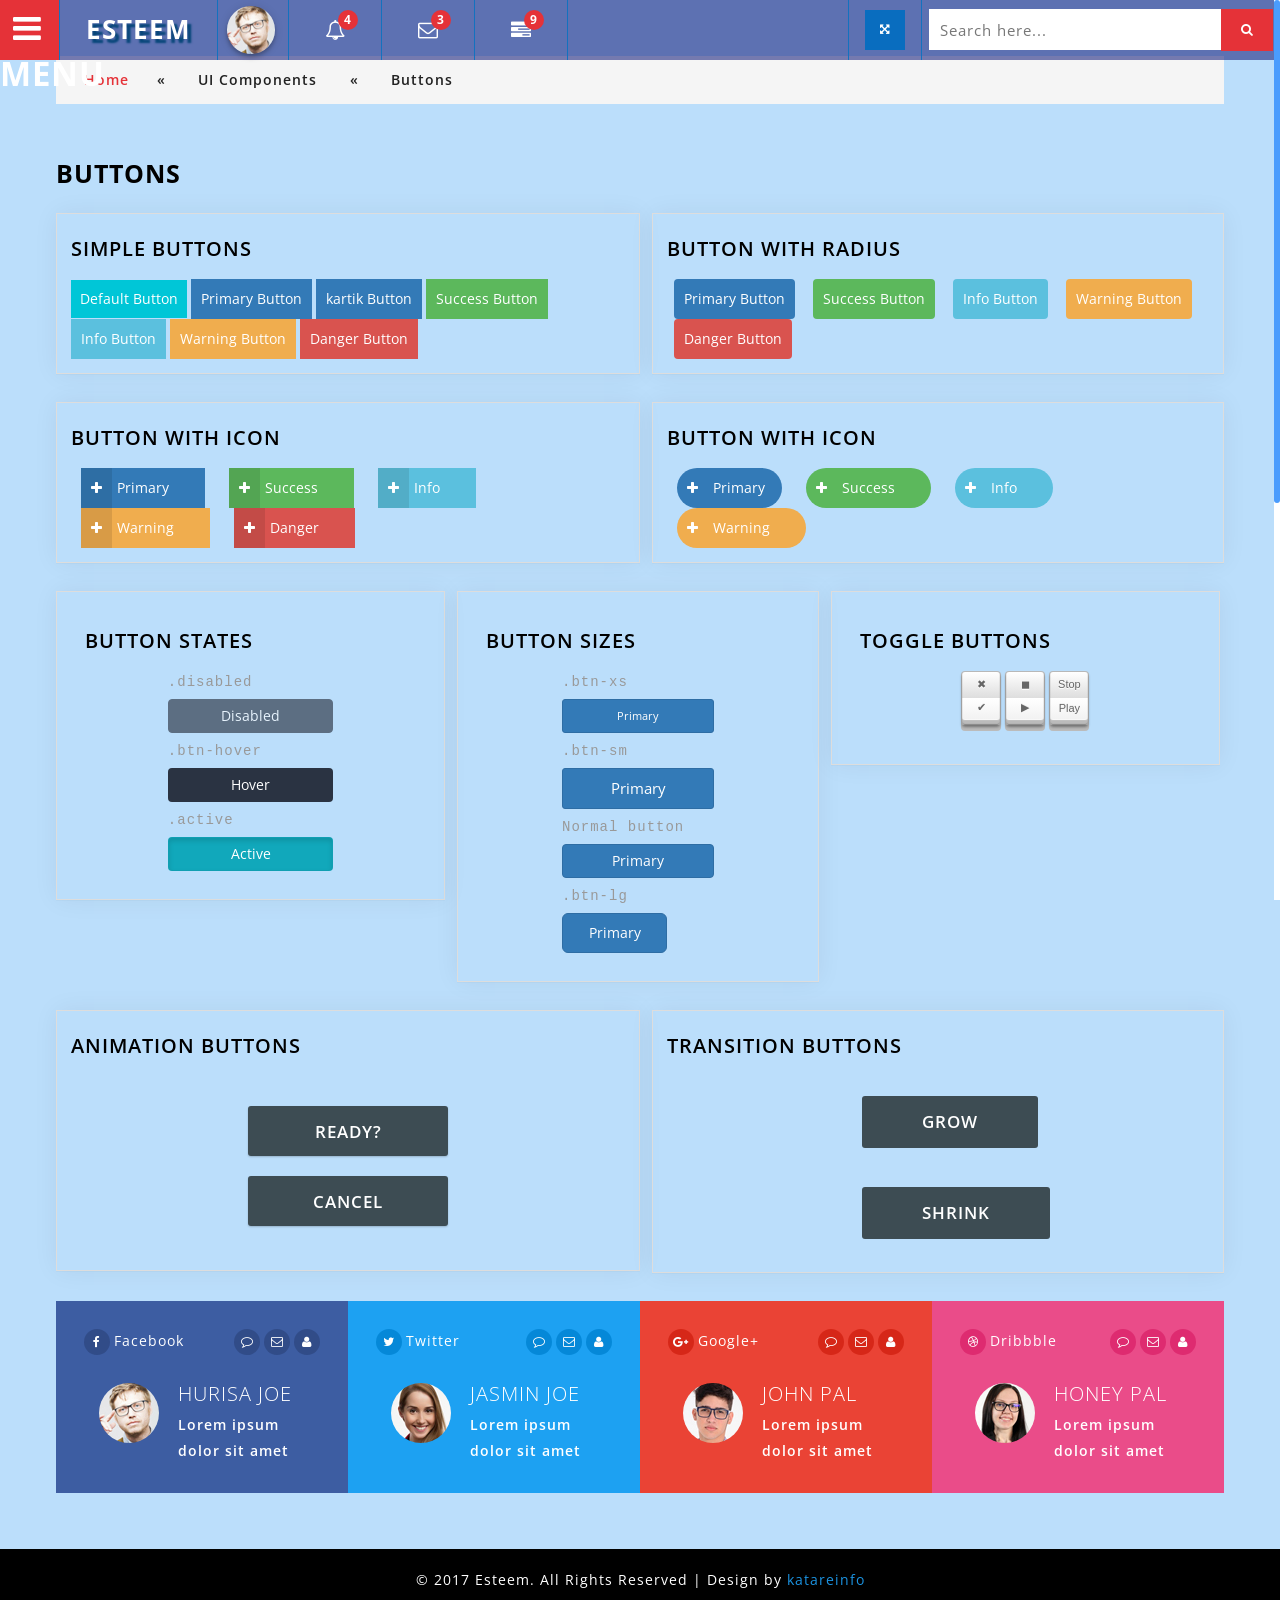
<file: dschool/buttons.html>
<!DOCTYPE html>
<html lang="zxx">
<head>
<title>Esteem  An Admin Panel Category Flat Bootstrap Responsive Website Template | Buttons  :: katareinfo</title>
<!-- custom-theme -->
<meta name="viewport" content="width=device-width, initial-scale=1">
<meta http-equiv="Content-Type" content="text/html; charset=utf-8" />
<meta name="keywords" content="Esteem Responsive web template, Bootstrap Web Templates, Flat Web Templates, Android Compatible web template, 
Smartphone Compatible web template, free webdesigns for Nokia, Samsung, LG, SonyEricsson, Motorola web design" />
<script type="application/x-javascript"> addEventListener("load", function() { setTimeout(hideURLbar, 0); }, false);
		function hideURLbar(){ window.scrollTo(0,1); } </script>
<!-- //custom-theme -->
<link href="css/bootstrap.css" rel="stylesheet" type="text/css" media="all" />
<link href="css/component.css" rel="stylesheet" type="text/css" media="all" />
<link href="css/style_grid.css" rel="stylesheet" type="text/css" media="all" />
<link href="css/style.css" rel="stylesheet" type="text/css" media="all" />
<!-- font-awesome-icons -->
<link href="css/font-awesome.css" rel="stylesheet"> 
<!-- //font-awesome-icons -->
<link href="//fonts.googleapis.com/css?family=Open+Sans:300,300i,400,400i,600,600i,700,700i,800" rel="stylesheet">
</head>
<body>
<!-- banner -->
<div class="wthree_agile_admin_info">
		  <!-- /w3_agileits_top_nav-->
		  <!-- /nav-->
		  <div class="w3_agileits_top_nav">
			<ul id="gn-menu" class="gn-menu-main">
			  		 <!-- /nav_agile_w3l -->
				<li class="gn-trigger">
					<a class="gn-icopn gn-icon-menu"><i class="fa fa-bars" aria-hidden="true"></i><span>Menu</span></a>
					<nav class="gn-menu-wrapper">
						<div class="gn-scroller scrollbar1">
							<ul class="gn-menu agile_menu_drop">
								<li><a href="main-page.html"> <i class="fa fa-tachometer"></i> Dashboard</a></li>
								<li>
									<a href="#"><i class="fa fa-cogs" aria-hidden="true"></i> UI Components <i class="fa fa-angle-down" aria-hidden="true"></i></a> 
									<ul class="gn-submenu">
										<li class="mini_list_agile"><a href="buttons.html"><i class="fa fa-caret-right" aria-hidden="true"></i> Buttons</a></li>
										<li class="mini_list_w3"><a href="grids.html"> <i class="fa fa-caret-right" aria-hidden="true"></i> Grids</a></li>
									</ul>
								</li>
								<li>
									<a href="#"> <i class="fa fa-file-text-o" aria-hidden="true"></i>Forms <i class="fa fa-angle-down" aria-hidden="true"></i></a> 
									<ul class="gn-submenu">
										<li class="mini_list_agile"><a href="input.html"><i class="fa fa-caret-right" aria-hidden="true"></i> Inputs</a></li>
										<li class="mini_list_w3"><a href="validation.html"><i class="fa fa-caret-right" aria-hidden="true"></i> Validation</a></li>
									</ul>
								</li>
								<li><a href="table.html"> <i class="fa fa-table" aria-hidden="true"></i> Tables</a></li>
								<li><a href="#"><i class="fa fa-list" aria-hidden="true"></i>Short Codes <i class="fa fa-angle-down" aria-hidden="true"> </i></a> 
								     	<ul class="gn-submenu">
										<li class="mini_list_agile"><a href="typo.html"> <i class="fa fa-caret-right" aria-hidden="true"></i> Typography</a></li>
										<li class="mini_list_w3"><a href="icons.html"> <i class="fa fa-caret-right" aria-hidden="true"></i> Icons</a></li>
										
									</ul>
								</li>
								
								<li><a href="charts.html"> <i class="fa fa-line-chart" aria-hidden="true"></i> Charts</a></li>
								<li><a href="maps.html"><i class="fa fa-map-o" aria-hidden="true"></i> Maps</a></li>
								<li class="page">
									<a href="#"><i class="fa fa-files-o" aria-hidden="true"></i> Pages <i class="fa fa-angle-down" aria-hidden="true"></i></a>
										 <ul class="gn-submenu">
						
									  <li class="mini_list_agile"> <a href="signin.html"> <i class="fa fa-caret-right" aria-hidden="true"></i> Sign In</a></li>
									   <li class="mini_list_w3"><a href="signup.html"> <i class="fa fa-caret-right" aria-hidden="true"></i> Sign Up</a></li>
									   <li class="mini_list_agile error"><a href="404.html"> <i class="fa fa-caret-right" aria-hidden="true"></i> Error 404 </a></li>
	
										<li class="mini_list_w3_line"><a href="calendar.html"> <i class="fa fa-caret-right" aria-hidden="true"></i> Calendar</a></li>
									</ul>
								</li>
								<li>
									<a href="#"> <i class="fa fa-suitcase" aria-hidden="true"></i>More <i class="fa fa-angle-down" aria-hidden="true"></i></a> 
									<ul class="gn-submenu">
										<li class="mini_list_agile"><a href="faq.html"> <i class="fa fa-caret-right" aria-hidden="true"></i> Faq</a></li>
										<li class="mini_list_w3"><a href="blank.html"> <i class="fa fa-caret-right" aria-hidden="true"></i> Blank Page</a></li>
									</ul>
								</li>
							</ul>
						</div><!-- /gn-scroller -->
					</nav>
				</li>
				<!-- //nav_agile_w3l -->
                <li class="second logo"><h1><a href="main-page.html"><i class="fa fa-graduation-cap" aria-hidden="true"></i>Esteem </a></h1></li>
					<li class="second admin-pic">
				       <ul class="top_dp_agile">
									<li class="dropdown profile_details_drop">
										<a href="#" class="dropdown-toggle" data-toggle="dropdown" aria-expanded="false">
											<div class="profile_img">	
												<span class="prfil-img"><img src="images/admin.jpg" alt=""> </span> 
											</div>	
										</a>
										<ul class="dropdown-menu drp-mnu">
											<li> <a href="#"><i class="fa fa-cog"></i> Settings</a> </li> 
											<li> <a href="#"><i class="fa fa-user"></i> Profile</a> </li> 
											<li> <a href="#"><i class="fa fa-sign-out"></i> Logout</a> </li>
										</ul>
									</li>
									
						</ul>
				</li>
				<li class="second top_bell_nav">
				   <ul class="top_dp_agile ">
									<li class="dropdown head-dpdn">
										<a href="#" class="dropdown-toggle" data-toggle="dropdown" aria-expanded="true"><i class="fa fa-bell-o" aria-hidden="true"></i> <span class="badge blue">4</span></a>
										<ul class="dropdown-menu">
											<li>
												<div class="notification_header">
													<h3>Your Notifications</h3>
												</div>
											</li>
											<li><a href="#">
												<div class="user_img"><img src="images/a3.jpg" alt=""></div>
											   <div class="notification_desc">
											     <h6>John Smith</h6>
												<p>Lorem ipsum dolor</p>
												<p><span>1 hour ago</span></p>
												</div>
											  <div class="clearfix"></div>	
											 </a></li>
											 <li class="odd"><a href="#">
												<div class="user_img"><img src="images/a1.jpg" alt=""></div>
											   <div class="notification_desc">
											     <h6>Jasmin Leo</h6>
												<p>Lorem ipsum dolor</p>
												<p><span>3 hour ago</span></p>
												</div>
											   <div class="clearfix"></div>	
											 </a></li>
											 <li><a href="#">
												<div class="user_img"><img src="images/a2.jpg" alt=""></div>
											   <div class="notification_desc">
											     <h6>James Smith</h6>
												<p>Lorem ipsum dolor</p>
												<p><span>2 hour ago</span></p>
												</div>
											   <div class="clearfix"></div>	
											 </a></li>
											  <li><a href="#">
												<div class="user_img"><img src="images/a4.jpg" alt=""></div>
											   <div class="notification_desc">
											     <h6>James Smith</h6>
												<p>Lorem ipsum dolor</p>
												<p><span>1 hour ago</span></p>
												</div>
											   <div class="clearfix"></div>	
											 </a></li>
											 <li>
												<div class="notification_bottom">
													<a href="#">See all Notifications</a>
												</div> 
											</li>
										</ul>
									</li>
									
						</ul>
				</li>
				<li class="second top_bell_nav">
				   <ul class="top_dp_agile ">
									<li class="dropdown head-dpdn">
										<a href="#" class="dropdown-toggle" data-toggle="dropdown" aria-expanded="true"><i class="fa fa-envelope-o" aria-hidden="true"></i> <span class="badge blue">3</span></a>
										<ul class="dropdown-menu">
											<li>
												<div class="notification_header">
													<h3>Your Messages</h3>
												</div>
											</li>
											<li><a href="#">
												<div class="user_img"><img src="images/a3.jpg" alt=""></div>
											   <div class="notification_desc">
											     <h6>John Smith</h6>
												<p>Lorem ipsum dolor</p>
												<p><span>3 hour ago</span></p>
												</div>
											  <div class="clearfix"></div>	
											 </a></li>
											 <li class="odd"><a href="#">
												<div class="user_img"><img src="images/a1.jpg" alt=""></div>
											   <div class="notification_desc">
											     <h6>Jasmin Leo</h6>
												<p>Lorem ipsum dolor</p>
												<p><span>2 hour ago</span></p>
												</div>
											   <div class="clearfix"></div>	
											 </a></li>
											 <li><a href="#">
												<div class="user_img"><img src="images/a2.jpg" alt=""></div>
											   <div class="notification_desc">
											     <h6>James Smith</h6>
												<p>Lorem ipsum dolor</p>
												<p><span>1 hour ago</span></p>
												</div>
											   <div class="clearfix"></div>	
											 </a></li>
											 <li>
												<div class="notification_bottom">
													<a href="#">See all Messages</a>
												</div> 
											</li>
										</ul>
									</li>
									
						</ul>
				</li>
				<li class="second top_bell_nav">
				   <ul class="top_dp_agile ">
				       <li class="dropdown head-dpdn">
										<a href="#" class="dropdown-toggle" data-toggle="dropdown" aria-expanded="false"><i class="fa fa-tasks"></i><span class="badge blue">9</span></a>
										<ul class="dropdown-menu">
											<li>
												<div class="notification_header">
													<h3>You have 4 Pending tasks</h3>
												</div>
											</li>
											<li><a href="#">
												<div class="task-info">
													<span class="task-desc">Database update</span><span class="percentage">40%</span>
													<div class="clearfix"></div>	
												</div>
												<div class="progress progress-striped active">
													<div class="bar yellow" style="width:40%;"></div>
												</div>
											</a></li>
											<li><a href="#">
												<div class="task-info">
													<span class="task-desc">Dashboard done</span><span class="percentage">90%</span>
												   <div class="clearfix"></div>	
												</div>
												<div class="progress progress-striped active">
													 <div class="bar green" style="width:90%;"></div>
												</div>
											</a></li>
											<li><a href="#">
												<div class="task-info">
													<span class="task-desc">Mobile App</span><span class="percentage">33%</span>
													<div class="clearfix"></div>	
												</div>
											   <div class="progress progress-striped active">
													 <div class="bar red" style="width: 33%;"></div>
												</div>
											</a></li>
											<li><a href="#">
												<div class="task-info">
													<span class="task-desc">Issues fixed</span><span class="percentage">80%</span>
												   <div class="clearfix"></div>	
												</div>
												<div class="progress progress-striped active">
													 <div class="bar  blue" style="width: 80%;"></div>
												</div>
											</a></li>
											<li>
												<div class="notification_bottom">
													<a href="#">See all pending tasks</a>
												</div> 
											</li>
										</ul>
									</li>	
								</ul>
				</li>

				<li class="second w3l_search">
				 
						<form action="#" method="post">
							<input type="search" name="search" placeholder="Search here..." required="">
							<button class="btn btn-default" type="submit"><i class="fa fa-search" aria-hidden="true"></i></button>
						</form>
					
				</li>
				<li class="second full-screen">
					<section class="full-top">
						<button id="toggle"><i class="fa fa-arrows-alt" aria-hidden="true"></i></button>	
					</section>
				</li>

			</ul>
			<!-- //nav -->
			
		</div>
		<div class="clearfix"></div>
		<!-- //w3_agileits_top_nav-->
		
		<!-- /inner_content-->
				<div class="inner_content">
				    <!-- /inner_content_w3_agile_info-->

					<!-- breadcrumbs -->
						<div class="w3l_agileits_breadcrumbs">
							<div class="w3l_agileits_breadcrumbs_inner">
								<ul>
									<li><a href="main-page.html">Home</a><span>«</span></li>
									<li>UI Components <span>«</span></li>
									<li>Buttons</li>
								</ul>
							</div>
						</div>
					<!-- //breadcrumbs -->

					<div class="inner_content_w3_agile_info two_in">
					  <h2 class="w3_inner_tittle">Buttons</h2>

							<!-- /buttons_w3ls_agile -->
								<div class="buttons_w3ls_agile">
								
									<div class="col-md-6 button_set_one agile_info_shadow">
									 <h3 class="w3_inner_tittle two">Simple Buttons</h3>
										<!-- Standard button -->
											<button type = "button" class = "btn btn-default">Default Button</button>

											<!-- Provides extra visual weight and identifies the primary action in a set of buttons -->
											<button type = "button" class = "btn btn-primary">Primary Button</button>
<button type = "button" class = "btn btn-primary">kartik Button</button>
											<!-- Indicates a successful or positive action -->
											<button type = "button" class = "btn btn-success">Success Button</button>

											<!-- Contextual button for informational alert messages -->
											<button type = "button" class = "btn btn-info">Info Button</button>

											<!-- Indicates caution should be taken with this action -->
											<button type = "button" class = "btn btn-warning">Warning Button</button>

											<!-- Indicates a dangerous or potentially negative action -->
											<button type = "button" class = "btn btn-danger">Danger Button</button>

											
									</div>
									<div class="col-md-6 button_set_one two agile_info_shadow">
										<!-- Standard button -->
										 <h3 class="w3_inner_tittle two"> Button With Radius</h3>

											<!-- Provides extra visual weight and identifies the primary action in a set of buttons -->
											<button type = "button" class = "btn btn-primary">Primary Button</button>

											<!-- Indicates a successful or positive action -->
											<button type = "button" class = "btn btn-success">Success Button</button>

											<!-- Contextual button for informational alert messages -->
											<button type = "button" class = "btn btn-info">Info Button</button>

											<!-- Indicates caution should be taken with this action -->
											<button type = "button" class = "btn btn-warning">Warning Button</button>

											<!-- Indicates a dangerous or potentially negative action -->
											<button type = "button" class = "btn btn-danger">Danger Button</button>

											
									</div>
									<div class="clearfix"></div>
								</div>
							<!-- //buttons_w3ls_agile -->
					        <!-- /buttons_w3ls_agile -->
								<div class="buttons_w3ls_agile">
								
									<div class="col-md-6 button_set_one three agile_info_shadow">
									 <h3 class="w3_inner_tittle two">Button With Icon</h3>
										<!-- Standard button -->
											

										<button type="button" class="btn btn-primary btn-flat btn-pri"><i class="fa fa-plus" aria-hidden="true"></i> Primary</button>
										<button type="button" class="btn btn-success btn-flat btn-pri"><i class="fa fa-plus" aria-hidden="true"></i> Success</button>
										
										<button type="button" class="btn btn-info btn-flat btn-pri"><i class="fa fa-plus" aria-hidden="true"></i>Info</button>
										<button type="button" class="btn btn-warning btn-flat btn-pri"><i class="fa fa-plus" aria-hidden="true"></i>Warning</button>
										<button type="button" class="btn btn-danger btn-flat btn-pri"><i class="fa fa-plus" aria-hidden="true"></i>Danger</button>
											
									</div>
									<div class="col-md-6 button_set_one three one agile_info_shadow">
										<!-- Standard button -->
										 <h3 class="w3_inner_tittle two"> Button With Icon</h3>

										<button type="button" class="btn btn-primary btn-flat btn-pri btn-lg"><i class="fa fa-plus" aria-hidden="true"></i> Primary</button>
										<button type="button" class="btn btn-success btn-flat btn-pri btn-md"><i class="fa fa-plus" aria-hidden="true"></i> Success</button>
										
										<button type="button" class="btn btn-info btn-flat btn-pri btn-sm"><i class="fa fa-plus" aria-hidden="true"></i>Info</button>
										<button type="button" class="btn btn-warning btn-flat btn-pri btn-xs"><i class="fa fa-plus" aria-hidden="true"></i>Warning</button>
										
											
									</div>
									<div class="clearfix"></div>
								</div>
							<!-- //buttons_w3ls_agile -->
							     <!-- /buttons_w3ls_agile -->
								<div class="buttons_w3ls_agile">
								
									<div class="col-md-4 sub_agile_btn agile_info_shadow">
									 <h3 class="w3_inner_tittle two">Button States</h3>
										<!-- Standard button -->
											

										<div class="sub_agile mtn">
											<p class="mb15">
												<code>.disabled</code>
											</p>

											<div class="bs-component mb20">
												<button type="button" class="btn disabled btn-dark btn-block">Disabled</button>
											</div>
											<p class="mb15">
												<code>.btn-hover</code>
											</p>

											<div class="bs-component mb20">
												<button type="button" class="btn btn-hover btn-dark btn-block">Hover</button>
											<div id="source-button" class="btn btn-system btn-xs" style="display: none;">&lt; &gt;</div></div>
											<p class="mb15">
												<code>.active</code>
											</p>

											<div class="bs-component mb20">
												<button type="button" class="btn active btn-dark btn-block">Active</button>
											</div>
										</div>
											
									</div>
									<div class="col-md-4 sub_agile_btn agile_info_shadow">
										<!-- Standard button -->
										 <h3 class="w3_inner_tittle two">Button Sizes</h3>

										 <div class="sub_agile mtn">
													<p class="mb15">
														<code>.btn-xs</code>
													</p>

													<div class="bs-component mb20">
														<button type="button" class="btn btn-xs btn-primary btn-block">Primary</button>
													</div>
													<p class="mb15">
														<code>.btn-sm</code>
													</p>

													<div class="bs-component mb20">
														<button type="button" class="btn btn-sm btn-primary btn-block">Primary</button>
													</div>

													<p class="mb15">
														<code>Normal button</code>
													</p>

													<div class="bs-component mb20">
														<button type="button" class="btn btn-primary btn-block">Primary</button>
													</div>
													<p class="mb15">
														<code>.btn-lg</code>
													</p>

													<div class="bs-component mb20">
														<button type="button" class="btn btn-lg btn-primary btn-block">Primary</button>
													</div>
												</div>
										
											
									</div>
								<div class="col-md-4 sub_agile_btn agile_info_shadow">
										<!-- Standard button -->
										 <h3 class="w3_inner_tittle two">Toggle Buttons</h3>
									     <div class="inner-toggle">
																		<span class="toggle">
																					<input type="checkbox">
																					<label data-off="&#10006;" data-on="&#10004;"></label>
																				</span>

																				<span class="toggle">
																					<input type="checkbox">
																					<label data-off="&#9724;" data-on="&#9654;"></label>
																				</span>
																				<span class="toggle">
																					<input type="checkbox">
																					<label data-off="Stop" data-on="Play"></label>
																				</span>
																		 </div>
													</div>
											
									
									
									<div class="clearfix"></div>
								</div>
							<!-- //buttons_w3ls_agile -->
											        <!-- /buttons_w3ls_agile -->
								<div class="buttons_w3ls_agile">
								
									<div class="col-md-6 button_set_one three agile_info_shadow">
									 <h3 class="w3_inner_tittle two">Animation Buttons</h3>
										<!-- Standard button -->
											<div id="holder">

												<div class="button">
													<p class="btnText">READY?</p>
													<div class="btnTwo">
													  <p class="btnText2">GO!</p>
													</div>
												 </div>

												<div class="button">
													<p class="btnText">CANCEL</p>
													<div class="btnTwo">
													  <p class="btnText2">X</p>
													</div>
												 </div>

												</div>

											
									</div>
									<div class="col-md-6 button_set_one three one agile_info_shadow">
										<!-- Standard button -->
										 <h3 class="w3_inner_tittle two">Transition Buttons</h3>
												<div id="holder1">

													<button type="button" class="grow">Grow</button>
													<button type="button" class="shrink">Shrink</button>
												
												</div>
										
											
									</div>
									<div class="clearfix"></div>
								</div>
							<!-- //buttons_w3ls_agile -->
							<!-- /social_media-->
						  <div class="social_media_w3ls">
						 
						      <div class="col-md-3 socail_grid_agile facebook">
                                     <ul class="icon_w3_info">
									   <li><a href="#" class="wthree_facebook"> <i class="fa fa-facebook" aria-hidden="true"></i></a></li>
									   <li>Facebook</li>
									 </ul>
									  <ul class="icon_w3_social">
									    <li><i class="fa fa-comment-o" aria-hidden="true"></i></li>
										<li><i class="fa fa-envelope-o" aria-hidden="true"></i></li>
										<li><i class="fa fa-user" aria-hidden="true"></i></li>
                                      </ul>
									 <div class="clearfix"></div>
									  <div class="bottom_info_social">
									 <div class="col-md-4 agile_w3l_social_media_text_img">
									    <img src="images/admin.jpg" alt="">
									 </div>
									  <div class="col-md-8 agile_w3l_social_media_text">
									    <h4>Hurisa Joe</h4>
										<p>Lorem ipsum dolor sit amet</p>
									 </div>
									
									 <div class="clearfix"></div>
									 </div>
                              </div>
							  <div class="col-md-3 socail_grid_agile twitter">
                                         <ul class="icon_w3_info">
									   <li><a href="#" class="wthree_facebook"><i class="fa fa-twitter" aria-hidden="true"></i></a></li>
									   <li>Twitter</li>
									 </ul>
									  <ul class="icon_w3_social">
									    <li><i class="fa fa-comment-o" aria-hidden="true"></i></li>
										<li><i class="fa fa-envelope-o" aria-hidden="true"></i></li>
										<li><i class="fa fa-user" aria-hidden="true"></i></li>
                                      </ul>
									 <div class="clearfix"></div>
									  <div class="bottom_info_social">
									 <div class="col-md-4 agile_w3l_social_media_text_img">
									    <img src="images/a1.jpg" alt="">
									 </div>
									  <div class="col-md-8 agile_w3l_social_media_text">
									    <h4>Jasmin Joe</h4>
										<p>Lorem ipsum dolor sit amet</p>
									 </div>
									
									 <div class="clearfix"></div>
									 </div>
                              </div>
							  <div class="col-md-3 socail_grid_agile gmail">
                                     <ul class="icon_w3_info">
									   <li><a href="#" class="wthree_facebook"><i class="fa fa-google-plus" aria-hidden="true"></i></a></li>
									   <li>Google+</li>
									 </ul>
									  <ul class="icon_w3_social">
									    <li><i class="fa fa-comment-o" aria-hidden="true"></i></li>
										<li><i class="fa fa-envelope-o" aria-hidden="true"></i></li>
										<li><i class="fa fa-user" aria-hidden="true"></i></li>
                                      </ul>
									 <div class="clearfix"></div>
									  <div class="bottom_info_social">
									 <div class="col-md-4 agile_w3l_social_media_text_img">
									    <img src="images/a2.jpg" alt="">
									 </div>
									  <div class="col-md-8 agile_w3l_social_media_text">
									    <h4>John Pal</h4>
										<p>Lorem ipsum dolor sit amet</p>
									 </div>
									
									 <div class="clearfix"></div>
									 </div>
                              </div>
							  <div class="col-md-3 socail_grid_agile dribble">
							  
							     <ul class="icon_w3_info">
									  <li><a href="#" class="wthree_facebook"><i class="fa fa-dribbble" aria-hidden="true"></i></a></li>
									   <li>Dribbble</li>
									 </ul>
									  <ul class="icon_w3_social">
									    <li><i class="fa fa-comment-o" aria-hidden="true"></i></li>
										<li><i class="fa fa-envelope-o" aria-hidden="true"></i></li>
										<li><i class="fa fa-user" aria-hidden="true"></i></li>
                                      </ul>
									 <div class="clearfix"></div>
									  <div class="bottom_info_social">
									 <div class="col-md-4 agile_w3l_social_media_text_img">
									    <img src="images/a4.jpg" alt="">
									 </div>
									  <div class="col-md-8 agile_w3l_social_media_text">
									    <h4>Honey Pal</h4>
										<p>Lorem ipsum dolor sit amet</p>
									 </div>
									
									 <div class="clearfix"></div>
									 </div>

                              </div>
							  <div class="clearfix"></div>
													
						</div>
						<!-- //social_media-->
				    </div>
					<!-- //inner_content_w3_agile_info-->
				</div>
		<!-- //inner_content-->
	</div>
<!-- banner -->
<!--copy rights start here-->
<div class="copyrights">
	 <p>© 2017 Esteem. All Rights Reserved | Design by  <a href="http://katareinfo.com/" target="_blank">katareinfo</a> </p>
</div>	
<!--copy rights end here-->
<!-- js -->

          <script type="text/javascript" src="js/jquery-2.1.4.min.js"></script>
		  <script src="js/modernizr.custom.js"></script>
		
		   <script src="js/classie.js"></script>
		  <script src="js/gnmenu.js"></script>
		  <script>
			new gnMenu( document.getElementById( 'gn-menu' ) );
		 </script>

<!-- //js -->
<script src="js/screenfull.js"></script>
		<script>
		$(function () {
			$('#supported').text('Supported/allowed: ' + !!screenfull.enabled);

			if (!screenfull.enabled) {
				return false;
			}

			

			$('#toggle').click(function () {
				screenfull.toggle($('#container')[0]);
			});	
		});
		</script>
<script src="js/jquery.nicescroll.js"></script>
<script src="js/scripts.js"></script>

<script type="text/javascript" src="js/bootstrap-3.1.1.min.js"></script>


</body>
</html>
</file>
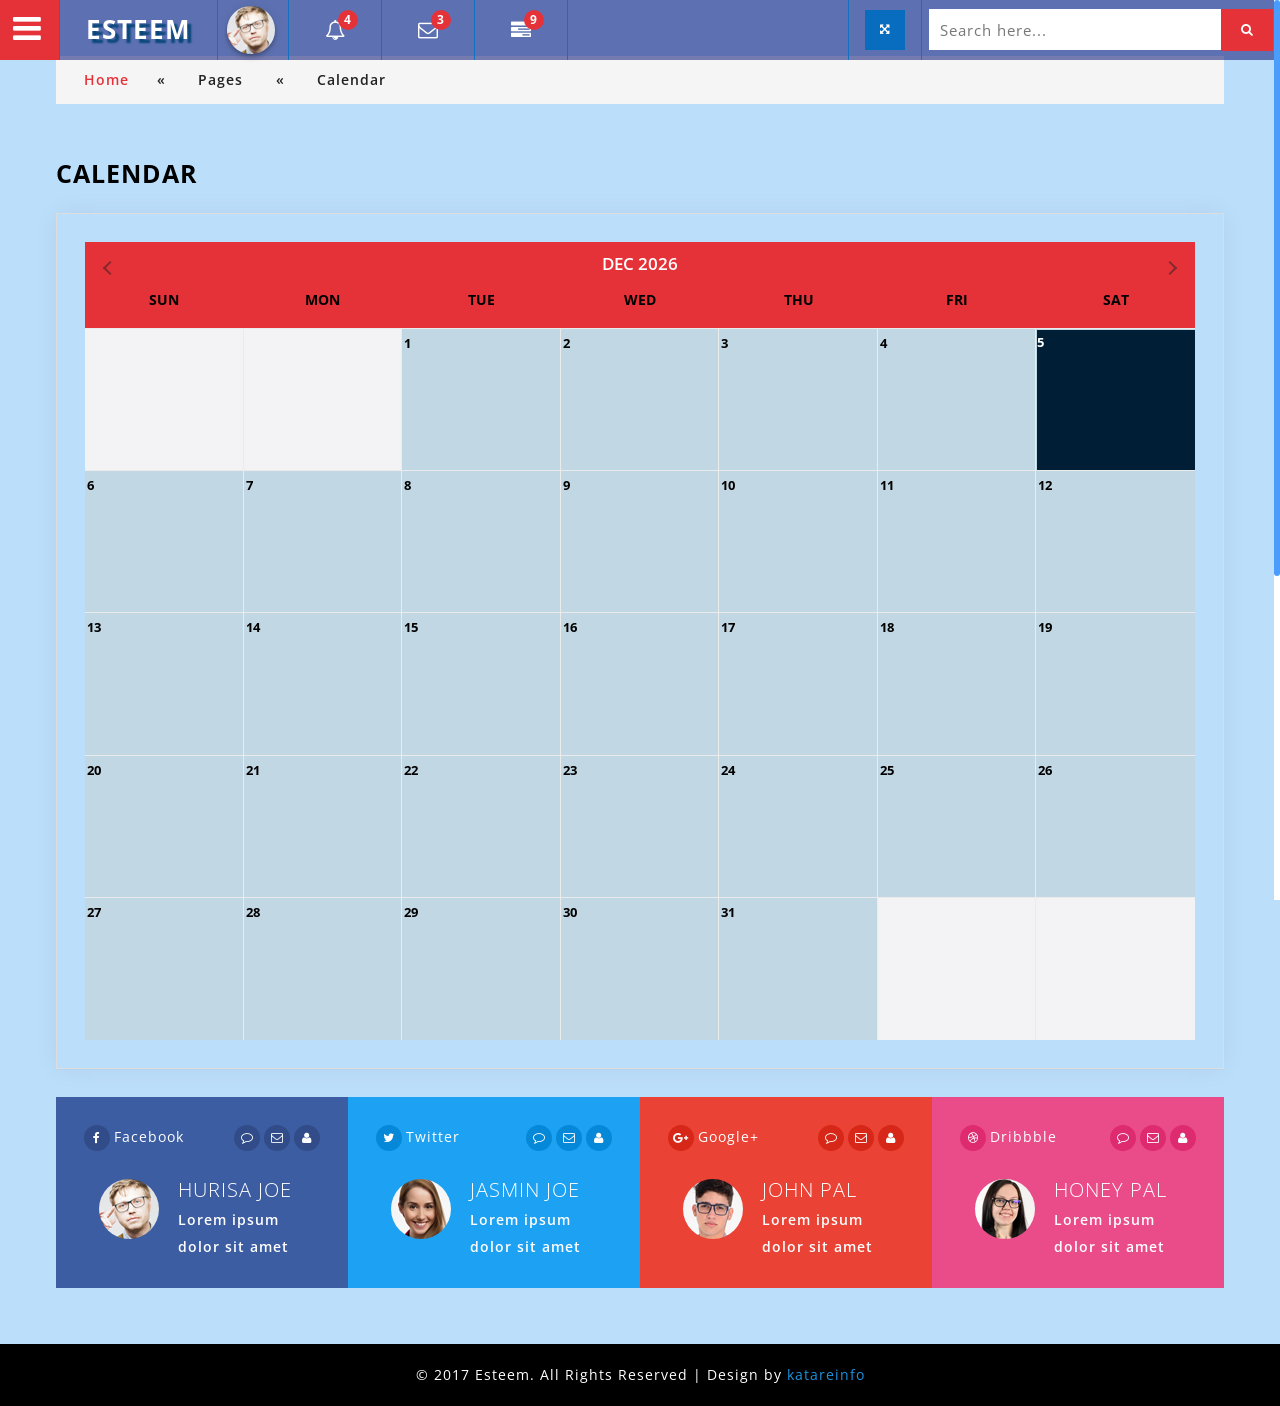
<file: dschool/calendar.html>
<!DOCTYPE html>
<html lang="zxx">
<head>
<title>Esteem  An Admin Panel Category Flat Bootstrap Responsive Website Template | Calendar  :: katareinfo</title>
<!-- custom-theme -->
<meta name="viewport" content="width=device-width, initial-scale=1">
<meta http-equiv="Content-Type" content="text/html; charset=utf-8" />
<meta name="keywords" content="Esteem Responsive web template, Bootstrap Web Templates, Flat Web Templates, Android Compatible web template, 
Smartphone Compatible web template, free webdesigns for Nokia, Samsung, LG, SonyEricsson, Motorola web design" />
<script type="application/x-javascript"> addEventListener("load", function() { setTimeout(hideURLbar, 0); }, false);
		function hideURLbar(){ window.scrollTo(0,1); } </script>
<!-- //custom-theme -->
<link href="css/bootstrap.css" rel="stylesheet" type="text/css" media="all" />
<!-- calendar -->
	<link rel="stylesheet" href="css/monthly.css">
<!-- //calendar -->
<link href="css/component.css" rel="stylesheet" type="text/css" media="all" />
<link href="css/style_grid.css" rel="stylesheet" type="text/css" media="all" />
<link href="css/style.css" rel="stylesheet" type="text/css" media="all" />
<!-- font-awesome-icons -->
<link href="css/font-awesome.css" rel="stylesheet"> 
<!-- //font-awesome-icons -->
<link href="//fonts.googleapis.com/css?family=Open+Sans:300,300i,400,400i,600,600i,700,700i,800" rel="stylesheet">
</head>
<body>
<!-- banner -->
<div class="wthree_agile_admin_info">
		  <!-- /w3_agileits_top_nav-->
		  <!-- /nav-->
		  <div class="w3_agileits_top_nav">
			<ul id="gn-menu" class="gn-menu-main">
				 <!-- /nav_agile_w3l -->
				<li class="gn-trigger">
					<a class="gn-icon gn-icon-menu"><i class="fa fa-bars" aria-hidden="true"></i><span>Menu</span></a>
					<nav class="gn-menu-wrapper">
						<div class="gn-scroller scrollbar1">
							<ul class="gn-menu agile_menu_drop">
								<li><a href="main-page.html"> <i class="fa fa-tachometer"></i> Dashboard</a></li>
								<li>
									<a href="#"><i class="fa fa-cogs" aria-hidden="true"></i> UI Components <i class="fa fa-angle-down" aria-hidden="true"></i></a> 
									<ul class="gn-submenu">
										<li class="mini_list_agile"><a href="buttons.html"><i class="fa fa-caret-right" aria-hidden="true"></i> Buttons</a></li>
										<li class="mini_list_w3"><a href="grids.html"> <i class="fa fa-caret-right" aria-hidden="true"></i> Grids</a></li>
									</ul>
								</li>
								<li>
									<a href="#"> <i class="fa fa-file-text-o" aria-hidden="true"></i>Forms <i class="fa fa-angle-down" aria-hidden="true"></i></a> 
									<ul class="gn-submenu">
										<li class="mini_list_agile"><a href="input.html"><i class="fa fa-caret-right" aria-hidden="true"></i> Inputs</a></li>
										<li class="mini_list_w3"><a href="validation.html"><i class="fa fa-caret-right" aria-hidden="true"></i> Validation</a></li>
									</ul>
								</li>
								<li><a href="table.html"> <i class="fa fa-table" aria-hidden="true"></i> Tables</a></li>
								<li><a href="#"><i class="fa fa-list" aria-hidden="true"></i>Short Codes <i class="fa fa-angle-down" aria-hidden="true"> </i></a>
								     	<ul class="gn-submenu">
										<li class="mini_list_agile"><a href="typo.html"> <i class="fa fa-caret-right" aria-hidden="true"></i> Typography</a></li>
										<li class="mini_list_w3"><a href="icons.html"> <i class="fa fa-caret-right" aria-hidden="true"></i> Icons</a></li>
										
									</ul>
								</li>
								
								<li><a href="charts.html"> <i class="fa fa-line-chart" aria-hidden="true"></i> Charts</a></li>
								<li><a href="maps.html"><i class="fa fa-map-o" aria-hidden="true"></i> Maps</a></li>
								<li class="page">
									<a href="#"><i class="fa fa-files-o" aria-hidden="true"></i> Pages <i class="fa fa-angle-down" aria-hidden="true"></i></a>
										 <ul class="gn-submenu">
						
									  <li class="mini_list_agile"> <a href="signin.html"> <i class="fa fa-caret-right" aria-hidden="true"></i> Sign In</a></li>
									   <li class="mini_list_w3"><a href="signup.html"> <i class="fa fa-caret-right" aria-hidden="true"></i> Sign Up</a></li>
									   <li class="mini_list_agile error"><a href="404.html"> <i class="fa fa-caret-right" aria-hidden="true"></i> Error 404 </a></li>
	
										<li class="mini_list_w3_line"><a href="calendar.html"> <i class="fa fa-caret-right" aria-hidden="true"></i> Calendar</a></li>
									</ul>
								</li>
								<li>
									<a href="#"> <i class="fa fa-suitcase" aria-hidden="true"></i>More <i class="fa fa-angle-down" aria-hidden="true"></i></a> 
									<ul class="gn-submenu">
										<li class="mini_list_agile"><a href="faq.html"> <i class="fa fa-caret-right" aria-hidden="true"></i> Faq</a></li>
										<li class="mini_list_w3"><a href="blank.html"> <i class="fa fa-caret-right" aria-hidden="true"></i> Blank Page</a></li>
									</ul>
								</li>
							</ul>
						</div><!-- /gn-scroller -->
					</nav>
				</li>
				<!-- //nav_agile_w3l -->
                <li class="second logo"><h1><a href="main-page.html"><i class="fa fa-graduation-cap" aria-hidden="true"></i>Esteem </a></h1></li>
					<li class="second admin-pic">
				       <ul class="top_dp_agile">
									<li class="dropdown profile_details_drop">
										<a href="#" class="dropdown-toggle" data-toggle="dropdown" aria-expanded="false">
											<div class="profile_img">	
												<span class="prfil-img"><img src="images/admin.jpg" alt=""> </span> 
											</div>	
										</a>
										<ul class="dropdown-menu drp-mnu">
											<li> <a href="#"><i class="fa fa-cog"></i> Settings</a> </li> 
											<li> <a href="#"><i class="fa fa-user"></i> Profile</a> </li> 
											<li> <a href="#"><i class="fa fa-sign-out"></i> Logout</a> </li>
										</ul>
									</li>
									
						</ul>
				</li>
				<li class="second top_bell_nav">
				   <ul class="top_dp_agile ">
									<li class="dropdown head-dpdn">
										<a href="#" class="dropdown-toggle" data-toggle="dropdown" aria-expanded="true"><i class="fa fa-bell-o" aria-hidden="true"></i> <span class="badge blue">4</span></a>
										<ul class="dropdown-menu">
											<li>
												<div class="notification_header">
													<h3>Your Notifications</h3>
												</div>
											</li>
											<li><a href="#">
												<div class="user_img"><img src="images/a3.jpg" alt=""></div>
											   <div class="notification_desc">
											     <h6>John Smith</h6>
												<p>Lorem ipsum dolor</p>
												<p><span>1 hour ago</span></p>
												</div>
											  <div class="clearfix"></div>	
											 </a></li>
											 <li class="odd"><a href="#">
												<div class="user_img"><img src="images/a1.jpg" alt=""></div>
											   <div class="notification_desc">
											     <h6>Jasmin Leo</h6>
												<p>Lorem ipsum dolor</p>
												<p><span>3 hour ago</span></p>
												</div>
											   <div class="clearfix"></div>	
											 </a></li>
											 <li><a href="#">
												<div class="user_img"><img src="images/a2.jpg" alt=""></div>
											   <div class="notification_desc">
											     <h6>James Smith</h6>
												<p>Lorem ipsum dolor</p>
												<p><span>2 hour ago</span></p>
												</div>
											   <div class="clearfix"></div>	
											 </a></li>
											  <li><a href="#">
												<div class="user_img"><img src="images/a4.jpg" alt=""></div>
											   <div class="notification_desc">
											     <h6>James Smith</h6>
												<p>Lorem ipsum dolor</p>
												<p><span>1 hour ago</span></p>
												</div>
											   <div class="clearfix"></div>	
											 </a></li>
											 <li>
												<div class="notification_bottom">
													<a href="#">See all Notifications</a>
												</div> 
											</li>
										</ul>
									</li>
									
						</ul>
				</li>
				<li class="second top_bell_nav">
				   <ul class="top_dp_agile ">
									<li class="dropdown head-dpdn">
										<a href="#" class="dropdown-toggle" data-toggle="dropdown" aria-expanded="true"><i class="fa fa-envelope-o" aria-hidden="true"></i> <span class="badge blue">3</span></a>
										<ul class="dropdown-menu">
											<li>
												<div class="notification_header">
													<h3>Your Messages</h3>
												</div>
											</li>
											<li><a href="#">
												<div class="user_img"><img src="images/a3.jpg" alt=""></div>
											   <div class="notification_desc">
											     <h6>John Smith</h6>
												<p>Lorem ipsum dolor</p>
												<p><span>3 hour ago</span></p>
												</div>
											  <div class="clearfix"></div>	
											 </a></li>
											 <li class="odd"><a href="#">
												<div class="user_img"><img src="images/a1.jpg" alt=""></div>
											   <div class="notification_desc">
											     <h6>Jasmin Leo</h6>
												<p>Lorem ipsum dolor</p>
												<p><span>2 hour ago</span></p>
												</div>
											   <div class="clearfix"></div>	
											 </a></li>
											 <li><a href="#">
												<div class="user_img"><img src="images/a2.jpg" alt=""></div>
											   <div class="notification_desc">
											     <h6>James Smith</h6>
												<p>Lorem ipsum dolor</p>
												<p><span>1 hour ago</span></p>
												</div>
											   <div class="clearfix"></div>	
											 </a></li>
											 <li>
												<div class="notification_bottom">
													<a href="#">See all Messages</a>
												</div> 
											</li>
										</ul>
									</li>
									
						</ul>
				</li>
				<li class="second top_bell_nav">
				   <ul class="top_dp_agile ">
				       <li class="dropdown head-dpdn">
										<a href="#" class="dropdown-toggle" data-toggle="dropdown" aria-expanded="false"><i class="fa fa-tasks"></i><span class="badge blue">9</span></a>
										<ul class="dropdown-menu">
											<li>
												<div class="notification_header">
													<h3>You have 4 Pending tasks</h3>
												</div>
											</li>
											<li><a href="#">
												<div class="task-info">
													<span class="task-desc">Database update</span><span class="percentage">40%</span>
													<div class="clearfix"></div>	
												</div>
												<div class="progress progress-striped active">
													<div class="bar yellow" style="width:40%;"></div>
												</div>
											</a></li>
											<li><a href="#">
												<div class="task-info">
													<span class="task-desc">Dashboard done</span><span class="percentage">90%</span>
												   <div class="clearfix"></div>	
												</div>
												<div class="progress progress-striped active">
													 <div class="bar green" style="width:90%;"></div>
												</div>
											</a></li>
											<li><a href="#">
												<div class="task-info">
													<span class="task-desc">Mobile App</span><span class="percentage">33%</span>
													<div class="clearfix"></div>	
												</div>
											   <div class="progress progress-striped active">
													 <div class="bar red" style="width: 33%;"></div>
												</div>
											</a></li>
											<li><a href="#">
												<div class="task-info">
													<span class="task-desc">Issues fixed</span><span class="percentage">80%</span>
												   <div class="clearfix"></div>	
												</div>
												<div class="progress progress-striped active">
													 <div class="bar  blue" style="width: 80%;"></div>
												</div>
											</a></li>
											<li>
												<div class="notification_bottom">
													<a href="#">See all pending tasks</a>
												</div> 
											</li>
										</ul>
									</li>	
								</ul>
				</li>

				<li class="second w3l_search">
				 
						<form action="#" method="post">
							<input type="search" name="search" placeholder="Search here..." required="">
							<button class="btn btn-default" type="submit"><i class="fa fa-search" aria-hidden="true"></i></button>
						</form>
					
				</li>
				<li class="second full-screen">
					<section class="full-top">
						<button id="toggle"><i class="fa fa-arrows-alt" aria-hidden="true"></i></button>	
					</section>
				</li>

			</ul>
			<!-- //nav -->
			
		</div>
		<div class="clearfix"></div>
		<!-- //w3_agileits_top_nav-->
		
		<!-- /inner_content-->
				<div class="inner_content">
				    <!-- /inner_content_w3_agile_info-->

					<!-- breadcrumbs -->
						<div class="w3l_agileits_breadcrumbs">
							<div class="w3l_agileits_breadcrumbs_inner">
								<ul>
									<li><a href="main-page.html">Home</a><span>«</span></li>
									<li>Pages <span>«</span></li>
									<li>Calendar</li>
								</ul>
							</div>
						</div>
					<!-- //breadcrumbs -->

					<div class="inner_content_w3_agile_info two_in">
					  <h2 class="w3_inner_tittle">Calendar</h2>

							<!-- /calendar -->
								
									<div class="agile-calendar-grid">
										<div class="page_w3ls_cal agile_info_shadow">
											
											<div class="w3l-calendar-left">
												<div class="calendar-heading">
													
												</div>
												<div class="monthly" id="mycalendar"></div>
											</div>
											
											<div class="clearfix"> </div>
										</div>
										</div>
							<!-- //calendar -->
					
							<!-- /social_media-->
						  <div class="social_media_w3ls">
						 
						      <div class="col-md-3 socail_grid_agile facebook">
                                     <ul class="icon_w3_info">
									   <li><a href="#" class="wthree_facebook"> <i class="fa fa-facebook" aria-hidden="true"></i></a></li>
									   <li>Facebook</li>
									 </ul>
									  <ul class="icon_w3_social">
									    <li><i class="fa fa-comment-o" aria-hidden="true"></i></li>
										<li><i class="fa fa-envelope-o" aria-hidden="true"></i></li>
										<li><i class="fa fa-user" aria-hidden="true"></i></li>
                                      </ul>
									 <div class="clearfix"></div>
									  <div class="bottom_info_social">
									 <div class="col-md-4 agile_w3l_social_media_text_img">
									    <img src="images/admin.jpg" alt="">
									 </div>
									  <div class="col-md-8 agile_w3l_social_media_text">
									    <h4>Hurisa Joe</h4>
										<p>Lorem ipsum dolor sit amet</p>
									 </div>
									
									 <div class="clearfix"></div>
									 </div>
                              </div>
							  <div class="col-md-3 socail_grid_agile twitter">
                                         <ul class="icon_w3_info">
									   <li><a href="#" class="wthree_facebook"><i class="fa fa-twitter" aria-hidden="true"></i></a></li>
									   <li>Twitter</li>
									 </ul>
									  <ul class="icon_w3_social">
									    <li><i class="fa fa-comment-o" aria-hidden="true"></i></li>
										<li><i class="fa fa-envelope-o" aria-hidden="true"></i></li>
										<li><i class="fa fa-user" aria-hidden="true"></i></li>
                                      </ul>
									 <div class="clearfix"></div>
									  <div class="bottom_info_social">
									 <div class="col-md-4 agile_w3l_social_media_text_img">
									    <img src="images/a1.jpg" alt="">
									 </div>
									  <div class="col-md-8 agile_w3l_social_media_text">
									    <h4>Jasmin Joe</h4>
										<p>Lorem ipsum dolor sit amet</p>
									 </div>
									
									 <div class="clearfix"></div>
									 </div>
                              </div>
							  <div class="col-md-3 socail_grid_agile gmail">
                                     <ul class="icon_w3_info">
									   <li><a href="#" class="wthree_facebook"><i class="fa fa-google-plus" aria-hidden="true"></i></a></li>
									   <li>Google+</li>
									 </ul>
									  <ul class="icon_w3_social">
									    <li><i class="fa fa-comment-o" aria-hidden="true"></i></li>
										<li><i class="fa fa-envelope-o" aria-hidden="true"></i></li>
										<li><i class="fa fa-user" aria-hidden="true"></i></li>
                                      </ul>
									 <div class="clearfix"></div>
									  <div class="bottom_info_social">
									 <div class="col-md-4 agile_w3l_social_media_text_img">
									    <img src="images/a2.jpg" alt="">
									 </div>
									  <div class="col-md-8 agile_w3l_social_media_text">
									    <h4>John Pal</h4>
										<p>Lorem ipsum dolor sit amet</p>
									 </div>
									
									 <div class="clearfix"></div>
									 </div>
                              </div>
							  <div class="col-md-3 socail_grid_agile dribble">
							  
							     <ul class="icon_w3_info">
									  <li><a href="#" class="wthree_facebook"><i class="fa fa-dribbble" aria-hidden="true"></i></a></li>
									   <li>Dribbble</li>
									 </ul>
									  <ul class="icon_w3_social">
									    <li><i class="fa fa-comment-o" aria-hidden="true"></i></li>
										<li><i class="fa fa-envelope-o" aria-hidden="true"></i></li>
										<li><i class="fa fa-user" aria-hidden="true"></i></li>
                                      </ul>
									 <div class="clearfix"></div>
									  <div class="bottom_info_social">
									 <div class="col-md-4 agile_w3l_social_media_text_img">
									    <img src="images/a4.jpg" alt="">
									 </div>
									  <div class="col-md-8 agile_w3l_social_media_text">
									    <h4>Honey Pal</h4>
										<p>Lorem ipsum dolor sit amet</p>
									 </div>
									
									 <div class="clearfix"></div>
									 </div>

                              </div>
							  <div class="clearfix"></div>
													
						</div>
						<!-- //social_media-->
				    </div>
					<!-- //inner_content_w3_agile_info-->
				</div>
		<!-- //inner_content-->
	</div>
<!-- banner -->
<!--copy rights start here-->
<div class="copyrights">
	 <p>© 2017 Esteem. All Rights Reserved | Design by  <a href="http://katareinfo.com/" target="_blank">katareinfo</a> </p>
</div>	
<!--copy rights end here-->
<!-- js -->

          <script type="text/javascript" src="js/jquery-2.1.4.min.js"></script>
		  <script src="js/modernizr.custom.js"></script>
		
		   <script src="js/classie.js"></script>
		  <script src="js/gnmenu.js"></script>
		  <script>
			new gnMenu( document.getElementById( 'gn-menu' ) );
		 </script>
<!-- calendar -->
	<script type="text/javascript" src="js/monthly.js"></script>
	<script type="text/javascript">
		$(window).load( function() {

			$('#mycalendar').monthly({
				mode: 'event',
				
			});

			$('#mycalendar2').monthly({
				mode: 'picker',
				target: '#mytarget',
				setWidth: '250px',
				startHidden: true,
				showTrigger: '#mytarget',
				stylePast: true,
				disablePast: true
			});

		switch(window.location.protocol) {
		case 'http:':
		case 'https:':
		// running on a server, should be good.
		break;
		case 'file:':
		alert('Just a heads-up, events will not work when run locally.');
		}

		});
	</script>
	<!-- //calendar -->
<!-- //js -->
<script src="js/screenfull.js"></script>
		<script>
		$(function () {
			$('#supported').text('Supported/allowed: ' + !!screenfull.enabled);

			if (!screenfull.enabled) {
				return false;
			}

			

			$('#toggle').click(function () {
				screenfull.toggle($('#container')[0]);
			});	
		});
		</script>
<script src="js/jquery.nicescroll.js"></script>
<script src="js/scripts.js"></script>

<script type="text/javascript" src="js/bootstrap-3.1.1.min.js"></script>


</body>
</html>
</file>
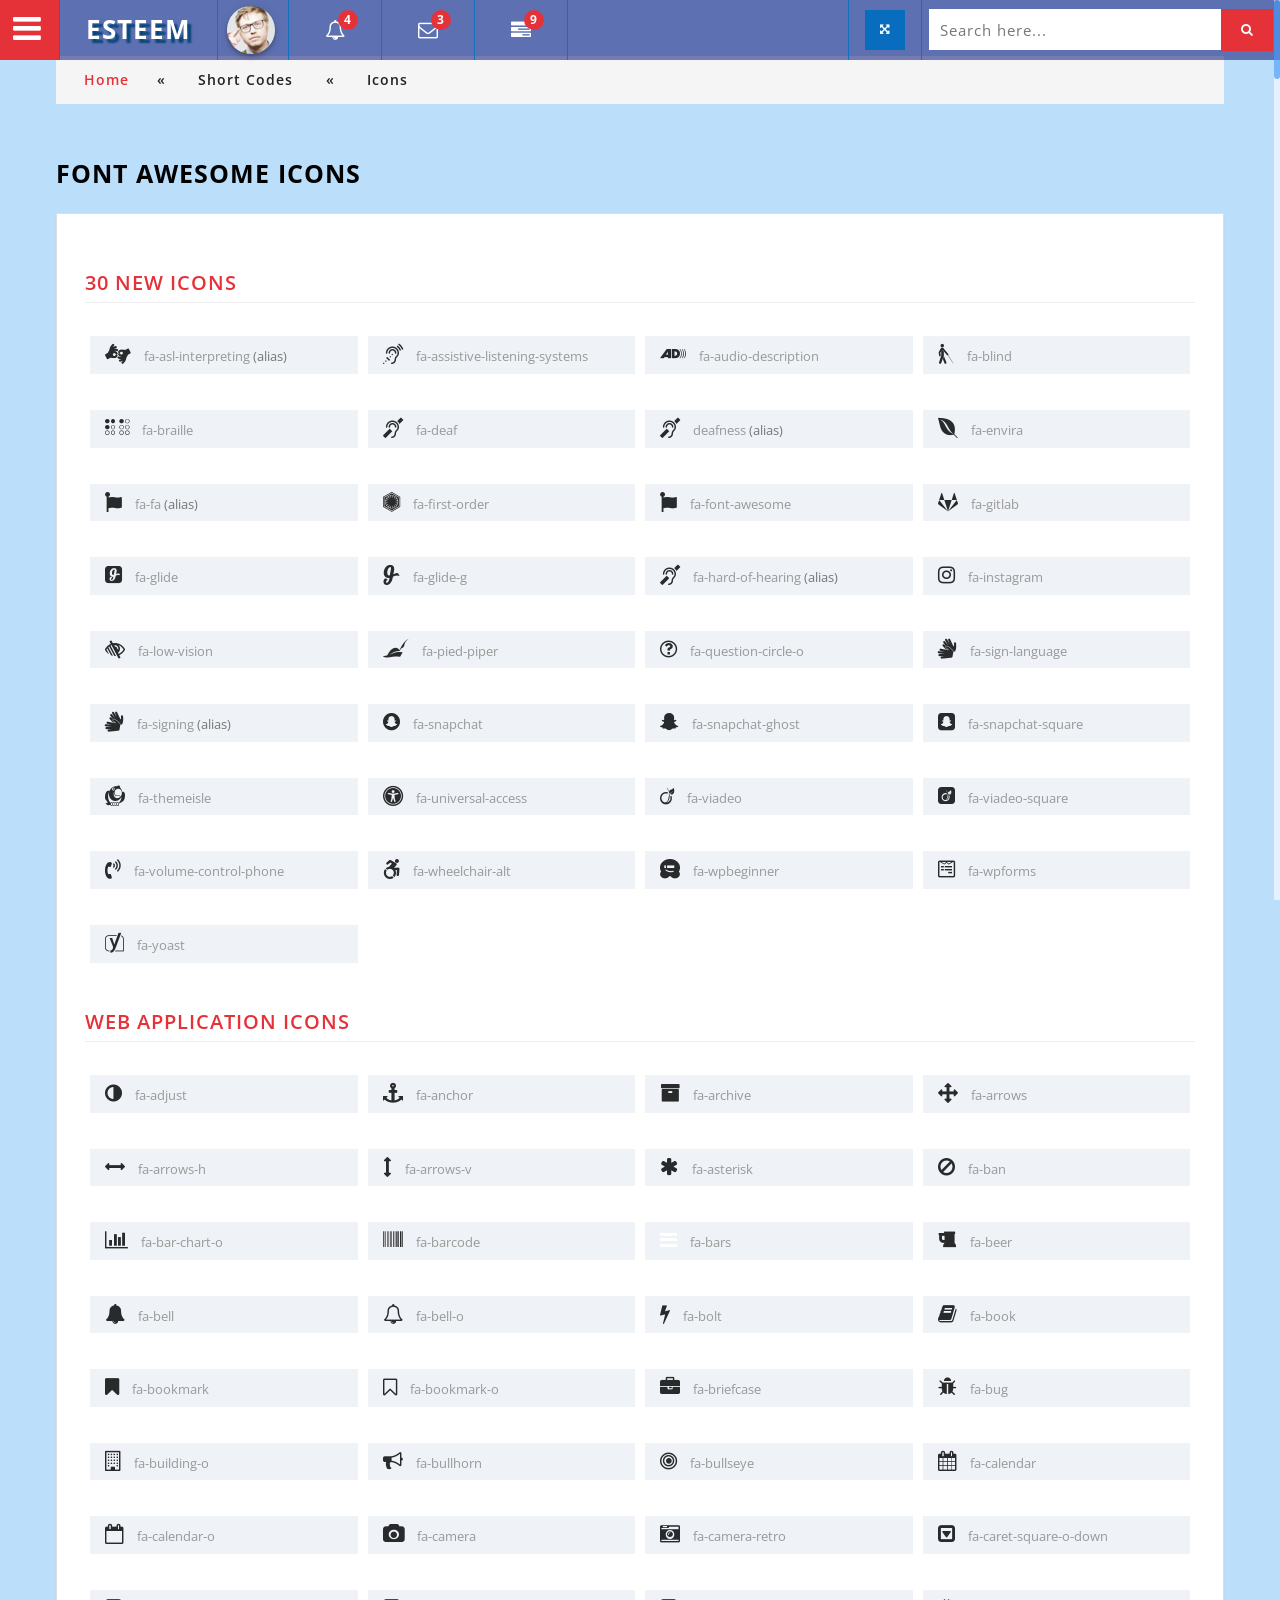
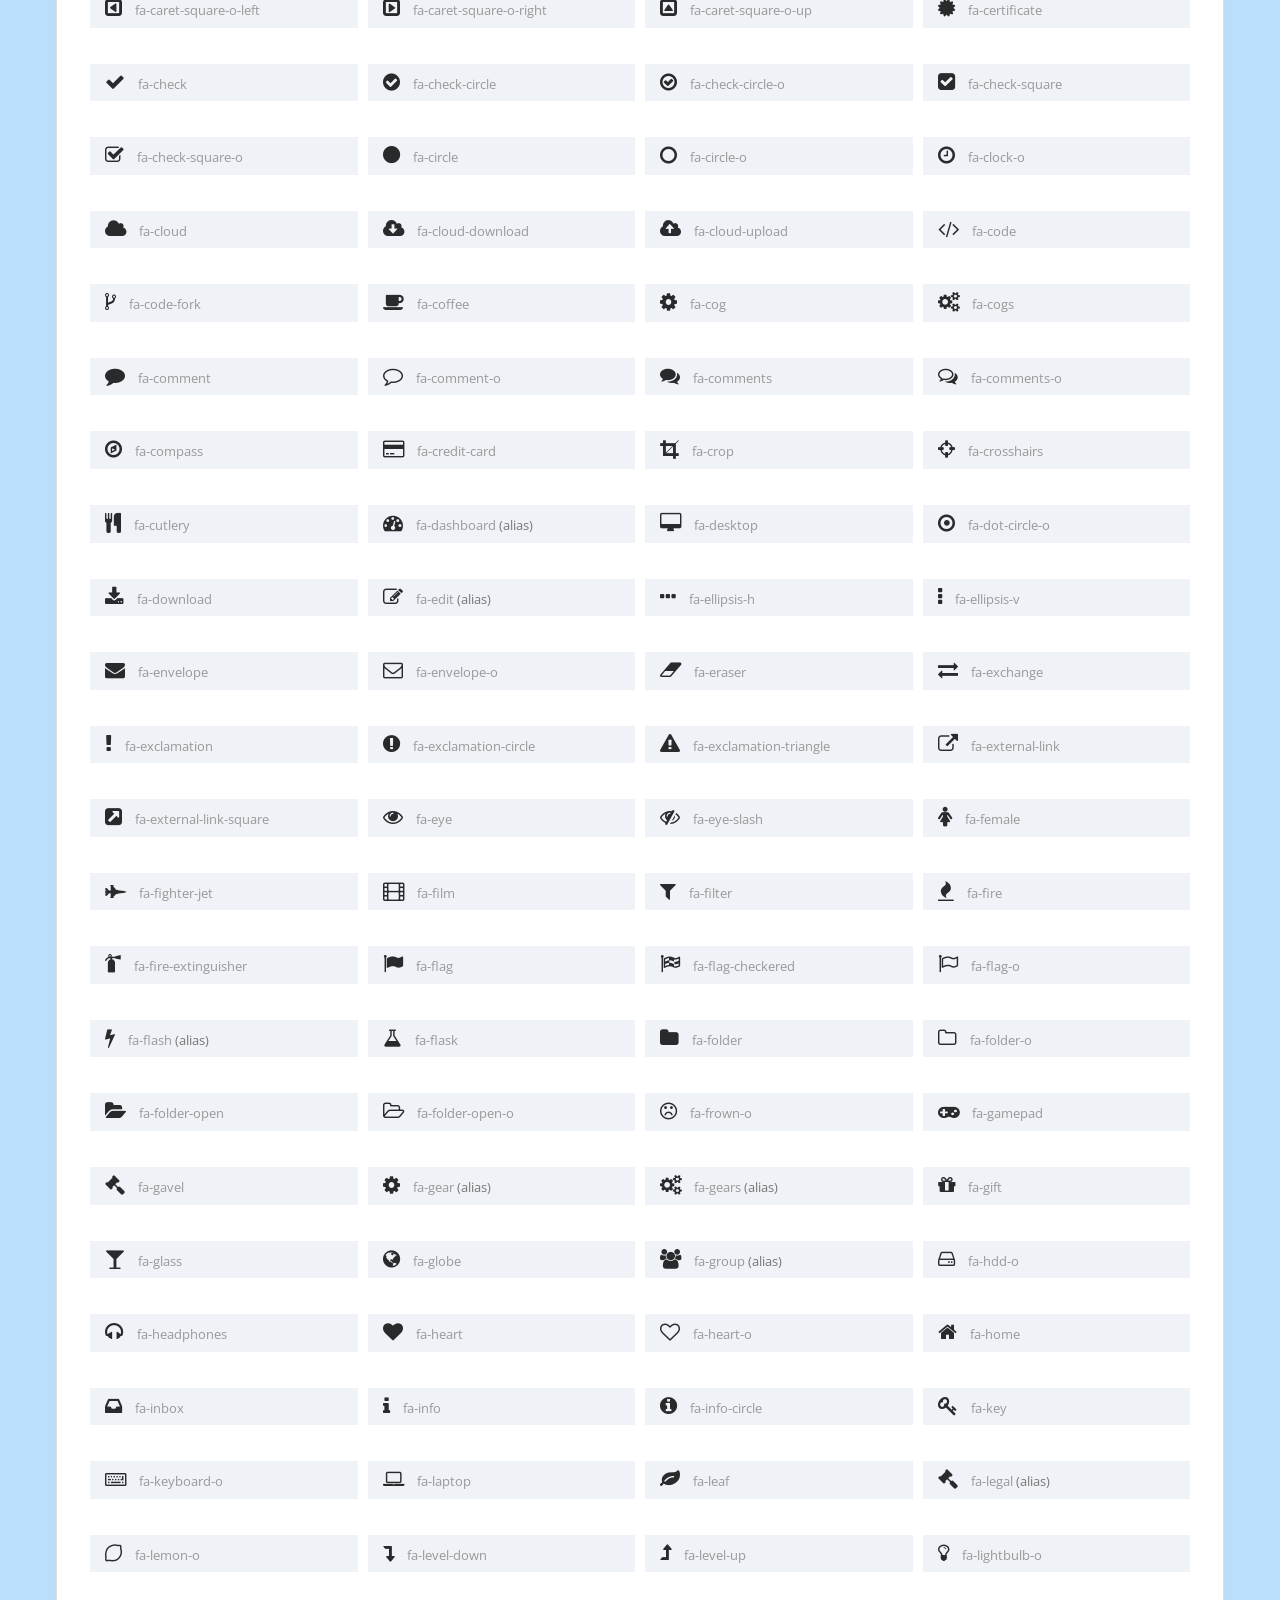
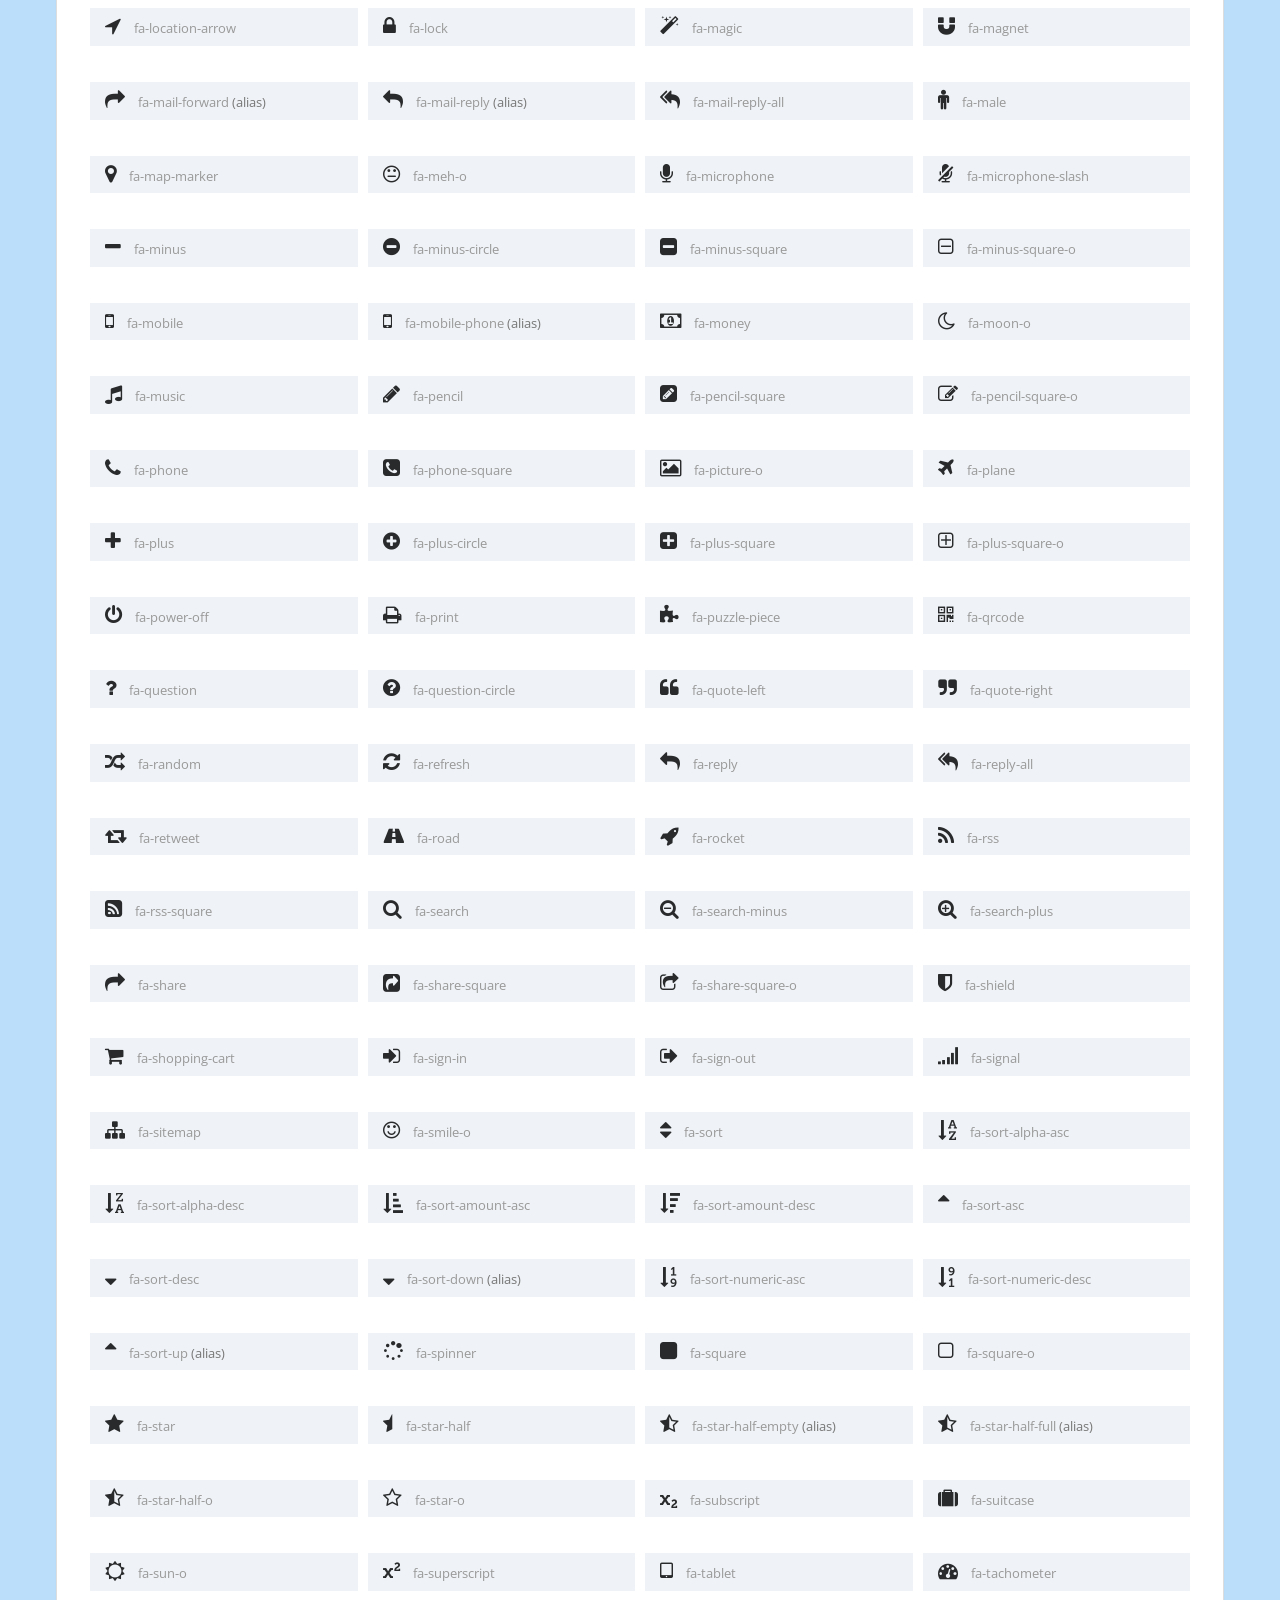
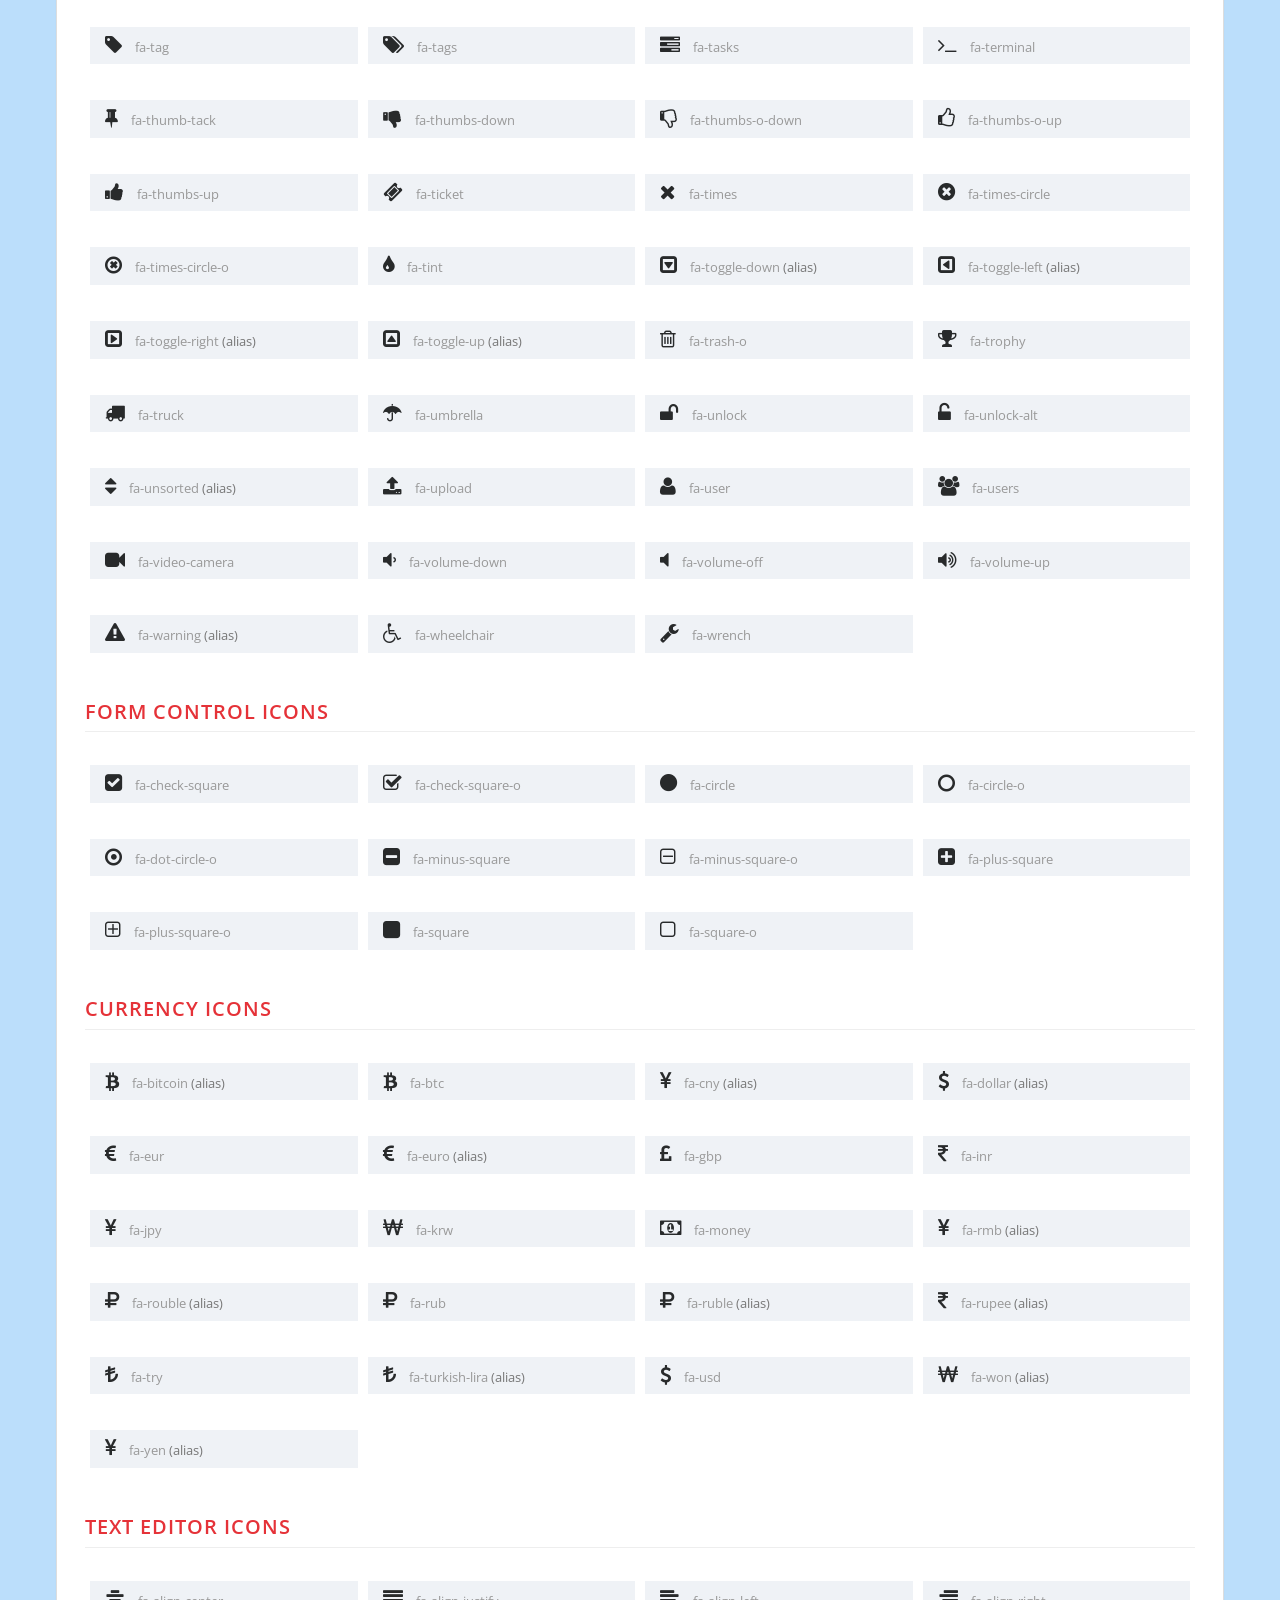
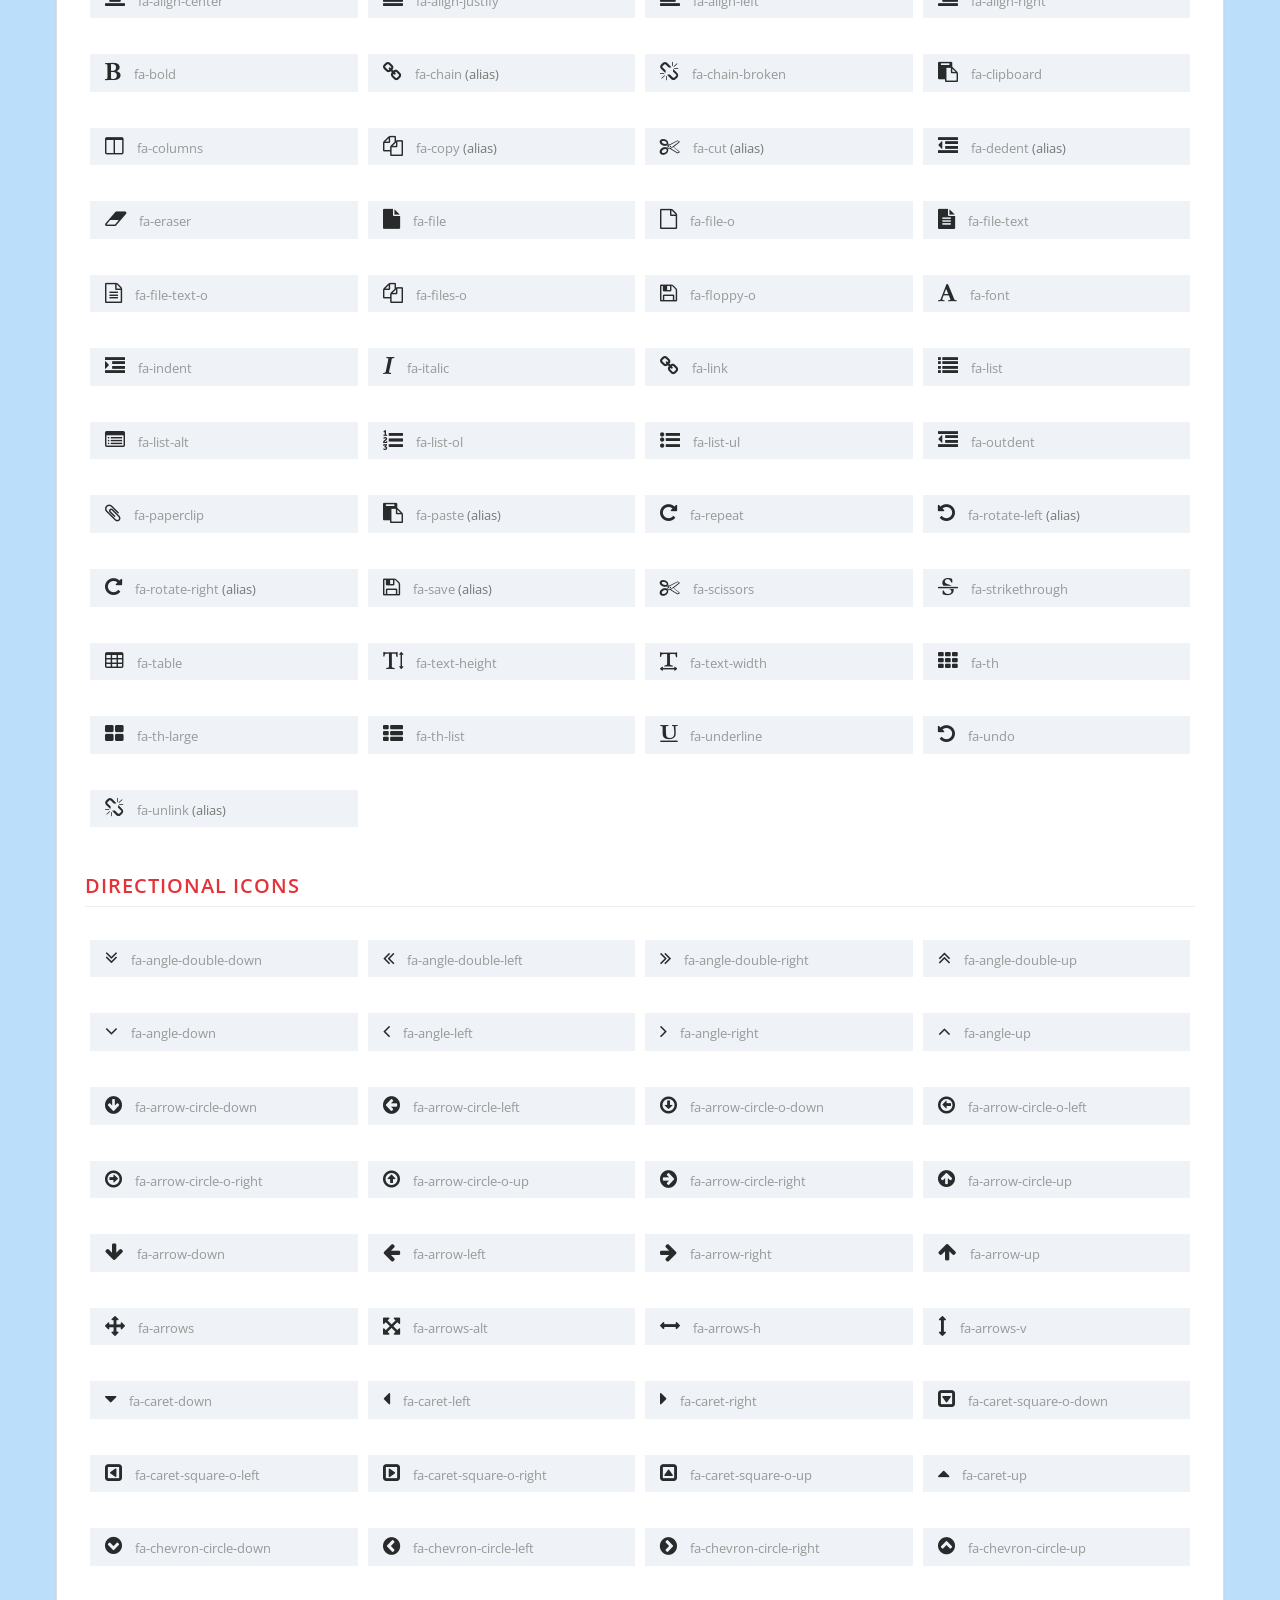
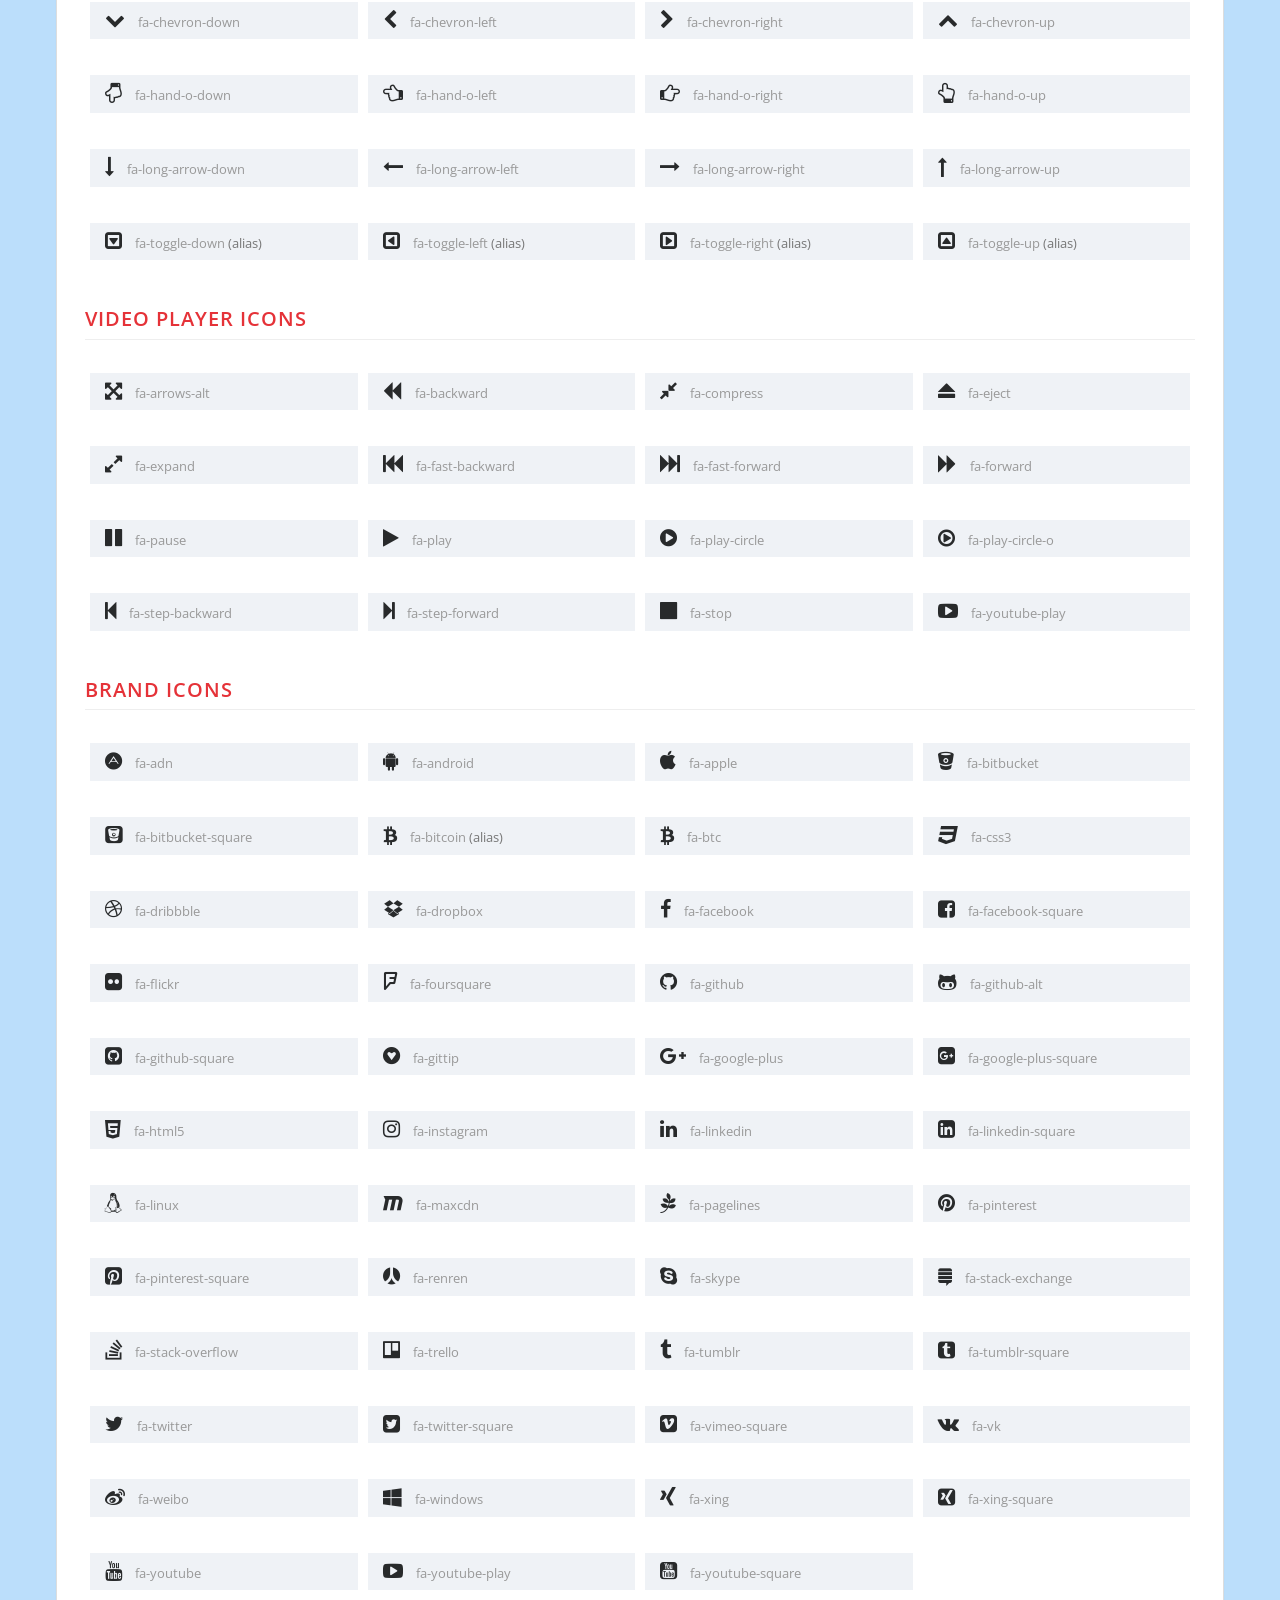
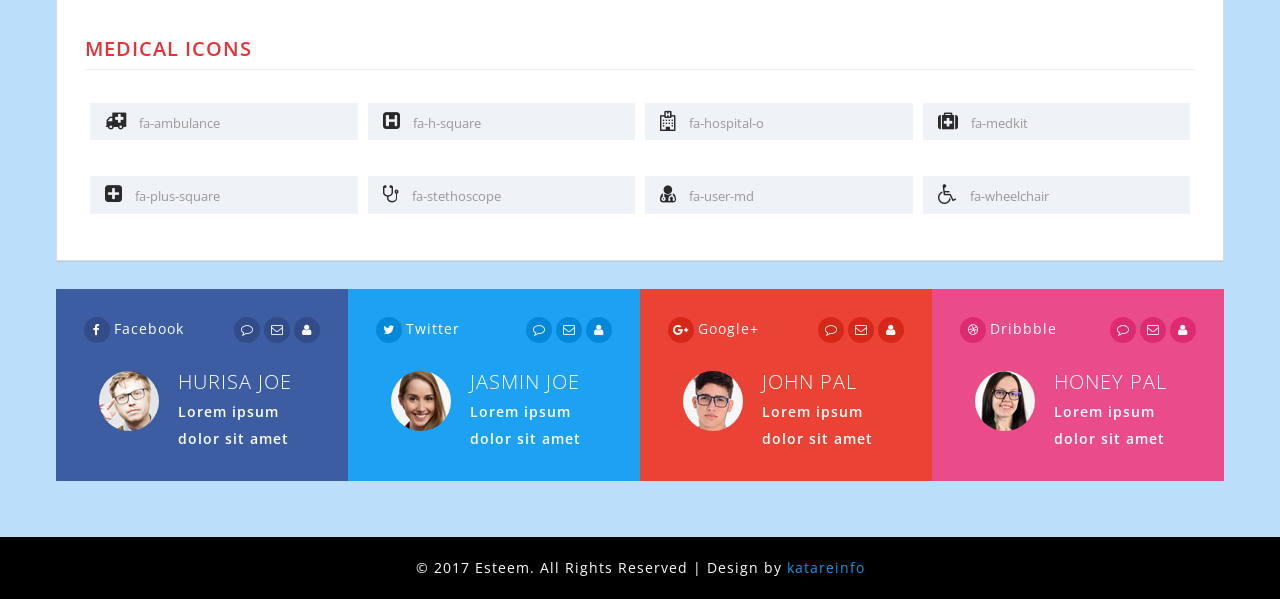
<file: dschool/icons.html>
<!DOCTYPE html>
<html lang="zxx">
<head>
<title>Esteem  An Admin Panel Category Flat Bootstrap Responsive Website Template | Icons  :: katareinfo</title>
<!-- custom-theme -->
<meta name="viewport" content="width=device-width, initial-scale=1">
<meta http-equiv="Content-Type" content="text/html; charset=utf-8" />
<meta name="keywords" content="Esteem Responsive web template, Bootstrap Web Templates, Flat Web Templates, Android Compatible web template, 
Smartphone Compatible web template, free webdesigns for Nokia, Samsung, LG, SonyEricsson, Motorola web design" />
<script type="application/x-javascript"> addEventListener("load", function() { setTimeout(hideURLbar, 0); }, false);
		function hideURLbar(){ window.scrollTo(0,1); } </script>
<!-- //custom-theme -->
<link href="css/bootstrap.css" rel="stylesheet" type="text/css" media="all" />
<link href="css/component.css" rel="stylesheet" type="text/css" media="all" />
<link href="css/style_grid.css" rel="stylesheet" type="text/css" media="all" />
<link href="css/style.css" rel="stylesheet" type="text/css" media="all" />
<!-- font-awesome-icons -->
<link href="css/font-awesome.css" rel="stylesheet"> 
<!-- //font-awesome-icons -->
<link href="//fonts.googleapis.com/css?family=Open+Sans:300,300i,400,400i,600,600i,700,700i,800" rel="stylesheet">
</head>
<body>
<!-- banner -->
<div class="wthree_agile_admin_info">
		  <!-- /w3_agileits_top_nav-->
		  <!-- /nav-->
		  <div class="w3_agileits_top_nav">
			<ul id="gn-menu" class="gn-menu-main">
				  		 <!-- /nav_agile_w3l -->
				<li class="gn-trigger">
					<a class="gn-icon gn-icon-menu"><i class="fa fa-bars" aria-hidden="true"></i><span>Menu</span></a>
					<nav class="gn-menu-wrapper">
						<div class="gn-scroller scrollbar1">
							<ul class="gn-menu agile_menu_drop">
								<li><a href="main-page.html"> <i class="fa fa-tachometer"></i> Dashboard</a></li>
								<li>
									<a href="#"><i class="fa fa-cogs" aria-hidden="true"></i> UI Components <i class="fa fa-angle-down" aria-hidden="true"></i></a> 
									<ul class="gn-submenu">
										<li class="mini_list_agile"><a href="buttons.html"><i class="fa fa-caret-right" aria-hidden="true"></i> Buttons</a></li>
										<li class="mini_list_w3"><a href="grids.html"> <i class="fa fa-caret-right" aria-hidden="true"></i> Grids</a></li>
									</ul>
								</li>
								<li>
									<a href="#"> <i class="fa fa-file-text-o" aria-hidden="true"></i>Forms <i class="fa fa-angle-down" aria-hidden="true"></i></a> 
									<ul class="gn-submenu">
										<li class="mini_list_agile"><a href="input.html"><i class="fa fa-caret-right" aria-hidden="true"></i> Inputs</a></li>
										<li class="mini_list_w3"><a href="validation.html"><i class="fa fa-caret-right" aria-hidden="true"></i> Validation</a></li>
									</ul>
								</li>
								<li><a href="table.html"> <i class="fa fa-table" aria-hidden="true"></i> Tables</a></li>
								<li><a href="#"><i class="fa fa-list" aria-hidden="true"></i>Short Codes <i class="fa fa-angle-down" aria-hidden="true"> </i></a> 
								     	<ul class="gn-submenu">
										<li class="mini_list_agile"><a href="typo.html"> <i class="fa fa-caret-right" aria-hidden="true"></i> Typography</a></li>
										<li class="mini_list_w3"><a href="icons.html"> <i class="fa fa-caret-right" aria-hidden="true"></i> Icons</a></li>
										
									</ul>
								</li>
								
								<li><a href="charts.html"> <i class="fa fa-line-chart" aria-hidden="true"></i> Charts</a></li>
								<li><a href="maps.html"><i class="fa fa-map-o" aria-hidden="true"></i> Maps</a></li>
								<li class="page">
									<a href="#"><i class="fa fa-files-o" aria-hidden="true"></i> Pages <i class="fa fa-angle-down" aria-hidden="true"></i></a>
									 <ul class="gn-submenu">
						
									  <li class="mini_list_agile"> <a href="signin.html"> <i class="fa fa-caret-right" aria-hidden="true"></i> Sign In</a></li>
									   <li class="mini_list_w3"><a href="signup.html"> <i class="fa fa-caret-right" aria-hidden="true"></i> Sign Up</a></li>
									   <li class="mini_list_agile error"><a href="404.html"> <i class="fa fa-caret-right" aria-hidden="true"></i> Error 404 </a></li>
	
										<li class="mini_list_w3_line"><a href="calendar.html"> <i class="fa fa-caret-right" aria-hidden="true"></i> Calendar</a></li>
									</ul>
								</li>
								<li>
									<a href="#"> <i class="fa fa-suitcase" aria-hidden="true"></i>More <i class="fa fa-angle-down" aria-hidden="true"></i></a> 
									<ul class="gn-submenu">
										<li class="mini_list_agile"><a href="faq.html"> <i class="fa fa-caret-right" aria-hidden="true"></i> Faq</a></li>
										<li class="mini_list_w3"><a href="blank.html"> <i class="fa fa-caret-right" aria-hidden="true"></i> Blank Page</a></li>
									</ul>
								</li>
							</ul>
						</div><!-- /gn-scroller -->
					</nav>
				</li>
				<!-- //nav_agile_w3l -->
                <li class="second logo"><h1><a href="main-page.html"><i class="fa fa-graduation-cap" aria-hidden="true"></i>Esteem </a></h1></li>
					<li class="second admin-pic">
				       <ul class="top_dp_agile">
									<li class="dropdown profile_details_drop">
										<a href="#" class="dropdown-toggle" data-toggle="dropdown" aria-expanded="false">
											<div class="profile_img">	
												<span class="prfil-img"><img src="images/admin.jpg" alt=""> </span> 
											</div>	
										</a>
										<ul class="dropdown-menu drp-mnu">
											<li> <a href="#"><i class="fa fa-cog"></i> Settings</a> </li> 
											<li> <a href="#"><i class="fa fa-user"></i> Profile</a> </li> 
											<li> <a href="#"><i class="fa fa-sign-out"></i> Logout</a> </li>
										</ul>
									</li>
									
						</ul>
				</li>
				<li class="second top_bell_nav">
				   <ul class="top_dp_agile ">
									<li class="dropdown head-dpdn">
										<a href="#" class="dropdown-toggle" data-toggle="dropdown" aria-expanded="true"><i class="fa fa-bell-o" aria-hidden="true"></i> <span class="badge blue">4</span></a>
										<ul class="dropdown-menu">
											<li>
												<div class="notification_header">
													<h3>Your Notifications</h3>
												</div>
											</li>
											<li><a href="#">
												<div class="user_img"><img src="images/a3.jpg" alt=""></div>
											   <div class="notification_desc">
											     <h6>John Smith</h6>
												<p>Lorem ipsum dolor</p>
												<p><span>1 hour ago</span></p>
												</div>
											  <div class="clearfix"></div>	
											 </a></li>
											 <li class="odd"><a href="#">
												<div class="user_img"><img src="images/a1.jpg" alt=""></div>
											   <div class="notification_desc">
											     <h6>Jasmin Leo</h6>
												<p>Lorem ipsum dolor</p>
												<p><span>3 hour ago</span></p>
												</div>
											   <div class="clearfix"></div>	
											 </a></li>
											 <li><a href="#">
												<div class="user_img"><img src="images/a2.jpg" alt=""></div>
											   <div class="notification_desc">
											     <h6>James Smith</h6>
												<p>Lorem ipsum dolor</p>
												<p><span>2 hour ago</span></p>
												</div>
											   <div class="clearfix"></div>	
											 </a></li>
											  <li><a href="#">
												<div class="user_img"><img src="images/a4.jpg" alt=""></div>
											   <div class="notification_desc">
											     <h6>James Smith</h6>
												<p>Lorem ipsum dolor</p>
												<p><span>1 hour ago</span></p>
												</div>
											   <div class="clearfix"></div>	
											 </a></li>
											 <li>
												<div class="notification_bottom">
													<a href="#">See all Notifications</a>
												</div> 
											</li>
										</ul>
									</li>
									
						</ul>
				</li>
				<li class="second top_bell_nav">
				   <ul class="top_dp_agile ">
									<li class="dropdown head-dpdn">
										<a href="#" class="dropdown-toggle" data-toggle="dropdown" aria-expanded="true"><i class="fa fa-envelope-o" aria-hidden="true"></i> <span class="badge blue">3</span></a>
										<ul class="dropdown-menu">
											<li>
												<div class="notification_header">
													<h3>Your Messages</h3>
												</div>
											</li>
											<li><a href="#">
												<div class="user_img"><img src="images/a3.jpg" alt=""></div>
											   <div class="notification_desc">
											     <h6>John Smith</h6>
												<p>Lorem ipsum dolor</p>
												<p><span>3 hour ago</span></p>
												</div>
											  <div class="clearfix"></div>	
											 </a></li>
											 <li class="odd"><a href="#">
												<div class="user_img"><img src="images/a1.jpg" alt=""></div>
											   <div class="notification_desc">
											     <h6>Jasmin Leo</h6>
												<p>Lorem ipsum dolor</p>
												<p><span>2 hour ago</span></p>
												</div>
											   <div class="clearfix"></div>	
											 </a></li>
											 <li><a href="#">
												<div class="user_img"><img src="images/a2.jpg" alt=""></div>
											   <div class="notification_desc">
											     <h6>James Smith</h6>
												<p>Lorem ipsum dolor</p>
												<p><span>1 hour ago</span></p>
												</div>
											   <div class="clearfix"></div>	
											 </a></li>
											 <li>
												<div class="notification_bottom">
													<a href="#">See all Messages</a>
												</div> 
											</li>
										</ul>
									</li>
									
						</ul>
				</li>
				<li class="second top_bell_nav">
				   <ul class="top_dp_agile ">
				       <li class="dropdown head-dpdn">
										<a href="#" class="dropdown-toggle" data-toggle="dropdown" aria-expanded="false"><i class="fa fa-tasks"></i><span class="badge blue">9</span></a>
										<ul class="dropdown-menu">
											<li>
												<div class="notification_header">
													<h3>You have 4 Pending tasks</h3>
												</div>
											</li>
											<li><a href="#">
												<div class="task-info">
													<span class="task-desc">Database update</span><span class="percentage">40%</span>
													<div class="clearfix"></div>	
												</div>
												<div class="progress progress-striped active">
													<div class="bar yellow" style="width:40%;"></div>
												</div>
											</a></li>
											<li><a href="#">
												<div class="task-info">
													<span class="task-desc">Dashboard done</span><span class="percentage">90%</span>
												   <div class="clearfix"></div>	
												</div>
												<div class="progress progress-striped active">
													 <div class="bar green" style="width:90%;"></div>
												</div>
											</a></li>
											<li><a href="#">
												<div class="task-info">
													<span class="task-desc">Mobile App</span><span class="percentage">33%</span>
													<div class="clearfix"></div>	
												</div>
											   <div class="progress progress-striped active">
													 <div class="bar red" style="width: 33%;"></div>
												</div>
											</a></li>
											<li><a href="#">
												<div class="task-info">
													<span class="task-desc">Issues fixed</span><span class="percentage">80%</span>
												   <div class="clearfix"></div>	
												</div>
												<div class="progress progress-striped active">
													 <div class="bar  blue" style="width: 80%;"></div>
												</div>
											</a></li>
											<li>
												<div class="notification_bottom">
													<a href="#">See all pending tasks</a>
												</div> 
											</li>
										</ul>
									</li>	
								</ul>
				</li>

				<li class="second w3l_search">
				 
						<form action="#" method="post">
							<input type="search" name="search" placeholder="Search here..." required="">
							<button class="btn btn-default" type="submit"><i class="fa fa-search" aria-hidden="true"></i></button>
						</form>
					
				</li>
				<li class="second full-screen">
					<section class="full-top">
						<button id="toggle"><i class="fa fa-arrows-alt" aria-hidden="true"></i></button>	
					</section>
				</li>

			</ul>
			<!-- //nav -->
			
		</div>
		<div class="clearfix"></div>
		<!-- //w3_agileits_top_nav-->
		
		<!-- /inner_content-->
				<div class="inner_content">
				    <!-- /inner_content_w3_agile_info-->

					<!-- breadcrumbs -->
						<div class="w3l_agileits_breadcrumbs">
							<div class="w3l_agileits_breadcrumbs_inner">
								<ul>
									<li><a href="main-page.html">Home</a><span>«</span></li>
									<li>Short Codes <span>«</span></li>
									<li>Icons</li>
								</ul>
							</div>
						</div>
					<!-- //breadcrumbs -->

					<div class="inner_content_w3_agile_info two_in">
					  <h2 class="w3_inner_tittle">Font Awesome Icons</h2>

							<!--/icons-->
				<div class="agile_icons_wthree ">
					 <div class="grid_3 grid_4 agile_info_icons_wthree agile_info_shadow ">
						<div class="icons">
							
							 <section id="new">
								  <h3 class="page-header page-header icon-subheading">30 New Icons </h3>							  

								  <div class="fontawesome-icon-list">
									
									
									  <div class="icon-box col-md-3 col-sm-4 col-xs-6"><a class="agile-icon" href="#"><i class="fa fa-asl-interpreting" aria-hidden="true"></i> fa-asl-interpreting <span class="text-muted">(alias)</span></a></div>
									
									  <div class="icon-box col-md-3 col-sm-4 col-xs-6"><a class="agile-icon" href="#"><i class="fa fa-assistive-listening-systems" aria-hidden="true"></i> fa-assistive-listening-systems</a></div>
									
									  <div class="icon-box col-md-3 col-sm-4 col-xs-6"><a class="agile-icon" href="#"><i class="fa fa-audio-description" aria-hidden="true"></i> fa-audio-description</a></div>
									
									  <div class="icon-box col-md-3 col-sm-4 col-xs-6"><a class="agile-icon" href="#"><i class="fa fa-blind" aria-hidden="true"></i> fa-blind</a></div>
									
									  <div class="icon-box col-md-3 col-sm-4 col-xs-6"><a class="agile-icon" href="#"><i class="fa fa-braille" aria-hidden="true"></i> fa-braille</a></div>
									
									  <div class="icon-box col-md-3 col-sm-4 col-xs-6"><a class="agile-icon" href="#"><i class="fa fa-deaf" aria-hidden="true"></i> fa-deaf</a></div>
									
									  <div class="icon-box col-md-3 col-sm-4 col-xs-6"><a class="agile-icon" href="#"><i class="fa fa-deafness" aria-hidden="true"></i> deafness <span class="text-muted">(alias)</span></a></div>
									
									  <div class="icon-box col-md-3 col-sm-4 col-xs-6"><a class="agile-icon" href="#"><i class="fa fa-envira" aria-hidden="true"></i> fa-envira</a></div>
									
									  <div class="icon-box col-md-3 col-sm-4 col-xs-6"><a class="agile-icon" href="#"><i class="fa fa-fa" aria-hidden="true"></i> fa-fa <span class="text-muted">(alias)</span></a></div>
									
									  <div class="icon-box col-md-3 col-sm-4 col-xs-6"><a class="agile-icon" href="#"><i class="fa fa-first-order" aria-hidden="true"></i> fa-first-order</a></div>
									
									  <div class="icon-box col-md-3 col-sm-4 col-xs-6"><a class="agile-icon" href="#"><i class="fa fa-font-awesome" aria-hidden="true"></i> fa-font-awesome</a></div>
									
									  <div class="icon-box col-md-3 col-sm-4 col-xs-6"><a class="agile-icon" href="#"><i class="fa fa-gitlab" aria-hidden="true"></i> fa-gitlab</a></div>
									
									  <div class="icon-box col-md-3 col-sm-4 col-xs-6"><a class="agile-icon" href="#"><i class="fa fa-glide" aria-hidden="true"></i> fa-glide</a></div>
									
									  <div class="icon-box col-md-3 col-sm-4 col-xs-6"><a class="agile-icon" href="#"><i class="fa fa-glide-g" aria-hidden="true"></i> fa-glide-g</a></div>
									
									
									  <div class="icon-box col-md-3 col-sm-4 col-xs-6"><a class="agile-icon" href="#"><i class="fa fa-hard-of-hearing" aria-hidden="true"></i> fa-hard-of-hearing <span class="text-muted">(alias)</span></a></div>
									
									  <div class="icon-box col-md-3 col-sm-4 col-xs-6"><a class="agile-icon" href="#"><i class="fa fa-instagram" aria-hidden="true"></i> fa-instagram</a></div>
									
									  <div class="icon-box col-md-3 col-sm-4 col-xs-6"><a class="agile-icon" href="#"><i class="fa fa-low-vision" aria-hidden="true"></i> fa-low-vision</a></div>
									
									  <div class="icon-box col-md-3 col-sm-4 col-xs-6"><a class="agile-icon" href="#"><i class="fa fa-pied-piper" aria-hidden="true"></i> fa-pied-piper</a></div>
									
									  <div class="icon-box col-md-3 col-sm-4 col-xs-6"><a class="agile-icon" href="#"><i class="fa fa-question-circle-o" aria-hidden="true"></i> fa-question-circle-o</a></div>
									
									  <div class="icon-box col-md-3 col-sm-4 col-xs-6"><a class="agile-icon" href="#"><i class="fa fa-sign-language" aria-hidden="true"></i> fa-sign-language</a></div>
									
									  <div class="icon-box col-md-3 col-sm-4 col-xs-6"><a class="agile-icon" href="#"><i class="fa fa-signing" aria-hidden="true"></i> fa-signing <span class="text-muted">(alias)</span></a></div>
									
									  <div class="icon-box col-md-3 col-sm-4 col-xs-6"><a class="agile-icon" href="#"><i class="fa fa-snapchat" aria-hidden="true"></i> fa-snapchat</a></div>
									
									  <div class="icon-box col-md-3 col-sm-4 col-xs-6"><a class="agile-icon" href="#"><i class="fa fa-snapchat-ghost" aria-hidden="true"></i> fa-snapchat-ghost</a></div>
									
									  <div class="icon-box col-md-3 col-sm-4 col-xs-6"><a class="agile-icon" href="#"><i class="fa fa-snapchat-square" aria-hidden="true"></i> fa-snapchat-square</a></div>
									
									  <div class="icon-box col-md-3 col-sm-4 col-xs-6"><a class="agile-icon" href="#"><i class="fa fa-themeisle" aria-hidden="true"></i> fa-themeisle</a></div>
									
									  <div class="icon-box col-md-3 col-sm-4 col-xs-6"><a class="agile-icon" href="#"><i class="fa fa-universal-access" aria-hidden="true"></i> fa-universal-access</a></div>
									
									  <div class="icon-box col-md-3 col-sm-4 col-xs-6"><a class="agile-icon" href="#"><i class="fa fa-viadeo" aria-hidden="true"></i> fa-viadeo</a></div>
									
									  <div class="icon-box col-md-3 col-sm-4 col-xs-6"><a class="agile-icon" href="#"><i class="fa fa-viadeo-square" aria-hidden="true"></i> fa-viadeo-square</a></div>
									
									  <div class="icon-box col-md-3 col-sm-4 col-xs-6"><a class="agile-icon" href="#"><i class="fa fa-volume-control-phone" aria-hidden="true"></i> fa-volume-control-phone</a></div>
									
									  <div class="icon-box col-md-3 col-sm-4 col-xs-6"><a class="agile-icon" href="#"><i class="fa fa-wheelchair-alt" aria-hidden="true"></i> fa-wheelchair-alt</a></div>
									
									  <div class="icon-box col-md-3 col-sm-4 col-xs-6"><a class="agile-icon" href="#"><i class="fa fa-wpbeginner" aria-hidden="true"></i> fa-wpbeginner</a></div>
									
									  <div class="icon-box col-md-3 col-sm-4 col-xs-6"><a class="agile-icon" href="#"><i class="fa fa-wpforms" aria-hidden="true"></i> fa-wpforms</a></div>
									
									  <div class="icon-box col-md-3 col-sm-4 col-xs-6"><a class="agile-icon" href="#"><i class="fa fa-yoast" aria-hidden="true"></i> fa-yoast</a></div>
									
								  </div>

								</section>
								<div class="clearfix"></div>
							<div class="section group">
										<div class="title ">
											<h3 class="page-header icon-subheading">Web Application Icons</h3>
										</div>
										<div class="box_content"> 
										
											<div class="fontawesome-icon-list"> 
												<div class="icon-box col-md-3 col-sm-4 col-xs-6"><a class="agile-icon" href="#"><i class="fa fa-adjust"></i> fa-adjust</a></div>
										
												<div class="icon-box col-md-3 col-sm-4 col-xs-6"><a class="agile-icon" href="#"><i class="fa fa-anchor"></i> fa-anchor</a></div>
										
												<div class="icon-box col-md-3 col-sm-4 col-xs-6"><a class="agile-icon" href="#"><i class="fa fa-archive"></i> fa-archive</a></div>
										
												<div class="icon-box col-md-3 col-sm-4 col-xs-6"><a class="agile-icon" href="#"><i class="fa fa-arrows"></i> fa-arrows</a></div>
										
												<div class="icon-box col-md-3 col-sm-4 col-xs-6"><a class="agile-icon" href="#"><i class="fa fa-arrows-h"></i> fa-arrows-h</a></div>
										
												<div class="icon-box col-md-3 col-sm-4 col-xs-6"><a class="agile-icon" href="#"><i class="fa fa-arrows-v"></i> fa-arrows-v</a></div>
										
												<div class="icon-box col-md-3 col-sm-4 col-xs-6"><a class="agile-icon" href="#"><i class="fa fa-asterisk"></i> fa-asterisk</a></div>
										
												<div class="icon-box col-md-3 col-sm-4 col-xs-6"><a class="agile-icon" href="#"><i class="fa fa-ban"></i> fa-ban</a></div>
										
												<div class="icon-box col-md-3 col-sm-4 col-xs-6"><a class="agile-icon" href="#"><i class="fa fa-bar-chart-o"></i> fa-bar-chart-o</a></div>
										
												<div class="icon-box col-md-3 col-sm-4 col-xs-6"><a class="agile-icon" href="#"><i class="fa fa-barcode"></i> fa-barcode</a></div>
										
												<div class="icon-box col-md-3 col-sm-4 col-xs-6"><a class="agile-icon" href="#"><i class="fa fa-bars"></i> fa-bars</a></div>
										
												<div class="icon-box col-md-3 col-sm-4 col-xs-6"><a class="agile-icon" href="#"><i class="fa fa-beer"></i> fa-beer</a></div>
										
												<div class="icon-box col-md-3 col-sm-4 col-xs-6"><a class="agile-icon" href="#"><i class="fa fa-bell"></i> fa-bell</a></div>
										
												<div class="icon-box col-md-3 col-sm-4 col-xs-6"><a class="agile-icon" href="#"><i class="fa fa-bell-o"></i> fa-bell-o</a></div>
										
												<div class="icon-box col-md-3 col-sm-4 col-xs-6"><a class="agile-icon" href="#"><i class="fa fa-bolt"></i> fa-bolt</a></div>
										
												<div class="icon-box col-md-3 col-sm-4 col-xs-6"><a class="agile-icon" href="#"><i class="fa fa-book"></i> fa-book</a></div>
										
												<div class="icon-box col-md-3 col-sm-4 col-xs-6"><a class="agile-icon" href="#"><i class="fa fa-bookmark"></i> fa-bookmark</a></div>
										
												<div class="icon-box col-md-3 col-sm-4 col-xs-6"><a class="agile-icon" href="#"><i class="fa fa-bookmark-o"></i> fa-bookmark-o</a></div>
										
												<div class="icon-box col-md-3 col-sm-4 col-xs-6"><a class="agile-icon" href="#"><i class="fa fa-briefcase"></i> fa-briefcase</a></div>
										
												<div class="icon-box col-md-3 col-sm-4 col-xs-6"><a class="agile-icon" href="#"><i class="fa fa-bug"></i> fa-bug</a></div>
										
												<div class="icon-box col-md-3 col-sm-4 col-xs-6"><a class="agile-icon" href="#"><i class="fa fa-building-o"></i> fa-building-o</a></div>
										
												<div class="icon-box col-md-3 col-sm-4 col-xs-6"><a class="agile-icon" href="#"><i class="fa fa-bullhorn"></i> fa-bullhorn</a></div>
										
												<div class="icon-box col-md-3 col-sm-4 col-xs-6"><a class="agile-icon" href="#"><i class="fa fa-bullseye"></i> fa-bullseye</a></div>
										
												<div class="icon-box col-md-3 col-sm-4 col-xs-6"><a class="agile-icon" href="#"><i class="fa fa-calendar"></i> fa-calendar</a></div>
										
												<div class="icon-box col-md-3 col-sm-4 col-xs-6"><a class="agile-icon" href="#"><i class="fa fa-calendar-o"></i> fa-calendar-o</a></div>
										
												<div class="icon-box col-md-3 col-sm-4 col-xs-6"><a class="agile-icon" href="#"><i class="fa fa-camera"></i> fa-camera</a></div>
										
												<div class="icon-box col-md-3 col-sm-4 col-xs-6"><a class="agile-icon" href="#"><i class="fa fa-camera-retro"></i> fa-camera-retro</a></div>
										
												<div class="icon-box col-md-3 col-sm-4 col-xs-6"><a class="agile-icon" href="#"><i class="fa fa-caret-square-o-down"></i> fa-caret-square-o-down</a></div>
										
												<div class="icon-box col-md-3 col-sm-4 col-xs-6"><a class="agile-icon" href="#"><i class="fa fa-caret-square-o-left"></i> fa-caret-square-o-left</a></div>
										
												<div class="icon-box col-md-3 col-sm-4 col-xs-6"><a class="agile-icon" href="#"><i class="fa fa-caret-square-o-right"></i> fa-caret-square-o-right</a></div>
										
												<div class="icon-box col-md-3 col-sm-4 col-xs-6"><a class="agile-icon" href="#"><i class="fa fa-caret-square-o-up"></i> fa-caret-square-o-up</a></div>
										
												<div class="icon-box col-md-3 col-sm-4 col-xs-6"><a class="agile-icon" href="#"><i class="fa fa-certificate"></i> fa-certificate</a></div>
										
												<div class="icon-box col-md-3 col-sm-4 col-xs-6"><a class="agile-icon" href="#"><i class="fa fa-check"></i> fa-check</a></div>
										
												<div class="icon-box col-md-3 col-sm-4 col-xs-6"><a class="agile-icon" href="#"><i class="fa fa-check-circle"></i> fa-check-circle</a></div>
										
												<div class="icon-box col-md-3 col-sm-4 col-xs-6"><a class="agile-icon" href="#"><i class="fa fa-check-circle-o"></i> fa-check-circle-o</a></div>
										
												<div class="icon-box col-md-3 col-sm-4 col-xs-6"><a class="agile-icon" href="#"><i class="fa fa-check-square"></i> fa-check-square</a></div>
										
												<div class="icon-box col-md-3 col-sm-4 col-xs-6"><a class="agile-icon" href="#"><i class="fa fa-check-square-o"></i> fa-check-square-o</a></div>
										
												<div class="icon-box col-md-3 col-sm-4 col-xs-6"><a class="agile-icon" href="#"><i class="fa fa-circle"></i> fa-circle</a></div>
										
												<div class="icon-box col-md-3 col-sm-4 col-xs-6"><a class="agile-icon" href="#"><i class="fa fa-circle-o"></i> fa-circle-o</a></div>
										
												<div class="icon-box col-md-3 col-sm-4 col-xs-6"><a class="agile-icon" href="#"><i class="fa fa-clock-o"></i> fa-clock-o</a></div>
										
												<div class="icon-box col-md-3 col-sm-4 col-xs-6"><a class="agile-icon" href="#"><i class="fa fa-cloud"></i> fa-cloud</a></div>
										
												<div class="icon-box col-md-3 col-sm-4 col-xs-6"><a class="agile-icon" href="#"><i class="fa fa-cloud-download"></i> fa-cloud-download</a></div>
										
												<div class="icon-box col-md-3 col-sm-4 col-xs-6"><a class="agile-icon" href="#"><i class="fa fa-cloud-upload"></i> fa-cloud-upload</a></div>
										
												<div class="icon-box col-md-3 col-sm-4 col-xs-6"><a class="agile-icon" href="#"><i class="fa fa-code"></i> fa-code</a></div>
										
												<div class="icon-box col-md-3 col-sm-4 col-xs-6"><a class="agile-icon" href="#"><i class="fa fa-code-fork"></i> fa-code-fork</a></div>
										
												<div class="icon-box col-md-3 col-sm-4 col-xs-6"><a class="agile-icon" href="#"><i class="fa fa-coffee"></i> fa-coffee</a></div>
										
												<div class="icon-box col-md-3 col-sm-4 col-xs-6"><a class="agile-icon" href="#"><i class="fa fa-cog"></i> fa-cog</a></div>
										
												<div class="icon-box col-md-3 col-sm-4 col-xs-6"><a class="agile-icon" href="#"><i class="fa fa-cogs"></i> fa-cogs</a></div>
										
												<div class="icon-box col-md-3 col-sm-4 col-xs-6"><a class="agile-icon" href="#"><i class="fa fa-comment"></i> fa-comment</a></div>
										
												<div class="icon-box col-md-3 col-sm-4 col-xs-6"><a class="agile-icon" href="#"><i class="fa fa-comment-o"></i> fa-comment-o</a></div>
										
												<div class="icon-box col-md-3 col-sm-4 col-xs-6"><a class="agile-icon" href="#"><i class="fa fa-comments"></i> fa-comments</a></div>
										
												<div class="icon-box col-md-3 col-sm-4 col-xs-6"><a class="agile-icon" href="#"><i class="fa fa-comments-o"></i> fa-comments-o</a></div>
										
												<div class="icon-box col-md-3 col-sm-4 col-xs-6"><a class="agile-icon" href="#"><i class="fa fa-compass"></i> fa-compass</a></div>
										
												<div class="icon-box col-md-3 col-sm-4 col-xs-6"><a class="agile-icon" href="#"><i class="fa fa-credit-card"></i> fa-credit-card</a></div>
										
												<div class="icon-box col-md-3 col-sm-4 col-xs-6"><a class="agile-icon" href="#"><i class="fa fa-crop"></i> fa-crop</a></div>
										
												<div class="icon-box col-md-3 col-sm-4 col-xs-6"><a class="agile-icon" href="#"><i class="fa fa-crosshairs"></i> fa-crosshairs</a></div>
										
												<div class="icon-box col-md-3 col-sm-4 col-xs-6"><a class="agile-icon" href="#"><i class="fa fa-cutlery"></i> fa-cutlery</a></div>
										
												<div class="icon-box col-md-3 col-sm-4 col-xs-6"><a class="agile-icon" href="#"><i class="fa fa-dashboard"></i> fa-dashboard <span class="text-muted">(alias)</span></a></div>
										
												<div class="icon-box col-md-3 col-sm-4 col-xs-6"><a class="agile-icon" href="#"><i class="fa fa-desktop"></i> fa-desktop</a></div>
										
												<div class="icon-box col-md-3 col-sm-4 col-xs-6"><a class="agile-icon" href="#"><i class="fa fa-dot-circle-o"></i> fa-dot-circle-o</a></div>
										
												<div class="icon-box col-md-3 col-sm-4 col-xs-6"><a class="agile-icon" href="#"><i class="fa fa-download"></i> fa-download</a></div>
										
												<div class="icon-box col-md-3 col-sm-4 col-xs-6"><a class="agile-icon" href="#"><i class="fa fa-edit"></i> fa-edit <span class="text-muted">(alias)</span></a></div>
										
												<div class="icon-box col-md-3 col-sm-4 col-xs-6"><a class="agile-icon" href="#"><i class="fa fa-ellipsis-h"></i> fa-ellipsis-h</a></div>
										
												<div class="icon-box col-md-3 col-sm-4 col-xs-6"><a class="agile-icon" href="#"><i class="fa fa-ellipsis-v"></i> fa-ellipsis-v</a></div>
										
												<div class="icon-box col-md-3 col-sm-4 col-xs-6"><a class="agile-icon" href="#"><i class="fa fa-envelope"></i> fa-envelope</a></div>
										
												<div class="icon-box col-md-3 col-sm-4 col-xs-6"><a class="agile-icon" href="#"><i class="fa fa-envelope-o"></i> fa-envelope-o</a></div>
										
												<div class="icon-box col-md-3 col-sm-4 col-xs-6"><a class="agile-icon" href="#"><i class="fa fa-eraser"></i> fa-eraser</a></div>
										
												<div class="icon-box col-md-3 col-sm-4 col-xs-6"><a class="agile-icon" href="#"><i class="fa fa-exchange"></i> fa-exchange</a></div>
										
												<div class="icon-box col-md-3 col-sm-4 col-xs-6"><a class="agile-icon" href="#"><i class="fa fa-exclamation"></i> fa-exclamation</a></div>
										
												<div class="icon-box col-md-3 col-sm-4 col-xs-6"><a class="agile-icon" href="#"><i class="fa fa-exclamation-circle"></i> fa-exclamation-circle</a></div>
										
												<div class="icon-box col-md-3 col-sm-4 col-xs-6"><a class="agile-icon" href="#"><i class="fa fa-exclamation-triangle"></i> fa-exclamation-triangle</a></div>
										
												<div class="icon-box col-md-3 col-sm-4 col-xs-6"><a class="agile-icon" href="#"><i class="fa fa-external-link"></i> fa-external-link</a></div>
										
												<div class="icon-box col-md-3 col-sm-4 col-xs-6"><a class="agile-icon" href="#"><i class="fa fa-external-link-square"></i> fa-external-link-square</a></div>
										
												<div class="icon-box col-md-3 col-sm-4 col-xs-6"><a class="agile-icon" href="#"><i class="fa fa-eye"></i> fa-eye</a></div>
										
												<div class="icon-box col-md-3 col-sm-4 col-xs-6"><a class="agile-icon" href="#"><i class="fa fa-eye-slash"></i> fa-eye-slash</a></div>
										
												<div class="icon-box col-md-3 col-sm-4 col-xs-6"><a class="agile-icon" href="#"><i class="fa fa-female"></i> fa-female</a></div>
										
												<div class="icon-box col-md-3 col-sm-4 col-xs-6"><a class="agile-icon" href="#"><i class="fa fa-fighter-jet"></i> fa-fighter-jet</a></div>
										
												<div class="icon-box col-md-3 col-sm-4 col-xs-6"><a class="agile-icon" href="#"><i class="fa fa-film"></i> fa-film</a></div>
										
												<div class="icon-box col-md-3 col-sm-4 col-xs-6"><a class="agile-icon" href="#"><i class="fa fa-filter"></i> fa-filter</a></div>
										
												<div class="icon-box col-md-3 col-sm-4 col-xs-6"><a class="agile-icon" href="#"><i class="fa fa-fire"></i> fa-fire</a></div>
										
												<div class="icon-box col-md-3 col-sm-4 col-xs-6"><a class="agile-icon" href="#"><i class="fa fa-fire-extinguisher"></i> fa-fire-extinguisher</a></div>
										
												<div class="icon-box col-md-3 col-sm-4 col-xs-6"><a class="agile-icon" href="#"><i class="fa fa-flag"></i> fa-flag</a></div>
										
												<div class="icon-box col-md-3 col-sm-4 col-xs-6"><a class="agile-icon" href="#"><i class="fa fa-flag-checkered"></i> fa-flag-checkered</a></div>
										
												<div class="icon-box col-md-3 col-sm-4 col-xs-6"><a class="agile-icon" href="#"><i class="fa fa-flag-o"></i> fa-flag-o</a></div>
										
												<div class="icon-box col-md-3 col-sm-4 col-xs-6"><a class="agile-icon" href="#"><i class="fa fa-flash"></i> fa-flash <span class="text-muted">(alias)</span></a></div>
										
												<div class="icon-box col-md-3 col-sm-4 col-xs-6"><a class="agile-icon" href="#"><i class="fa fa-flask"></i> fa-flask</a></div>
										
												<div class="icon-box col-md-3 col-sm-4 col-xs-6"><a class="agile-icon" href="#"><i class="fa fa-folder"></i> fa-folder</a></div>
										
												<div class="icon-box col-md-3 col-sm-4 col-xs-6"><a class="agile-icon" href="#"><i class="fa fa-folder-o"></i> fa-folder-o</a></div>
										
												<div class="icon-box col-md-3 col-sm-4 col-xs-6"><a class="agile-icon" href="#"><i class="fa fa-folder-open"></i> fa-folder-open</a></div>
										
												<div class="icon-box col-md-3 col-sm-4 col-xs-6"><a class="agile-icon" href="#"><i class="fa fa-folder-open-o"></i> fa-folder-open-o</a></div>
										
												<div class="icon-box col-md-3 col-sm-4 col-xs-6"><a class="agile-icon" href="#"><i class="fa fa-frown-o"></i> fa-frown-o</a></div>
										
												<div class="icon-box col-md-3 col-sm-4 col-xs-6"><a class="agile-icon" href="#"><i class="fa fa-gamepad"></i> fa-gamepad</a></div>
										
												<div class="icon-box col-md-3 col-sm-4 col-xs-6"><a class="agile-icon" href="#"><i class="fa fa-gavel"></i> fa-gavel</a></div>
										
												<div class="icon-box col-md-3 col-sm-4 col-xs-6"><a class="agile-icon" href="#"><i class="fa fa-gear"></i> fa-gear <span class="text-muted">(alias)</span></a></div>
										
												<div class="icon-box col-md-3 col-sm-4 col-xs-6"><a class="agile-icon" href="#"><i class="fa fa-gears"></i> fa-gears <span class="text-muted">(alias)</span></a></div>
										
												<div class="icon-box col-md-3 col-sm-4 col-xs-6"><a class="agile-icon" href="#"><i class="fa fa-gift"></i> fa-gift</a></div>
										
												<div class="icon-box col-md-3 col-sm-4 col-xs-6"><a class="agile-icon" href="#"><i class="fa fa-glass"></i> fa-glass</a></div>
										
												<div class="icon-box col-md-3 col-sm-4 col-xs-6"><a class="agile-icon" href="#"><i class="fa fa-globe"></i> fa-globe</a></div>
										
												<div class="icon-box col-md-3 col-sm-4 col-xs-6"><a class="agile-icon" href="#"><i class="fa fa-group"></i> fa-group <span class="text-muted">(alias)</span></a></div>
										
												<div class="icon-box col-md-3 col-sm-4 col-xs-6"><a class="agile-icon" href="#"><i class="fa fa-hdd-o"></i> fa-hdd-o</a></div>
										
												<div class="icon-box col-md-3 col-sm-4 col-xs-6"><a class="agile-icon" href="#"><i class="fa fa-headphones"></i> fa-headphones</a></div>
										
												<div class="icon-box col-md-3 col-sm-4 col-xs-6"><a class="agile-icon" href="#"><i class="fa fa-heart"></i> fa-heart</a></div>
										
												<div class="icon-box col-md-3 col-sm-4 col-xs-6"><a class="agile-icon" href="#"><i class="fa fa-heart-o"></i> fa-heart-o</a></div>
										
												<div class="icon-box col-md-3 col-sm-4 col-xs-6"><a class="agile-icon" href="#"><i class="fa fa-home"></i> fa-home</a></div>
										
												<div class="icon-box col-md-3 col-sm-4 col-xs-6"><a class="agile-icon" href="#"><i class="fa fa-inbox"></i> fa-inbox</a></div>
										
												<div class="icon-box col-md-3 col-sm-4 col-xs-6"><a class="agile-icon" href="#"><i class="fa fa-info"></i> fa-info</a></div>
										
												<div class="icon-box col-md-3 col-sm-4 col-xs-6"><a class="agile-icon" href="#info-circle"><i class="fa fa-info-circle"></i> fa-info-circle</a></div>
										
												<div class="icon-box col-md-3 col-sm-4 col-xs-6"><a class="agile-icon" href="#key"><i class="fa fa-key"></i> fa-key</a></div>
										
												<div class="icon-box col-md-3 col-sm-4 col-xs-6"><a class="agile-icon" href="#keyboard-o"><i class="fa fa-keyboard-o"></i> fa-keyboard-o</a></div>
										
												<div class="icon-box col-md-3 col-sm-4 col-xs-6"><a class="agile-icon" href="#laptop"><i class="fa fa-laptop"></i> fa-laptop</a></div>
										
												<div class="icon-box col-md-3 col-sm-4 col-xs-6"><a class="agile-icon" href="#leaf"><i class="fa fa-leaf"></i> fa-leaf</a></div>
										
												<div class="icon-box col-md-3 col-sm-4 col-xs-6"><a class="agile-icon" href="#gavel"><i class="fa fa-legal"></i> fa-legal <span class="text-muted">(alias)</span></a></div>
										
												<div class="icon-box col-md-3 col-sm-4 col-xs-6"><a class="agile-icon" href="#lemon-o"><i class="fa fa-lemon-o"></i> fa-lemon-o</a></div>
										
												<div class="icon-box col-md-3 col-sm-4 col-xs-6"><a class="agile-icon" href="#level-down"><i class="fa fa-level-down"></i> fa-level-down</a></div>
										
												<div class="icon-box col-md-3 col-sm-4 col-xs-6"><a class="agile-icon" href="#level-up"><i class="fa fa-level-up"></i> fa-level-up</a></div>
										
												<div class="icon-box col-md-3 col-sm-4 col-xs-6"><a class="agile-icon" href="#lightbulb-o"><i class="fa fa-lightbulb-o"></i> fa-lightbulb-o</a></div>
										
												<div class="icon-box col-md-3 col-sm-4 col-xs-6"><a class="agile-icon" href="#location-arrow"><i class="fa fa-location-arrow"></i> fa-location-arrow</a></div>
										
												<div class="icon-box col-md-3 col-sm-4 col-xs-6"><a class="agile-icon" href="#lock"><i class="fa fa-lock"></i> fa-lock</a></div>
										
												<div class="icon-box col-md-3 col-sm-4 col-xs-6"><a class="agile-icon" href="#magic"><i class="fa fa-magic"></i> fa-magic</a></div>
										
												<div class="icon-box col-md-3 col-sm-4 col-xs-6"><a class="agile-icon" href="#magnet"><i class="fa fa-magnet"></i> fa-magnet</a></div>
										
												<div class="icon-box col-md-3 col-sm-4 col-xs-6"><a class="agile-icon" href="#share"><i class="fa fa-mail-forward"></i> fa-mail-forward <span class="text-muted">(alias)</span></a></div>
										
												<div class="icon-box col-md-3 col-sm-4 col-xs-6"><a class="agile-icon" href="#reply"><i class="fa fa-mail-reply"></i> fa-mail-reply <span class="text-muted">(alias)</span></a></div>
										
												<div class="icon-box col-md-3 col-sm-4 col-xs-6"><a class="agile-icon" href="#mail-reply-all"><i class="fa fa-mail-reply-all"></i> fa-mail-reply-all</a></div>
										
												<div class="icon-box col-md-3 col-sm-4 col-xs-6"><a class="agile-icon" href="#male"><i class="fa fa-male"></i> fa-male</a></div>
										
												<div class="icon-box col-md-3 col-sm-4 col-xs-6"><a class="agile-icon" href="#map-marker"><i class="fa fa-map-marker"></i> fa-map-marker</a></div>
										
												<div class="icon-box col-md-3 col-sm-4 col-xs-6"><a class="agile-icon" href="#meh-o"><i class="fa fa-meh-o"></i> fa-meh-o</a></div>
										
												<div class="icon-box col-md-3 col-sm-4 col-xs-6"><a class="agile-icon" href="#microphone"><i class="fa fa-microphone"></i> fa-microphone</a></div>
										
												<div class="icon-box col-md-3 col-sm-4 col-xs-6"><a class="agile-icon" href="#microphone-slash"><i class="fa fa-microphone-slash"></i> fa-microphone-slash</a></div>
										
												<div class="icon-box col-md-3 col-sm-4 col-xs-6"><a class="agile-icon" href="#minus"><i class="fa fa-minus"></i> fa-minus</a></div>
										
												<div class="icon-box col-md-3 col-sm-4 col-xs-6"><a class="agile-icon" href="#minus-circle"><i class="fa fa-minus-circle"></i> fa-minus-circle</a></div>
										
												<div class="icon-box col-md-3 col-sm-4 col-xs-6"><a class="agile-icon" href="#minus-square"><i class="fa fa-minus-square"></i> fa-minus-square</a></div>
										
												<div class="icon-box col-md-3 col-sm-4 col-xs-6"><a class="agile-icon" href="#minus-square-o"><i class="fa fa-minus-square-o"></i> fa-minus-square-o</a></div>
										
												<div class="icon-box col-md-3 col-sm-4 col-xs-6"><a class="agile-icon" href="#mobile"><i class="fa fa-mobile"></i> fa-mobile</a></div>
										
												<div class="icon-box col-md-3 col-sm-4 col-xs-6"><a class="agile-icon" href="#mobile"><i class="fa fa-mobile-phone"></i> fa-mobile-phone <span class="text-muted">(alias)</span></a></div>
										
												<div class="icon-box col-md-3 col-sm-4 col-xs-6"><a class="agile-icon" href="#money"><i class="fa fa-money"></i> fa-money</a></div>
										
												<div class="icon-box col-md-3 col-sm-4 col-xs-6"><a class="agile-icon" href="#moon-o"><i class="fa fa-moon-o"></i> fa-moon-o</a></div>
										
												<div class="icon-box col-md-3 col-sm-4 col-xs-6"><a class="agile-icon" href="#music"><i class="fa fa-music"></i> fa-music</a></div>
										
												<div class="icon-box col-md-3 col-sm-4 col-xs-6"><a class="agile-icon" href="#pencil"><i class="fa fa-pencil"></i> fa-pencil</a></div>
										
												<div class="icon-box col-md-3 col-sm-4 col-xs-6"><a class="agile-icon" href="#pencil-square"><i class="fa fa-pencil-square"></i> fa-pencil-square</a></div>
										
												<div class="icon-box col-md-3 col-sm-4 col-xs-6"><a class="agile-icon" href="#pencil-square-o"><i class="fa fa-pencil-square-o"></i> fa-pencil-square-o</a></div>
										
												<div class="icon-box col-md-3 col-sm-4 col-xs-6"><a class="agile-icon" href="#phone"><i class="fa fa-phone"></i> fa-phone</a></div>
										
												<div class="icon-box col-md-3 col-sm-4 col-xs-6"><a class="agile-icon" href="#phone-square"><i class="fa fa-phone-square"></i> fa-phone-square</a></div>
										
												<div class="icon-box col-md-3 col-sm-4 col-xs-6"><a class="agile-icon" href="#picture-o"><i class="fa fa-picture-o"></i> fa-picture-o</a></div>
										
												<div class="icon-box col-md-3 col-sm-4 col-xs-6"><a class="agile-icon" href="#plane"><i class="fa fa-plane"></i> fa-plane</a></div>
										
												<div class="icon-box col-md-3 col-sm-4 col-xs-6"><a class="agile-icon" href="#plus"><i class="fa fa-plus"></i> fa-plus</a></div>
										
												<div class="icon-box col-md-3 col-sm-4 col-xs-6"><a class="agile-icon" href="#plus-circle"><i class="fa fa-plus-circle"></i> fa-plus-circle</a></div>
										
												<div class="icon-box col-md-3 col-sm-4 col-xs-6"><a class="agile-icon" href="#plus-square"><i class="fa fa-plus-square"></i> fa-plus-square</a></div>
										
												<div class="icon-box col-md-3 col-sm-4 col-xs-6"><a class="agile-icon" href="#plus-square-o"><i class="fa fa-plus-square-o"></i> fa-plus-square-o</a></div>
										
												<div class="icon-box col-md-3 col-sm-4 col-xs-6"><a class="agile-icon" href="#power-off"><i class="fa fa-power-off"></i> fa-power-off</a></div>
										
												<div class="icon-box col-md-3 col-sm-4 col-xs-6"><a class="agile-icon" href="#print"><i class="fa fa-print"></i> fa-print</a></div>
										
												<div class="icon-box col-md-3 col-sm-4 col-xs-6"><a class="agile-icon" href="#puzzle-piece"><i class="fa fa-puzzle-piece"></i> fa-puzzle-piece</a></div>
										
												<div class="icon-box col-md-3 col-sm-4 col-xs-6"><a class="agile-icon" href="#qrcode"><i class="fa fa-qrcode"></i> fa-qrcode</a></div>
										
												<div class="icon-box col-md-3 col-sm-4 col-xs-6"><a class="agile-icon" href="#question"><i class="fa fa-question"></i> fa-question</a></div>
										
												<div class="icon-box col-md-3 col-sm-4 col-xs-6"><a class="agile-icon" href="#question-circle"><i class="fa fa-question-circle"></i> fa-question-circle</a></div>
										
												<div class="icon-box col-md-3 col-sm-4 col-xs-6"><a class="agile-icon" href="#quote-left"><i class="fa fa-quote-left"></i> fa-quote-left</a></div>
										
												<div class="icon-box col-md-3 col-sm-4 col-xs-6"><a class="agile-icon" href="#quote-right"><i class="fa fa-quote-right"></i> fa-quote-right</a></div>
										
												<div class="icon-box col-md-3 col-sm-4 col-xs-6"><a class="agile-icon" href="#random"><i class="fa fa-random"></i> fa-random</a></div>
										
												<div class="icon-box col-md-3 col-sm-4 col-xs-6"><a class="agile-icon" href="#refresh"><i class="fa fa-refresh"></i> fa-refresh</a></div>
										
												<div class="icon-box col-md-3 col-sm-4 col-xs-6"><a class="agile-icon" href="#reply"><i class="fa fa-reply"></i> fa-reply</a></div>
										
												<div class="icon-box col-md-3 col-sm-4 col-xs-6"><a class="agile-icon" href="#reply-all"><i class="fa fa-reply-all"></i> fa-reply-all</a></div>
										
												<div class="icon-box col-md-3 col-sm-4 col-xs-6"><a class="agile-icon" href="#retweet"><i class="fa fa-retweet"></i> fa-retweet</a></div>
										
												<div class="icon-box col-md-3 col-sm-4 col-xs-6"><a class="agile-icon" href="#road"><i class="fa fa-road"></i> fa-road</a></div>
										
												<div class="icon-box col-md-3 col-sm-4 col-xs-6"><a class="agile-icon" href="#rocket"><i class="fa fa-rocket"></i> fa-rocket</a></div>
										
												<div class="icon-box col-md-3 col-sm-4 col-xs-6"><a class="agile-icon" href="#rss"><i class="fa fa-rss"></i> fa-rss</a></div>
										
												<div class="icon-box col-md-3 col-sm-4 col-xs-6"><a class="agile-icon" href="#rss-square"><i class="fa fa-rss-square"></i> fa-rss-square</a></div>
										
												<div class="icon-box col-md-3 col-sm-4 col-xs-6"><a class="agile-icon" href="#search"><i class="fa fa-search"></i> fa-search</a></div>
										
												<div class="icon-box col-md-3 col-sm-4 col-xs-6"><a class="agile-icon" href="#search-minus"><i class="fa fa-search-minus"></i> fa-search-minus</a></div>
										
												<div class="icon-box col-md-3 col-sm-4 col-xs-6"><a class="agile-icon" href="#search-plus"><i class="fa fa-search-plus"></i> fa-search-plus</a></div>
										
												<div class="icon-box col-md-3 col-sm-4 col-xs-6"><a class="agile-icon" href="#share"><i class="fa fa-share"></i> fa-share</a></div>
										
												<div class="icon-box col-md-3 col-sm-4 col-xs-6"><a class="agile-icon" href="#share-square"><i class="fa fa-share-square"></i> fa-share-square</a></div>
										
												<div class="icon-box col-md-3 col-sm-4 col-xs-6"><a class="agile-icon" href="#share-square-o"><i class="fa fa-share-square-o"></i> fa-share-square-o</a></div>
										
												<div class="icon-box col-md-3 col-sm-4 col-xs-6"><a class="agile-icon" href="#shield"><i class="fa fa-shield"></i> fa-shield</a></div>
										
												<div class="icon-box col-md-3 col-sm-4 col-xs-6"><a class="agile-icon" href="#shopping-cart"><i class="fa fa-shopping-cart"></i> fa-shopping-cart</a></div>
										
												<div class="icon-box col-md-3 col-sm-4 col-xs-6"><a class="agile-icon" href="#sign-in"><i class="fa fa-sign-in"></i> fa-sign-in</a></div>
										
												<div class="icon-box col-md-3 col-sm-4 col-xs-6"><a class="agile-icon" href="#sign-out"><i class="fa fa-sign-out"></i> fa-sign-out</a></div>
										
												<div class="icon-box col-md-3 col-sm-4 col-xs-6"><a class="agile-icon" href="#signal"><i class="fa fa-signal"></i> fa-signal</a></div>
										
												<div class="icon-box col-md-3 col-sm-4 col-xs-6"><a class="agile-icon" href="#sitemap"><i class="fa fa-sitemap"></i> fa-sitemap</a></div>
										
												<div class="icon-box col-md-3 col-sm-4 col-xs-6"><a class="agile-icon" href="#smile-o"><i class="fa fa-smile-o"></i> fa-smile-o</a></div>
										
												<div class="icon-box col-md-3 col-sm-4 col-xs-6"><a class="agile-icon" href="#sort"><i class="fa fa-sort"></i> fa-sort</a></div>
										
												<div class="icon-box col-md-3 col-sm-4 col-xs-6"><a class="agile-icon" href="#sort-alpha-asc"><i class="fa fa-sort-alpha-asc"></i> fa-sort-alpha-asc</a></div>
										
												<div class="icon-box col-md-3 col-sm-4 col-xs-6"><a class="agile-icon" href="#sort-alpha-desc"><i class="fa fa-sort-alpha-desc"></i> fa-sort-alpha-desc</a></div>
										
												<div class="icon-box col-md-3 col-sm-4 col-xs-6"><a class="agile-icon" href="#sort-amount-asc"><i class="fa fa-sort-amount-asc"></i> fa-sort-amount-asc</a></div>
										
												<div class="icon-box col-md-3 col-sm-4 col-xs-6"><a class="agile-icon" href="#sort-amount-desc"><i class="fa fa-sort-amount-desc"></i> fa-sort-amount-desc</a></div>
										
												<div class="icon-box col-md-3 col-sm-4 col-xs-6"><a class="agile-icon" href="#sort-asc"><i class="fa fa-sort-asc"></i> fa-sort-asc</a></div>
										
												<div class="icon-box col-md-3 col-sm-4 col-xs-6"><a class="agile-icon" href="#sort-desc"><i class="fa fa-sort-desc"></i> fa-sort-desc</a></div>
										
												<div class="icon-box col-md-3 col-sm-4 col-xs-6"><a class="agile-icon" href="#sort-asc"><i class="fa fa-sort-down"></i> fa-sort-down <span class="text-muted">(alias)</span></a></div>
										
												<div class="icon-box col-md-3 col-sm-4 col-xs-6"><a class="agile-icon" href="#sort-numeric-asc"><i class="fa fa-sort-numeric-asc"></i> fa-sort-numeric-asc</a></div>
										
												<div class="icon-box col-md-3 col-sm-4 col-xs-6"><a class="agile-icon" href="#sort-numeric-desc"><i class="fa fa-sort-numeric-desc"></i> fa-sort-numeric-desc</a></div>
										
												<div class="icon-box col-md-3 col-sm-4 col-xs-6"><a class="agile-icon" href="#sort-desc"><i class="fa fa-sort-up"></i> fa-sort-up <span class="text-muted">(alias)</span></a></div>
										
												<div class="icon-box col-md-3 col-sm-4 col-xs-6"><a class="agile-icon" href="#spinner"><i class="fa fa-spinner"></i> fa-spinner</a></div>
										
												<div class="icon-box col-md-3 col-sm-4 col-xs-6"><a class="agile-icon" href="#square"><i class="fa fa-square"></i> fa-square</a></div>
										
												<div class="icon-box col-md-3 col-sm-4 col-xs-6"><a class="agile-icon" href="#square-o"><i class="fa fa-square-o"></i> fa-square-o</a></div>
										
												<div class="icon-box col-md-3 col-sm-4 col-xs-6"><a class="agile-icon" href="#star"><i class="fa fa-star"></i> fa-star</a></div>
										
												<div class="icon-box col-md-3 col-sm-4 col-xs-6"><a class="agile-icon" href="#star-half"><i class="fa fa-star-half"></i> fa-star-half</a></div>
										
												<div class="icon-box col-md-3 col-sm-4 col-xs-6"><a class="agile-icon" href="#star-half-o"><i class="fa fa-star-half-empty"></i> fa-star-half-empty <span class="text-muted">(alias)</span></a></div>
										
												<div class="icon-box col-md-3 col-sm-4 col-xs-6"><a class="agile-icon" href="#star-half-o"><i class="fa fa-star-half-full"></i> fa-star-half-full <span class="text-muted">(alias)</span></a></div>
										
												<div class="icon-box col-md-3 col-sm-4 col-xs-6"><a class="agile-icon" href="#star-half-o"><i class="fa fa-star-half-o"></i> fa-star-half-o</a></div>
										
												<div class="icon-box col-md-3 col-sm-4 col-xs-6"><a class="agile-icon" href="#star-o"><i class="fa fa-star-o"></i> fa-star-o</a></div>
										
												<div class="icon-box col-md-3 col-sm-4 col-xs-6"><a class="agile-icon" href="#subscript"><i class="fa fa-subscript"></i> fa-subscript</a></div>
										
												<div class="icon-box col-md-3 col-sm-4 col-xs-6"><a class="agile-icon" href="#suitcase"><i class="fa fa-suitcase"></i> fa-suitcase</a></div>
										
												<div class="icon-box col-md-3 col-sm-4 col-xs-6"><a class="agile-icon" href="#sun-o"><i class="fa fa-sun-o"></i> fa-sun-o</a></div>
										
												<div class="icon-box col-md-3 col-sm-4 col-xs-6"><a class="agile-icon" href="#superscript"><i class="fa fa-superscript"></i> fa-superscript</a></div>
										
												<div class="icon-box col-md-3 col-sm-4 col-xs-6"><a class="agile-icon" href="#tablet"><i class="fa fa-tablet"></i> fa-tablet</a></div>
										
												<div class="icon-box col-md-3 col-sm-4 col-xs-6"><a class="agile-icon" href="#tachometer"><i class="fa fa-tachometer"></i> fa-tachometer</a></div>
										
												<div class="icon-box col-md-3 col-sm-4 col-xs-6"><a class="agile-icon" href="#tag"><i class="fa fa-tag"></i> fa-tag</a></div>
										
												<div class="icon-box col-md-3 col-sm-4 col-xs-6"><a class="agile-icon" href="#tags"><i class="fa fa-tags"></i> fa-tags</a></div>
										
												<div class="icon-box col-md-3 col-sm-4 col-xs-6"><a class="agile-icon" href="#tasks"><i class="fa fa-tasks"></i> fa-tasks</a></div>
										
												<div class="icon-box col-md-3 col-sm-4 col-xs-6"><a class="agile-icon" href="#terminal"><i class="fa fa-terminal"></i> fa-terminal</a></div>
										
												<div class="icon-box col-md-3 col-sm-4 col-xs-6"><a class="agile-icon" href="#thumb-tack"><i class="fa fa-thumb-tack"></i> fa-thumb-tack</a></div>
										
												<div class="icon-box col-md-3 col-sm-4 col-xs-6"><a class="agile-icon" href="#thumbs-down"><i class="fa fa-thumbs-down"></i> fa-thumbs-down</a></div>
										
												<div class="icon-box col-md-3 col-sm-4 col-xs-6"><a class="agile-icon" href="#thumbs-o-down"><i class="fa fa-thumbs-o-down"></i> fa-thumbs-o-down</a></div>
										
												<div class="icon-box col-md-3 col-sm-4 col-xs-6"><a class="agile-icon" href="#thumbs-o-up"><i class="fa fa-thumbs-o-up"></i> fa-thumbs-o-up</a></div>
										
												<div class="icon-box col-md-3 col-sm-4 col-xs-6"><a class="agile-icon" href="#thumbs-up"><i class="fa fa-thumbs-up"></i> fa-thumbs-up</a></div>
										
												<div class="icon-box col-md-3 col-sm-4 col-xs-6"><a class="agile-icon" href="#ticket"><i class="fa fa-ticket"></i> fa-ticket</a></div>
										
												<div class="icon-box col-md-3 col-sm-4 col-xs-6"><a class="agile-icon" href="#times"><i class="fa fa-times"></i> fa-times</a></div>
										
												<div class="icon-box col-md-3 col-sm-4 col-xs-6"><a class="agile-icon" href="#times-circle"><i class="fa fa-times-circle"></i> fa-times-circle</a></div>
										
												<div class="icon-box col-md-3 col-sm-4 col-xs-6"><a class="agile-icon" href="#times-circle-o"><i class="fa fa-times-circle-o"></i> fa-times-circle-o</a></div>
										
												<div class="icon-box col-md-3 col-sm-4 col-xs-6"><a class="agile-icon" href="#tint"><i class="fa fa-tint"></i> fa-tint</a></div>
										
												<div class="icon-box col-md-3 col-sm-4 col-xs-6"><a class="agile-icon" href="#caret-square-o-down"><i class="fa fa-toggle-down"></i> fa-toggle-down <span class="text-muted">(alias)</span></a></div>
										
												<div class="icon-box col-md-3 col-sm-4 col-xs-6"><a class="agile-icon" href="#caret-square-o-left"><i class="fa fa-toggle-left"></i> fa-toggle-left <span class="text-muted">(alias)</span></a></div>
										
												<div class="icon-box col-md-3 col-sm-4 col-xs-6"><a class="agile-icon" href="#caret-square-o-right"><i class="fa fa-toggle-right"></i> fa-toggle-right <span class="text-muted">(alias)</span></a></div>
										
												<div class="icon-box col-md-3 col-sm-4 col-xs-6"><a class="agile-icon" href="#caret-square-o-up"><i class="fa fa-toggle-up"></i> fa-toggle-up <span class="text-muted">(alias)</span></a></div>
										
												<div class="icon-box col-md-3 col-sm-4 col-xs-6"><a class="agile-icon" href="#trash-o"><i class="fa fa-trash-o"></i> fa-trash-o</a></div>
										
												<div class="icon-box col-md-3 col-sm-4 col-xs-6"><a class="agile-icon" href="#trophy"><i class="fa fa-trophy"></i> fa-trophy</a></div>
										
												<div class="icon-box col-md-3 col-sm-4 col-xs-6"><a class="agile-icon" href="#truck"><i class="fa fa-truck"></i> fa-truck</a></div>
										
												<div class="icon-box col-md-3 col-sm-4 col-xs-6"><a class="agile-icon" href="#umbrella"><i class="fa fa-umbrella"></i> fa-umbrella</a></div>
										
												<div class="icon-box col-md-3 col-sm-4 col-xs-6"><a class="agile-icon" href="#unlock"><i class="fa fa-unlock"></i> fa-unlock</a></div>
										
												<div class="icon-box col-md-3 col-sm-4 col-xs-6"><a class="agile-icon" href="#unlock-alt"><i class="fa fa-unlock-alt"></i> fa-unlock-alt</a></div>
										
												<div class="icon-box col-md-3 col-sm-4 col-xs-6"><a class="agile-icon" href="#sort"><i class="fa fa-unsorted"></i> fa-unsorted <span class="text-muted">(alias)</span></a></div>
										
												<div class="icon-box col-md-3 col-sm-4 col-xs-6"><a class="agile-icon" href="#upload"><i class="fa fa-upload"></i> fa-upload</a></div>
										
												<div class="icon-box col-md-3 col-sm-4 col-xs-6"><a class="agile-icon" href="#user"><i class="fa fa-user"></i> fa-user</a></div>
										
												<div class="icon-box col-md-3 col-sm-4 col-xs-6"><a class="agile-icon" href="#users"><i class="fa fa-users"></i> fa-users</a></div>
										
												<div class="icon-box col-md-3 col-sm-4 col-xs-6"><a class="agile-icon" href="#video-camera"><i class="fa fa-video-camera"></i> fa-video-camera</a></div>
										
												<div class="icon-box col-md-3 col-sm-4 col-xs-6"><a class="agile-icon" href="#volume-down"><i class="fa fa-volume-down"></i> fa-volume-down</a></div>
										
												<div class="icon-box col-md-3 col-sm-4 col-xs-6"><a class="agile-icon" href="#volume-off"><i class="fa fa-volume-off"></i> fa-volume-off</a></div>
										
												<div class="icon-box col-md-3 col-sm-4 col-xs-6"><a class="agile-icon" href="#volume-up"><i class="fa fa-volume-up"></i> fa-volume-up</a></div>
										
												<div class="icon-box col-md-3 col-sm-4 col-xs-6"><a class="agile-icon" href="#exclamation-triangle"><i class="fa fa-warning"></i> fa-warning <span class="text-muted">(alias)</span></a></div>
										
												<div class="icon-box col-md-3 col-sm-4 col-xs-6"><a class="agile-icon" href="#wheelchair"><i class="fa fa-wheelchair"></i> fa-wheelchair</a></div>
										
												<div class="icon-box col-md-3 col-sm-4 col-xs-6"><a class="agile-icon" href="#wrench"><i class="fa fa-wrench"></i> fa-wrench</a></div>
												<div class="clearfix"></div>
											</div> 
											<div class="title margin-top">
												<h3 class="page-header icon-subheading">Form Control Icons</h3>
											</div>
											<div class="box_content">
												<div class="fontawesome-icon-list"> 
													<div class="icon-box col-md-3 col-sm-4 col-xs-6"><a class="agile-icon" href="#check-square"><i class="fa fa-check-square"></i> fa-check-square</a></div>
									
													<div class="icon-box col-md-3 col-sm-4 col-xs-6"><a class="agile-icon" href="#check-square-o"><i class="fa fa-check-square-o"></i> fa-check-square-o</a></div>
									
													<div class="icon-box col-md-3 col-sm-4 col-xs-6"><a class="agile-icon" href="#circle"><i class="fa fa-circle"></i> fa-circle</a></div>
									
													<div class="icon-box col-md-3 col-sm-4 col-xs-6"><a class="agile-icon" href="#circle-o"><i class="fa fa-circle-o"></i> fa-circle-o</a></div>
									
													<div class="icon-box col-md-3 col-sm-4 col-xs-6"><a class="agile-icon" href="#dot-circle-o"><i class="fa fa-dot-circle-o"></i> fa-dot-circle-o</a></div>
									
													<div class="icon-box col-md-3 col-sm-4 col-xs-6"><a class="agile-icon" href="#minus-square"><i class="fa fa-minus-square"></i> fa-minus-square</a></div>
									
													<div class="icon-box col-md-3 col-sm-4 col-xs-6"><a class="agile-icon" href="#minus-square-o"><i class="fa fa-minus-square-o"></i> fa-minus-square-o</a></div>
									
													<div class="icon-box col-md-3 col-sm-4 col-xs-6"><a class="agile-icon" href="#plus-square"><i class="fa fa-plus-square"></i> fa-plus-square</a></div>
									
													<div class="icon-box col-md-3 col-sm-4 col-xs-6"><a class="agile-icon" href="#plus-square-o"><i class="fa fa-plus-square-o"></i> fa-plus-square-o</a></div>
									
													<div class="icon-box col-md-3 col-sm-4 col-xs-6"><a class="agile-icon" href="#square"><i class="fa fa-square"></i> fa-square</a></div>
									
													<div class="icon-box col-md-3 col-sm-4 col-xs-6"><a class="agile-icon" href="#square-o"><i class="fa fa-square-o"></i> fa-square-o</a></div>
													<div class="clearfix"></div>
												</div>
											</div> 
											<div class="title  margin-top">
												<h3 class="page-header icon-subheading">Currency Icons</h3>
											</div>
											<div class="box_content">
												<div class="fontawesome-icon-list">
													<div class="icon-box col-md-3 col-sm-4 col-xs-6"><a class="agile-icon" href="#btc"><i class="fa fa-bitcoin"></i> fa-bitcoin <span class="text-muted">(alias)</span></a></div>
									
													<div class="icon-box col-md-3 col-sm-4 col-xs-6"><a class="agile-icon" href="#btc"><i class="fa fa-btc"></i> fa-btc</a></div>
									
													<div class="icon-box col-md-3 col-sm-4 col-xs-6"><a class="agile-icon" href="#jpy"><i class="fa fa-cny"></i> fa-cny <span class="text-muted">(alias)</span></a></div>
									
													<div class="icon-box col-md-3 col-sm-4 col-xs-6"><a class="agile-icon" href="#usd"><i class="fa fa-dollar"></i> fa-dollar <span class="text-muted">(alias)</span></a></div>
									
													<div class="icon-box col-md-3 col-sm-4 col-xs-6"><a class="agile-icon" href="#eur"><i class="fa fa-eur"></i> fa-eur</a></div>
									
													<div class="icon-box col-md-3 col-sm-4 col-xs-6"><a class="agile-icon" href="#eur"><i class="fa fa-euro"></i> fa-euro <span class="text-muted">(alias)</span></a></div>
									
													<div class="icon-box col-md-3 col-sm-4 col-xs-6"><a class="agile-icon" href="#gbp"><i class="fa fa-gbp"></i> fa-gbp</a></div>
									
													<div class="icon-box col-md-3 col-sm-4 col-xs-6"><a class="agile-icon" href="#inr"><i class="fa fa-inr"></i> fa-inr</a></div>
									
													<div class="icon-box col-md-3 col-sm-4 col-xs-6"><a class="agile-icon" href="#jpy"><i class="fa fa-jpy"></i> fa-jpy</a></div>
									
													<div class="icon-box col-md-3 col-sm-4 col-xs-6"><a class="agile-icon" href="#krw"><i class="fa fa-krw"></i> fa-krw</a></div>
									
													<div class="icon-box col-md-3 col-sm-4 col-xs-6"><a class="agile-icon" href="#money"><i class="fa fa-money"></i> fa-money</a></div>
									
													<div class="icon-box col-md-3 col-sm-4 col-xs-6"><a class="agile-icon" href="#jpy"><i class="fa fa-rmb"></i> fa-rmb <span class="text-muted">(alias)</span></a></div>
									
													<div class="icon-box col-md-3 col-sm-4 col-xs-6"><a class="agile-icon" href="#rub"><i class="fa fa-rouble"></i> fa-rouble <span class="text-muted">(alias)</span></a></div>
									
													<div class="icon-box col-md-3 col-sm-4 col-xs-6"><a class="agile-icon" href="#rub"><i class="fa fa-rub"></i> fa-rub</a></div>
									
													<div class="icon-box col-md-3 col-sm-4 col-xs-6"><a class="agile-icon" href="#rub"><i class="fa fa-ruble"></i> fa-ruble <span class="text-muted">(alias)</span></a></div>
									
													<div class="icon-box col-md-3 col-sm-4 col-xs-6"><a class="agile-icon" href="#inr"><i class="fa fa-rupee"></i> fa-rupee <span class="text-muted">(alias)</span></a></div>
									
													<div class="icon-box col-md-3 col-sm-4 col-xs-6"><a class="agile-icon" href="#try"><i class="fa fa-try"></i> fa-try</a></div>
									
													<div class="icon-box col-md-3 col-sm-4 col-xs-6"><a class="agile-icon" href="#try"><i class="fa fa-turkish-lira"></i> fa-turkish-lira <span class="text-muted">(alias)</span></a></div>
									
													<div class="icon-box col-md-3 col-sm-4 col-xs-6"><a class="agile-icon" href="#usd"><i class="fa fa-usd"></i> fa-usd</a></div>
									
													<div class="icon-box col-md-3 col-sm-4 col-xs-6"><a class="agile-icon" href="#krw"><i class="fa fa-won"></i> fa-won <span class="text-muted">(alias)</span></a></div>
									
													<div class="icon-box col-md-3 col-sm-4 col-xs-6"><a class="agile-icon" href="#jpy"><i class="fa fa-yen"></i> fa-yen <span class="text-muted">(alias)</span></a></div>
													<div class="clearfix"></div>
												</div>
											</div> 
											<div class="title margin-top">
												 <h3 class="page-header icon-subheading">Text Editor Icons</h3>
											</div>
											<div class="box_content">
												<div class="fontawesome-icon-list">
													<div class="icon-box col-md-3 col-sm-4 col-xs-6"><a class="agile-icon" href="#align-center"><i class="fa fa-align-center"></i> fa-align-center</a></div>
									
													<div class="icon-box col-md-3 col-sm-4 col-xs-6"><a class="agile-icon" href="#align-justify"><i class="fa fa-align-justify"></i> fa-align-justify</a></div>
									
													<div class="icon-box col-md-3 col-sm-4 col-xs-6"><a class="agile-icon" href="#align-left"><i class="fa fa-align-left"></i> fa-align-left</a></div>
									
													<div class="icon-box col-md-3 col-sm-4 col-xs-6"><a class="agile-icon" href="#align-right"><i class="fa fa-align-right"></i> fa-align-right</a></div>
									
													<div class="icon-box col-md-3 col-sm-4 col-xs-6"><a class="agile-icon" href="#bold"><i class="fa fa-bold"></i> fa-bold</a></div>
									
													<div class="icon-box col-md-3 col-sm-4 col-xs-6"><a class="agile-icon" href="#link"><i class="fa fa-chain"></i> fa-chain <span class="text-muted">(alias)</span></a></div>
									
													<div class="icon-box col-md-3 col-sm-4 col-xs-6"><a class="agile-icon" href="#chain-broken"><i class="fa fa-chain-broken"></i> fa-chain-broken</a></div>
									
													<div class="icon-box col-md-3 col-sm-4 col-xs-6"><a class="agile-icon" href="#clipboard"><i class="fa fa-clipboard"></i> fa-clipboard</a></div>
									
													<div class="icon-box col-md-3 col-sm-4 col-xs-6"><a class="agile-icon" href="#columns"><i class="fa fa-columns"></i> fa-columns</a></div>
									
													<div class="icon-box col-md-3 col-sm-4 col-xs-6"><a class="agile-icon" href="#files-o"><i class="fa fa-copy"></i> fa-copy <span class="text-muted">(alias)</span></a></div>
									
													<div class="icon-box col-md-3 col-sm-4 col-xs-6"><a class="agile-icon" href="#scissors"><i class="fa fa-cut"></i> fa-cut <span class="text-muted">(alias)</span></a></div>
									
													<div class="icon-box col-md-3 col-sm-4 col-xs-6"><a class="agile-icon" href="#outdent"><i class="fa fa-dedent"></i> fa-dedent <span class="text-muted">(alias)</span></a></div>
									
													<div class="icon-box col-md-3 col-sm-4 col-xs-6"><a class="agile-icon" href="#eraser"><i class="fa fa-eraser"></i> fa-eraser</a></div>
									
													<div class="icon-box col-md-3 col-sm-4 col-xs-6"><a class="agile-icon" href="#file"><i class="fa fa-file"></i> fa-file</a></div>
									
													<div class="icon-box col-md-3 col-sm-4 col-xs-6"><a class="agile-icon" href="#file-o"><i class="fa fa-file-o"></i> fa-file-o</a></div>
									
													<div class="icon-box col-md-3 col-sm-4 col-xs-6"><a class="agile-icon" href="#file-text"><i class="fa fa-file-text"></i> fa-file-text</a></div>
									
													<div class="icon-box col-md-3 col-sm-4 col-xs-6"><a class="agile-icon" href="#file-text-o"><i class="fa fa-file-text-o"></i> fa-file-text-o</a></div>
									
													<div class="icon-box col-md-3 col-sm-4 col-xs-6"><a class="agile-icon" href="#files-o"><i class="fa fa-files-o"></i> fa-files-o</a></div>
									
													<div class="icon-box col-md-3 col-sm-4 col-xs-6"><a class="agile-icon" href="#floppy-o"><i class="fa fa-floppy-o"></i> fa-floppy-o</a></div>
									
													<div class="icon-box col-md-3 col-sm-4 col-xs-6"><a class="agile-icon" href="#font"><i class="fa fa-font"></i> fa-font</a></div>
									
													<div class="icon-box col-md-3 col-sm-4 col-xs-6"><a class="agile-icon" href="#indent"><i class="fa fa-indent"></i> fa-indent</a></div>
									
													<div class="icon-box col-md-3 col-sm-4 col-xs-6"><a class="agile-icon" href="#italic"><i class="fa fa-italic"></i> fa-italic</a></div>
									
													<div class="icon-box col-md-3 col-sm-4 col-xs-6"><a class="agile-icon" href="#link"><i class="fa fa-link"></i> fa-link</a></div>
									
													<div class="icon-box col-md-3 col-sm-4 col-xs-6"><a class="agile-icon" href="#list"><i class="fa fa-list"></i> fa-list</a></div>
									
													<div class="icon-box col-md-3 col-sm-4 col-xs-6"><a class="agile-icon" href="#list-alt"><i class="fa fa-list-alt"></i> fa-list-alt</a></div>
									
													<div class="icon-box col-md-3 col-sm-4 col-xs-6"><a class="agile-icon" href="#list-ol"><i class="fa fa-list-ol"></i> fa-list-ol</a></div>
									
													<div class="icon-box col-md-3 col-sm-4 col-xs-6"><a class="agile-icon" href="#list-ul"><i class="fa fa-list-ul"></i> fa-list-ul</a></div>
									
													<div class="icon-box col-md-3 col-sm-4 col-xs-6"><a class="agile-icon" href="#outdent"><i class="fa fa-outdent"></i> fa-outdent</a></div>
									
													<div class="icon-box col-md-3 col-sm-4 col-xs-6"><a class="agile-icon" href="#paperclip"><i class="fa fa-paperclip"></i> fa-paperclip</a></div>
									
													<div class="icon-box col-md-3 col-sm-4 col-xs-6"><a class="agile-icon" href="#clipboard"><i class="fa fa-paste"></i> fa-paste <span class="text-muted">(alias)</span></a></div>
									
													<div class="icon-box col-md-3 col-sm-4 col-xs-6"><a class="agile-icon" href="#repeat"><i class="fa fa-repeat"></i> fa-repeat</a></div>
									
													<div class="icon-box col-md-3 col-sm-4 col-xs-6"><a class="agile-icon" href="#undo"><i class="fa fa-rotate-left"></i> fa-rotate-left <span class="text-muted">(alias)</span></a></div>
									
													<div class="icon-box col-md-3 col-sm-4 col-xs-6"><a class="agile-icon" href="#repeat"><i class="fa fa-rotate-right"></i> fa-rotate-right <span class="text-muted">(alias)</span></a></div>
									
													<div class="icon-box col-md-3 col-sm-4 col-xs-6"><a class="agile-icon" href="#floppy-o"><i class="fa fa-save"></i> fa-save <span class="text-muted">(alias)</span></a></div>
									
													<div class="icon-box col-md-3 col-sm-4 col-xs-6"><a class="agile-icon" href="#scissors"><i class="fa fa-scissors"></i> fa-scissors</a></div>
									
													<div class="icon-box col-md-3 col-sm-4 col-xs-6"><a class="agile-icon" href="#strikethrough"><i class="fa fa-strikethrough"></i> fa-strikethrough</a></div>
									
													<div class="icon-box col-md-3 col-sm-4 col-xs-6"><a class="agile-icon" href="#table"><i class="fa fa-table"></i> fa-table</a></div>
									
													<div class="icon-box col-md-3 col-sm-4 col-xs-6"><a class="agile-icon" href="#text-height"><i class="fa fa-text-height"></i> fa-text-height</a></div>
									
													<div class="icon-box col-md-3 col-sm-4 col-xs-6"><a class="agile-icon" href="#text-width"><i class="fa fa-text-width"></i> fa-text-width</a></div>
									
													<div class="icon-box col-md-3 col-sm-4 col-xs-6"><a class="agile-icon" href="#th"><i class="fa fa-th"></i> fa-th</a></div>
									
													<div class="icon-box col-md-3 col-sm-4 col-xs-6"><a class="agile-icon" href="#th-large"><i class="fa fa-th-large"></i> fa-th-large</a></div>
									
													<div class="icon-box col-md-3 col-sm-4 col-xs-6"><a class="agile-icon" href="#th-list"><i class="fa fa-th-list"></i> fa-th-list</a></div>
									
													<div class="icon-box col-md-3 col-sm-4 col-xs-6"><a class="agile-icon" href="#underline"><i class="fa fa-underline"></i> fa-underline</a></div>
									
													<div class="icon-box col-md-3 col-sm-4 col-xs-6"><a class="agile-icon" href="#undo"><i class="fa fa-undo"></i> fa-undo</a></div>
									
													<div class="icon-box col-md-3 col-sm-4 col-xs-6"><a class="agile-icon" href="#chain-broken"><i class="fa fa-unlink"></i> fa-unlink <span class="text-muted">(alias)</span></a></div>
													<div class="clearfix"></div>
												</div>
											</div> 
											<div class="title margin-top">
												<h3 class="page-header icon-subheading">Directional Icons</h3>
											</div>
											<div class="box_content">
												<div class="fontawesome-icon-list">
													<div class="icon-box col-md-3 col-sm-4 col-xs-6"><a class="agile-icon" href="#angle-double-down"><i class="fa fa-angle-double-down"></i> fa-angle-double-down</a></div>
									
													<div class="icon-box col-md-3 col-sm-4 col-xs-6"><a class="agile-icon" href="#angle-double-left"><i class="fa fa-angle-double-left"></i> fa-angle-double-left</a></div>
									
													<div class="icon-box col-md-3 col-sm-4 col-xs-6"><a class="agile-icon" href="#angle-double-right"><i class="fa fa-angle-double-right"></i> fa-angle-double-right</a></div>
									
													<div class="icon-box col-md-3 col-sm-4 col-xs-6"><a class="agile-icon" href="#angle-double-up"><i class="fa fa-angle-double-up"></i> fa-angle-double-up</a></div>
									
													<div class="icon-box col-md-3 col-sm-4 col-xs-6"><a class="agile-icon" href="#angle-down"><i class="fa fa-angle-down"></i> fa-angle-down</a></div>
									
													<div class="icon-box col-md-3 col-sm-4 col-xs-6"><a class="agile-icon" href="#angle-left"><i class="fa fa-angle-left"></i> fa-angle-left</a></div>
									
													<div class="icon-box col-md-3 col-sm-4 col-xs-6"><a class="agile-icon" href="#angle-right"><i class="fa fa-angle-right"></i> fa-angle-right</a></div>
									
													<div class="icon-box col-md-3 col-sm-4 col-xs-6"><a class="agile-icon" href="#angle-up"><i class="fa fa-angle-up"></i> fa-angle-up</a></div>
									
													<div class="icon-box col-md-3 col-sm-4 col-xs-6"><a class="agile-icon" href="#arrow-circle-down"><i class="fa fa-arrow-circle-down"></i> fa-arrow-circle-down</a></div>
									
													<div class="icon-box col-md-3 col-sm-4 col-xs-6"><a class="agile-icon" href="#arrow-circle-left"><i class="fa fa-arrow-circle-left"></i> fa-arrow-circle-left</a></div>
									
													<div class="icon-box col-md-3 col-sm-4 col-xs-6"><a class="agile-icon" href="#arrow-circle-o-down"><i class="fa fa-arrow-circle-o-down"></i> fa-arrow-circle-o-down</a></div>
									
													<div class="icon-box col-md-3 col-sm-4 col-xs-6"><a class="agile-icon" href="#arrow-circle-o-left"><i class="fa fa-arrow-circle-o-left"></i> fa-arrow-circle-o-left</a></div>
									
													<div class="icon-box col-md-3 col-sm-4 col-xs-6"><a class="agile-icon" href="#arrow-circle-o-right"><i class="fa fa-arrow-circle-o-right"></i> fa-arrow-circle-o-right</a></div>
									
													<div class="icon-box col-md-3 col-sm-4 col-xs-6"><a class="agile-icon" href="#arrow-circle-o-up"><i class="fa fa-arrow-circle-o-up"></i> fa-arrow-circle-o-up</a></div>
									
													<div class="icon-box col-md-3 col-sm-4 col-xs-6"><a class="agile-icon" href="#arrow-circle-right"><i class="fa fa-arrow-circle-right"></i> fa-arrow-circle-right</a></div>
									
													<div class="icon-box col-md-3 col-sm-4 col-xs-6"><a class="agile-icon" href="#arrow-circle-up"><i class="fa fa-arrow-circle-up"></i> fa-arrow-circle-up</a></div>
									
													<div class="icon-box col-md-3 col-sm-4 col-xs-6"><a class="agile-icon" href="#arrow-down"><i class="fa fa-arrow-down"></i> fa-arrow-down</a></div>
									
													<div class="icon-box col-md-3 col-sm-4 col-xs-6"><a class="agile-icon" href="#arrow-left"><i class="fa fa-arrow-left"></i> fa-arrow-left</a></div>
									
													<div class="icon-box col-md-3 col-sm-4 col-xs-6"><a class="agile-icon" href="#arrow-right"><i class="fa fa-arrow-right"></i> fa-arrow-right</a></div>
									
													<div class="icon-box col-md-3 col-sm-4 col-xs-6"><a class="agile-icon" href="#arrow-up"><i class="fa fa-arrow-up"></i> fa-arrow-up</a></div>
									
													<div class="icon-box col-md-3 col-sm-4 col-xs-6"><a class="agile-icon" href="#arrows"><i class="fa fa-arrows"></i> fa-arrows</a></div>
									
													<div class="icon-box col-md-3 col-sm-4 col-xs-6"><a class="agile-icon" href="#arrows-alt"><i class="fa fa-arrows-alt"></i> fa-arrows-alt</a></div>
									
													<div class="icon-box col-md-3 col-sm-4 col-xs-6"><a class="agile-icon" href="#arrows-h"><i class="fa fa-arrows-h"></i> fa-arrows-h</a></div>
									
													<div class="icon-box col-md-3 col-sm-4 col-xs-6"><a class="agile-icon" href="#arrows-v"><i class="fa fa-arrows-v"></i> fa-arrows-v</a></div>
									
													<div class="icon-box col-md-3 col-sm-4 col-xs-6"><a class="agile-icon" href="#caret-down"><i class="fa fa-caret-down"></i> fa-caret-down</a></div>
									
													<div class="icon-box col-md-3 col-sm-4 col-xs-6"><a class="agile-icon" href="#caret-left"><i class="fa fa-caret-left"></i> fa-caret-left</a></div>
									
													<div class="icon-box col-md-3 col-sm-4 col-xs-6"><a class="agile-icon" href="#caret-right"><i class="fa fa-caret-right"></i> fa-caret-right</a></div>
									
													<div class="icon-box col-md-3 col-sm-4 col-xs-6"><a class="agile-icon" href="#caret-square-o-down"><i class="fa fa-caret-square-o-down"></i> fa-caret-square-o-down</a></div>
									
													<div class="icon-box col-md-3 col-sm-4 col-xs-6"><a class="agile-icon" href="#caret-square-o-left"><i class="fa fa-caret-square-o-left"></i> fa-caret-square-o-left</a></div>
									
													<div class="icon-box col-md-3 col-sm-4 col-xs-6"><a class="agile-icon" href="#caret-square-o-right"><i class="fa fa-caret-square-o-right"></i> fa-caret-square-o-right</a></div>
									
													<div class="icon-box col-md-3 col-sm-4 col-xs-6"><a class="agile-icon" href="#caret-square-o-up"><i class="fa fa-caret-square-o-up"></i> fa-caret-square-o-up</a></div>
									
													<div class="icon-box col-md-3 col-sm-4 col-xs-6"><a class="agile-icon" href="#caret-up"><i class="fa fa-caret-up"></i> fa-caret-up</a></div>
									
													<div class="icon-box col-md-3 col-sm-4 col-xs-6"><a class="agile-icon" href="#chevron-circle-down"><i class="fa fa-chevron-circle-down"></i> fa-chevron-circle-down</a></div>
									
													<div class="icon-box col-md-3 col-sm-4 col-xs-6"><a class="agile-icon" href="#chevron-circle-left"><i class="fa fa-chevron-circle-left"></i> fa-chevron-circle-left</a></div>
									
													<div class="icon-box col-md-3 col-sm-4 col-xs-6"><a class="agile-icon" href="#chevron-circle-right"><i class="fa fa-chevron-circle-right"></i> fa-chevron-circle-right</a></div>
									
													<div class="icon-box col-md-3 col-sm-4 col-xs-6"><a class="agile-icon" href="#chevron-circle-up"><i class="fa fa-chevron-circle-up"></i> fa-chevron-circle-up</a></div>
									
													<div class="icon-box col-md-3 col-sm-4 col-xs-6"><a class="agile-icon" href="#chevron-down"><i class="fa fa-chevron-down"></i> fa-chevron-down</a></div>
									
													<div class="icon-box col-md-3 col-sm-4 col-xs-6"><a class="agile-icon" href="#chevron-left"><i class="fa fa-chevron-left"></i> fa-chevron-left</a></div>
									
													<div class="icon-box col-md-3 col-sm-4 col-xs-6"><a class="agile-icon" href="#chevron-right"><i class="fa fa-chevron-right"></i> fa-chevron-right</a></div>
									
													<div class="icon-box col-md-3 col-sm-4 col-xs-6"><a class="agile-icon" href="#chevron-up"><i class="fa fa-chevron-up"></i> fa-chevron-up</a></div>
									
													<div class="icon-box col-md-3 col-sm-4 col-xs-6"><a class="agile-icon" href="#hand-o-down"><i class="fa fa-hand-o-down"></i> fa-hand-o-down</a></div>
									
													<div class="icon-box col-md-3 col-sm-4 col-xs-6"><a class="agile-icon" href="#hand-o-left"><i class="fa fa-hand-o-left"></i> fa-hand-o-left</a></div>
									
													<div class="icon-box col-md-3 col-sm-4 col-xs-6"><a class="agile-icon" href="#hand-o-right"><i class="fa fa-hand-o-right"></i> fa-hand-o-right</a></div>
									
													<div class="icon-box col-md-3 col-sm-4 col-xs-6"><a class="agile-icon" href="#hand-o-up"><i class="fa fa-hand-o-up"></i> fa-hand-o-up</a></div>
									
													<div class="icon-box col-md-3 col-sm-4 col-xs-6"><a class="agile-icon" href="#long-arrow-down"><i class="fa fa-long-arrow-down"></i> fa-long-arrow-down</a></div>
									
													<div class="icon-box col-md-3 col-sm-4 col-xs-6"><a class="agile-icon" href="#long-arrow-left"><i class="fa fa-long-arrow-left"></i> fa-long-arrow-left</a></div>
									
													<div class="icon-box col-md-3 col-sm-4 col-xs-6"><a class="agile-icon" href="#long-arrow-right"><i class="fa fa-long-arrow-right"></i> fa-long-arrow-right</a></div>
									
													<div class="icon-box col-md-3 col-sm-4 col-xs-6"><a class="agile-icon" href="#long-arrow-up"><i class="fa fa-long-arrow-up"></i> fa-long-arrow-up</a></div>
									
													<div class="icon-box col-md-3 col-sm-4 col-xs-6"><a class="agile-icon" href="#caret-square-o-down"><i class="fa fa-toggle-down"></i> fa-toggle-down <span class="text-muted">(alias)</span></a></div>
									
													<div class="icon-box col-md-3 col-sm-4 col-xs-6"><a class="agile-icon" href="#caret-square-o-left"><i class="fa fa-toggle-left"></i> fa-toggle-left <span class="text-muted">(alias)</span></a></div>
									
													<div class="icon-box col-md-3 col-sm-4 col-xs-6"><a class="agile-icon" href="#caret-square-o-right"><i class="fa fa-toggle-right"></i> fa-toggle-right <span class="text-muted">(alias)</span></a></div>
									
													<div class="icon-box col-md-3 col-sm-4 col-xs-6"><a class="agile-icon" href="#caret-square-o-up"><i class="fa fa-toggle-up"></i> fa-toggle-up <span class="text-muted">(alias)</span></a></div>
													<div class="clearfix"></div>
												</div>
											</div>	
										   
											<div class="title margin-top">
												 <h3 class="page-header icon-subheading">Video Player Icons</h3>
											</div>
										   <div class="box_content">
											<div class="fontawesome-icon-list">
													<div class="icon-box col-md-3 col-sm-4 col-xs-6"><a class="agile-icon" href="#arrows-alt"><i class="fa fa-arrows-alt"></i> fa-arrows-alt</a></div>
									
													<div class="icon-box col-md-3 col-sm-4 col-xs-6"><a class="agile-icon" href="#backward"><i class="fa fa-backward"></i> fa-backward</a></div>
									
													<div class="icon-box col-md-3 col-sm-4 col-xs-6"><a class="agile-icon" href="#compress"><i class="fa fa-compress"></i> fa-compress</a></div>
									
													<div class="icon-box col-md-3 col-sm-4 col-xs-6"><a class="agile-icon" href="#eject"><i class="fa fa-eject"></i> fa-eject</a></div>
									
													<div class="icon-box col-md-3 col-sm-4 col-xs-6"><a class="agile-icon" href="#expand"><i class="fa fa-expand"></i> fa-expand</a></div>
									
													<div class="icon-box col-md-3 col-sm-4 col-xs-6"><a class="agile-icon" href="#fast-backward"><i class="fa fa-fast-backward"></i> fa-fast-backward</a></div>
									
													<div class="icon-box col-md-3 col-sm-4 col-xs-6"><a class="agile-icon" href="#fast-forward"><i class="fa fa-fast-forward"></i> fa-fast-forward</a></div>
									
													<div class="icon-box col-md-3 col-sm-4 col-xs-6"><a class="agile-icon" href="#forward"><i class="fa fa-forward"></i> fa-forward</a></div>
									
													<div class="icon-box col-md-3 col-sm-4 col-xs-6"><a class="agile-icon" href="#pause"><i class="fa fa-pause"></i> fa-pause</a></div>
									
													<div class="icon-box col-md-3 col-sm-4 col-xs-6"><a class="agile-icon" href="#play"><i class="fa fa-play"></i> fa-play</a></div>
									
													<div class="icon-box col-md-3 col-sm-4 col-xs-6"><a class="agile-icon" href="#play-circle"><i class="fa fa-play-circle"></i> fa-play-circle</a></div>
									
													<div class="icon-box col-md-3 col-sm-4 col-xs-6"><a class="agile-icon" href="#play-circle-o"><i class="fa fa-play-circle-o"></i> fa-play-circle-o</a></div>
									
													<div class="icon-box col-md-3 col-sm-4 col-xs-6"><a class="agile-icon" href="#step-backward"><i class="fa fa-step-backward"></i> fa-step-backward</a></div>
									
													<div class="icon-box col-md-3 col-sm-4 col-xs-6"><a class="agile-icon" href="#step-forward"><i class="fa fa-step-forward"></i> fa-step-forward</a></div>
									
													<div class="icon-box col-md-3 col-sm-4 col-xs-6"><a class="agile-icon" href="#stop"><i class="fa fa-stop"></i> fa-stop</a></div>
									
													<div class="icon-box col-md-3 col-sm-4 col-xs-6"><a class="agile-icon" href="#youtube-play"><i class="fa fa-youtube-play"></i> fa-youtube-play</a></div>
													<div class="clearfix"></div>
												</div>
											</div> 
											<div class="title margin-top">
												<h3 class="page-header icon-subheading">Brand Icons</h3>
											</div>
											<div class="box_content">
												<div class="fontawesome-icon-list">
													<div class="icon-box col-md-3 col-sm-4 col-xs-6"><a class="agile-icon" href="#adn"><i class="fa fa-adn"></i> fa-adn</a></div>
									
													<div class="icon-box col-md-3 col-sm-4 col-xs-6"><a class="agile-icon" href="#android"><i class="fa fa-android"></i> fa-android</a></div>
									
													<div class="icon-box col-md-3 col-sm-4 col-xs-6"><a class="agile-icon" href="#apple"><i class="fa fa-apple"></i> fa-apple</a></div>
									
													<div class="icon-box col-md-3 col-sm-4 col-xs-6"><a class="agile-icon" href="#bitbucket"><i class="fa fa-bitbucket"></i> fa-bitbucket</a></div>
									
													<div class="icon-box col-md-3 col-sm-4 col-xs-6"><a class="agile-icon" href="#bitbucket-square"><i class="fa fa-bitbucket-square"></i> fa-bitbucket-square</a></div>
									
													<div class="icon-box col-md-3 col-sm-4 col-xs-6"><a class="agile-icon" href="#btc"><i class="fa fa-bitcoin"></i> fa-bitcoin <span class="text-muted">(alias)</span></a></div>
									
													<div class="icon-box col-md-3 col-sm-4 col-xs-6"><a class="agile-icon" href="#btc"><i class="fa fa-btc"></i> fa-btc</a></div>
									
													<div class="icon-box col-md-3 col-sm-4 col-xs-6"><a class="agile-icon" href="#css3"><i class="fa fa-css3"></i> fa-css3</a></div>
									
													<div class="icon-box col-md-3 col-sm-4 col-xs-6"><a class="agile-icon" href="#dribbble"><i class="fa fa-dribbble"></i> fa-dribbble</a></div>
									
													<div class="icon-box col-md-3 col-sm-4 col-xs-6"><a class="agile-icon" href="#dropbox"><i class="fa fa-dropbox"></i> fa-dropbox</a></div>
									
													<div class="icon-box col-md-3 col-sm-4 col-xs-6"><a class="agile-icon" href="#facebook"><i class="fa fa-facebook"></i> fa-facebook</a></div>
									
													<div class="icon-box col-md-3 col-sm-4 col-xs-6"><a class="agile-icon" href="#facebook-square"><i class="fa fa-facebook-square"></i> fa-facebook-square</a></div>
									
													<div class="icon-box col-md-3 col-sm-4 col-xs-6"><a class="agile-icon" href="#flickr"><i class="fa fa-flickr"></i> fa-flickr</a></div>
									
													<div class="icon-box col-md-3 col-sm-4 col-xs-6"><a class="agile-icon" href="#foursquare"><i class="fa fa-foursquare"></i> fa-foursquare</a></div>
									
													<div class="icon-box col-md-3 col-sm-4 col-xs-6"><a class="agile-icon" href="#github"><i class="fa fa-github"></i> fa-github</a></div>
									
													<div class="icon-box col-md-3 col-sm-4 col-xs-6"><a class="agile-icon" href="#github-alt"><i class="fa fa-github-alt"></i> fa-github-alt</a></div>
									
													<div class="icon-box col-md-3 col-sm-4 col-xs-6"><a class="agile-icon" href="#github-square"><i class="fa fa-github-square"></i> fa-github-square</a></div>
									
													<div class="icon-box col-md-3 col-sm-4 col-xs-6"><a class="agile-icon" href="#gittip"><i class="fa fa-gittip"></i> fa-gittip</a></div>
									
													<div class="icon-box col-md-3 col-sm-4 col-xs-6"><a class="agile-icon" href="#google-plus"><i class="fa fa-google-plus"></i> fa-google-plus</a></div>
									
													<div class="icon-box col-md-3 col-sm-4 col-xs-6"><a class="agile-icon" href="#google-plus-square"><i class="fa fa-google-plus-square"></i> fa-google-plus-square</a></div>
									
													<div class="icon-box col-md-3 col-sm-4 col-xs-6"><a class="agile-icon" href="#html5"><i class="fa fa-html5"></i> fa-html5</a></div>
									
													<div class="icon-box col-md-3 col-sm-4 col-xs-6"><a class="agile-icon" href="#instagram"><i class="fa fa-instagram"></i> fa-instagram</a></div>
									
													<div class="icon-box col-md-3 col-sm-4 col-xs-6"><a class="agile-icon" href="#linkedin"><i class="fa fa-linkedin"></i> fa-linkedin</a></div>
									
													<div class="icon-box col-md-3 col-sm-4 col-xs-6"><a class="agile-icon" href="#linkedin-square"><i class="fa fa-linkedin-square"></i> fa-linkedin-square</a></div>
									
													<div class="icon-box col-md-3 col-sm-4 col-xs-6"><a class="agile-icon" href="#linux"><i class="fa fa-linux"></i> fa-linux</a></div>
									
													<div class="icon-box col-md-3 col-sm-4 col-xs-6"><a class="agile-icon" href="#maxcdn"><i class="fa fa-maxcdn"></i> fa-maxcdn</a></div>
									
													<div class="icon-box col-md-3 col-sm-4 col-xs-6"><a class="agile-icon" href="#pagelines"><i class="fa fa-pagelines"></i> fa-pagelines</a></div>
									
													<div class="icon-box col-md-3 col-sm-4 col-xs-6"><a class="agile-icon" href="#pinterest"><i class="fa fa-pinterest"></i> fa-pinterest</a></div>
									
													<div class="icon-box col-md-3 col-sm-4 col-xs-6"><a class="agile-icon" href="#pinterest-square"><i class="fa fa-pinterest-square"></i> fa-pinterest-square</a></div>
									
													<div class="icon-box col-md-3 col-sm-4 col-xs-6"><a class="agile-icon" href="#renren"><i class="fa fa-renren"></i> fa-renren</a></div>
									
													<div class="icon-box col-md-3 col-sm-4 col-xs-6"><a class="agile-icon" href="#skype"><i class="fa fa-skype"></i> fa-skype</a></div>
									
													<div class="icon-box col-md-3 col-sm-4 col-xs-6"><a class="agile-icon" href="#stack-exchange"><i class="fa fa-stack-exchange"></i> fa-stack-exchange</a></div>
									
													<div class="icon-box col-md-3 col-sm-4 col-xs-6"><a class="agile-icon" href="#stack-overflow"><i class="fa fa-stack-overflow"></i> fa-stack-overflow</a></div>
									
													<div class="icon-box col-md-3 col-sm-4 col-xs-6"><a class="agile-icon" href="#trello"><i class="fa fa-trello"></i> fa-trello</a></div>
									
													<div class="icon-box col-md-3 col-sm-4 col-xs-6"><a class="agile-icon" href="#tumblr"><i class="fa fa-tumblr"></i> fa-tumblr</a></div>
									
													<div class="icon-box col-md-3 col-sm-4 col-xs-6"><a class="agile-icon" href="#tumblr-square"><i class="fa fa-tumblr-square"></i> fa-tumblr-square</a></div>
									
													<div class="icon-box col-md-3 col-sm-4 col-xs-6"><a class="agile-icon" href="#twitter"><i class="fa fa-twitter"></i> fa-twitter</a></div>
									
													<div class="icon-box col-md-3 col-sm-4 col-xs-6"><a class="agile-icon" href="#twitter-square"><i class="fa fa-twitter-square"></i> fa-twitter-square</a></div>
									
													<div class="icon-box col-md-3 col-sm-4 col-xs-6"><a class="agile-icon" href="#vimeo-square"><i class="fa fa-vimeo-square"></i> fa-vimeo-square</a></div>
									
													<div class="icon-box col-md-3 col-sm-4 col-xs-6"><a class="agile-icon" href="#vk"><i class="fa fa-vk"></i> fa-vk</a></div>
									
													<div class="icon-box col-md-3 col-sm-4 col-xs-6"><a class="agile-icon" href="#weibo"><i class="fa fa-weibo"></i> fa-weibo</a></div>
									
													<div class="icon-box col-md-3 col-sm-4 col-xs-6"><a class="agile-icon" href="#windows"><i class="fa fa-windows"></i> fa-windows</a></div>
									
													<div class="icon-box col-md-3 col-sm-4 col-xs-6"><a class="agile-icon" href="#xing"><i class="fa fa-xing"></i> fa-xing</a></div>
									
													<div class="icon-box col-md-3 col-sm-4 col-xs-6"><a class="agile-icon" href="#xing-square"><i class="fa fa-xing-square"></i> fa-xing-square</a></div>
									
													<div class="icon-box col-md-3 col-sm-4 col-xs-6"><a class="agile-icon" href="#youtube"><i class="fa fa-youtube"></i> fa-youtube</a></div>
									
													<div class="icon-box col-md-3 col-sm-4 col-xs-6"><a class="agile-icon" href="#youtube-play"><i class="fa fa-youtube-play"></i> fa-youtube-play</a></div>
									
													<div class="icon-box col-md-3 col-sm-4 col-xs-6"><a class="agile-icon" href="#youtube-square"><i class="fa fa-youtube-square"></i> fa-youtube-square</a></div>
													<div class="clearfix"></div>
												</div>
											</div> 
											<div class="title margin-top">
												<h3 class="page-header icon-subheading">Medical Icons</h3>
											</div>
											<div class="box_content">
												<div class="fontawesome-icon-list">
													<div class="icon-box col-md-3 col-sm-4 col-xs-6"><a class="agile-icon" href="#ambulance"><i class="fa fa-ambulance"></i> fa-ambulance</a></div>
									
													<div class="icon-box col-md-3 col-sm-4 col-xs-6"><a class="agile-icon" href="#h-square"><i class="fa fa-h-square"></i> fa-h-square</a></div>
									
													<div class="icon-box col-md-3 col-sm-4 col-xs-6"><a class="agile-icon" href="#hospital-o"><i class="fa fa-hospital-o"></i> fa-hospital-o</a></div>
									
													<div class="icon-box col-md-3 col-sm-4 col-xs-6"><a class="agile-icon" href="#medkit"><i class="fa fa-medkit"></i> fa-medkit</a></div>
									
													<div class="icon-box col-md-3 col-sm-4 col-xs-6"><a class="agile-icon" href="#plus-square"><i class="fa fa-plus-square"></i> fa-plus-square</a></div>
									
													<div class="icon-box col-md-3 col-sm-4 col-xs-6"><a class="agile-icon" href="#stethoscope"><i class="fa fa-stethoscope"></i> fa-stethoscope</a></div>
									
													<div class="icon-box col-md-3 col-sm-4 col-xs-6"><a class="agile-icon" href="#user-md"><i class="fa fa-user-md"></i> fa-user-md</a></div>
									
													<div class="icon-box col-md-3 col-sm-4 col-xs-6"><a class="agile-icon" href="#wheelchair"><i class="fa fa-wheelchair"></i> fa-wheelchair</a></div>
													<div class="clearfix"></div>
												</div>
											</div>   
										</div>
							
							</div> 
						</div>
					</div>
							<!-- //icons -->
				</div>
							<!-- /social_media-->
						  <div class="social_media_w3ls">
						 
						      <div class="col-md-3 socail_grid_agile facebook">
                                     <ul class="icon_w3_info">
									   <li><a href="#" class="wthree_facebook"> <i class="fa fa-facebook" aria-hidden="true"></i></a></li>
									   <li>Facebook</li>
									 </ul>
									  <ul class="icon_w3_social">
									    <li><i class="fa fa-comment-o" aria-hidden="true"></i></li>
										<li><i class="fa fa-envelope-o" aria-hidden="true"></i></li>
										<li><i class="fa fa-user" aria-hidden="true"></i></li>
                                      </ul>
									 <div class="clearfix"></div>
									  <div class="bottom_info_social">
									 <div class="col-md-4 agile_w3l_social_media_text_img">
									    <img src="images/admin.jpg" alt="">
									 </div>
									  <div class="col-md-8 agile_w3l_social_media_text">
									    <h4>Hurisa Joe</h4>
										<p>Lorem ipsum dolor sit amet</p>
									 </div>
									
									 <div class="clearfix"></div>
									 </div>
                              </div>
							  <div class="col-md-3 socail_grid_agile twitter">
                                         <ul class="icon_w3_info">
									   <li><a href="#" class="wthree_facebook"><i class="fa fa-twitter" aria-hidden="true"></i></a></li>
									   <li>Twitter</li>
									 </ul>
									  <ul class="icon_w3_social">
									    <li><i class="fa fa-comment-o" aria-hidden="true"></i></li>
										<li><i class="fa fa-envelope-o" aria-hidden="true"></i></li>
										<li><i class="fa fa-user" aria-hidden="true"></i></li>
                                      </ul>
									 <div class="clearfix"></div>
									  <div class="bottom_info_social">
									 <div class="col-md-4 agile_w3l_social_media_text_img">
									    <img src="images/a1.jpg" alt="">
									 </div>
									  <div class="col-md-8 agile_w3l_social_media_text">
									    <h4>Jasmin Joe</h4>
										<p>Lorem ipsum dolor sit amet</p>
									 </div>
									
									 <div class="clearfix"></div>
									 </div>
                              </div>
							  <div class="col-md-3 socail_grid_agile gmail">
                                     <ul class="icon_w3_info">
									   <li><a href="#" class="wthree_facebook"><i class="fa fa-google-plus" aria-hidden="true"></i></a></li>
									   <li>Google+</li>
									 </ul>
									  <ul class="icon_w3_social">
									    <li><i class="fa fa-comment-o" aria-hidden="true"></i></li>
										<li><i class="fa fa-envelope-o" aria-hidden="true"></i></li>
										<li><i class="fa fa-user" aria-hidden="true"></i></li>
                                      </ul>
									 <div class="clearfix"></div>
									  <div class="bottom_info_social">
									 <div class="col-md-4 agile_w3l_social_media_text_img">
									    <img src="images/a2.jpg" alt="">
									 </div>
									  <div class="col-md-8 agile_w3l_social_media_text">
									    <h4>John Pal</h4>
										<p>Lorem ipsum dolor sit amet</p>
									 </div>
									
									 <div class="clearfix"></div>
									 </div>
                              </div>
							  <div class="col-md-3 socail_grid_agile dribble">
							  
							     <ul class="icon_w3_info">
									  <li><a href="#" class="wthree_facebook"><i class="fa fa-dribbble" aria-hidden="true"></i></a></li>
									   <li>Dribbble</li>
									 </ul>
									  <ul class="icon_w3_social">
									    <li><i class="fa fa-comment-o" aria-hidden="true"></i></li>
										<li><i class="fa fa-envelope-o" aria-hidden="true"></i></li>
										<li><i class="fa fa-user" aria-hidden="true"></i></li>
                                      </ul>
									 <div class="clearfix"></div>
									  <div class="bottom_info_social">
									 <div class="col-md-4 agile_w3l_social_media_text_img">
									    <img src="images/a4.jpg" alt="">
									 </div>
									  <div class="col-md-8 agile_w3l_social_media_text">
									    <h4>Honey Pal</h4>
										<p>Lorem ipsum dolor sit amet</p>
									 </div>
									
									 <div class="clearfix"></div>
									 </div>

                              </div>
							  <div class="clearfix"></div>
													
						</div>
						<!-- //social_media-->
				    </div>
					<!-- //inner_content_w3_agile_info-->
				</div>
		<!-- //inner_content-->
	</div>
<!-- banner -->
<!--copy rights start here-->
<div class="copyrights">
	 <p>© 2017 Esteem. All Rights Reserved | Design by  <a href="http://katareinfo.com/" target="_blank">katareinfo</a> </p>
</div>	
<!--copy rights end here-->
<!-- js -->

          <script type="text/javascript" src="js/jquery-2.1.4.min.js"></script>
		  <script src="js/modernizr.custom.js"></script>
		
		   <script src="js/classie.js"></script>
		  <script src="js/gnmenu.js"></script>
		  <script>
			new gnMenu( document.getElementById( 'gn-menu' ) );
		 </script>

<!-- //js -->
<script src="js/screenfull.js"></script>
		<script>
		$(function () {
			$('#supported').text('Supported/allowed: ' + !!screenfull.enabled);

			if (!screenfull.enabled) {
				return false;
			}

			

			$('#toggle').click(function () {
				screenfull.toggle($('#container')[0]);
			});	
		});
		</script>
<script src="js/jquery.nicescroll.js"></script>
<script src="js/scripts.js"></script>

<script type="text/javascript" src="js/bootstrap-3.1.1.min.js"></script>


</body>
</html>
</file>
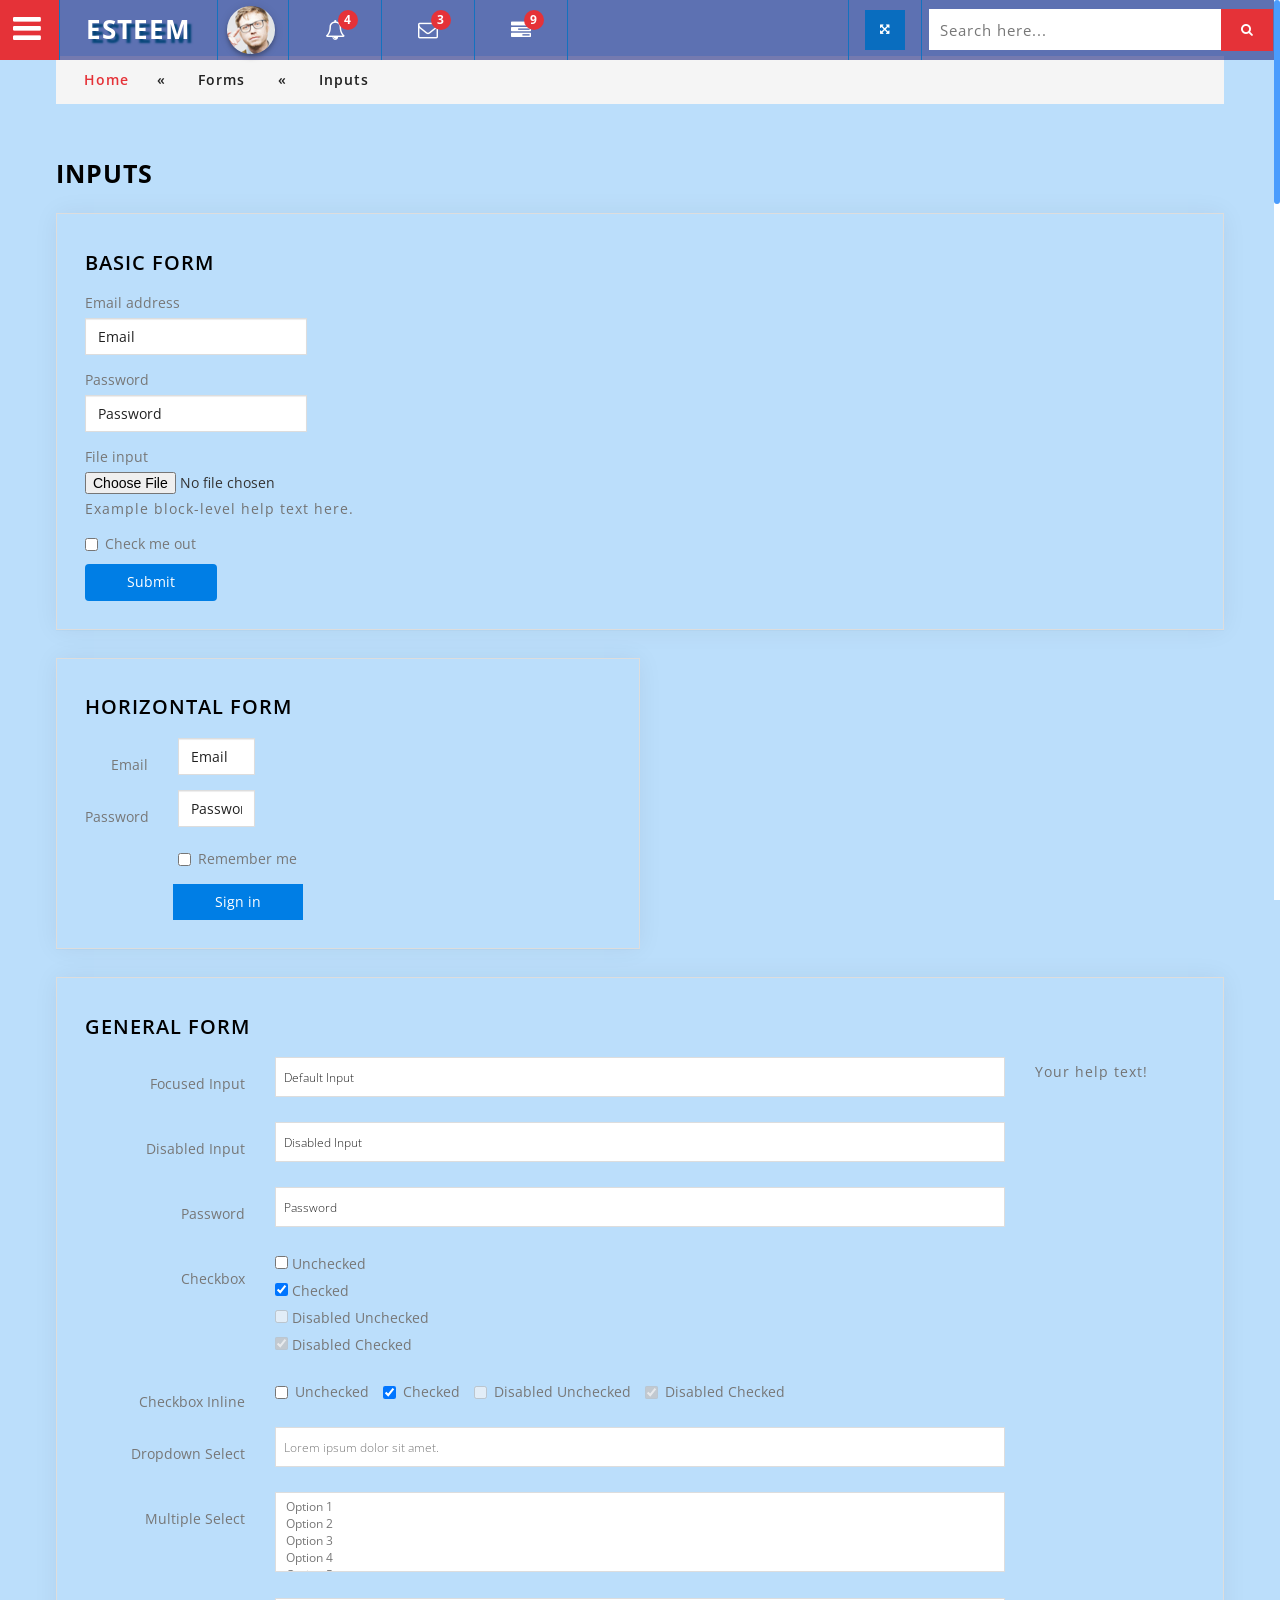
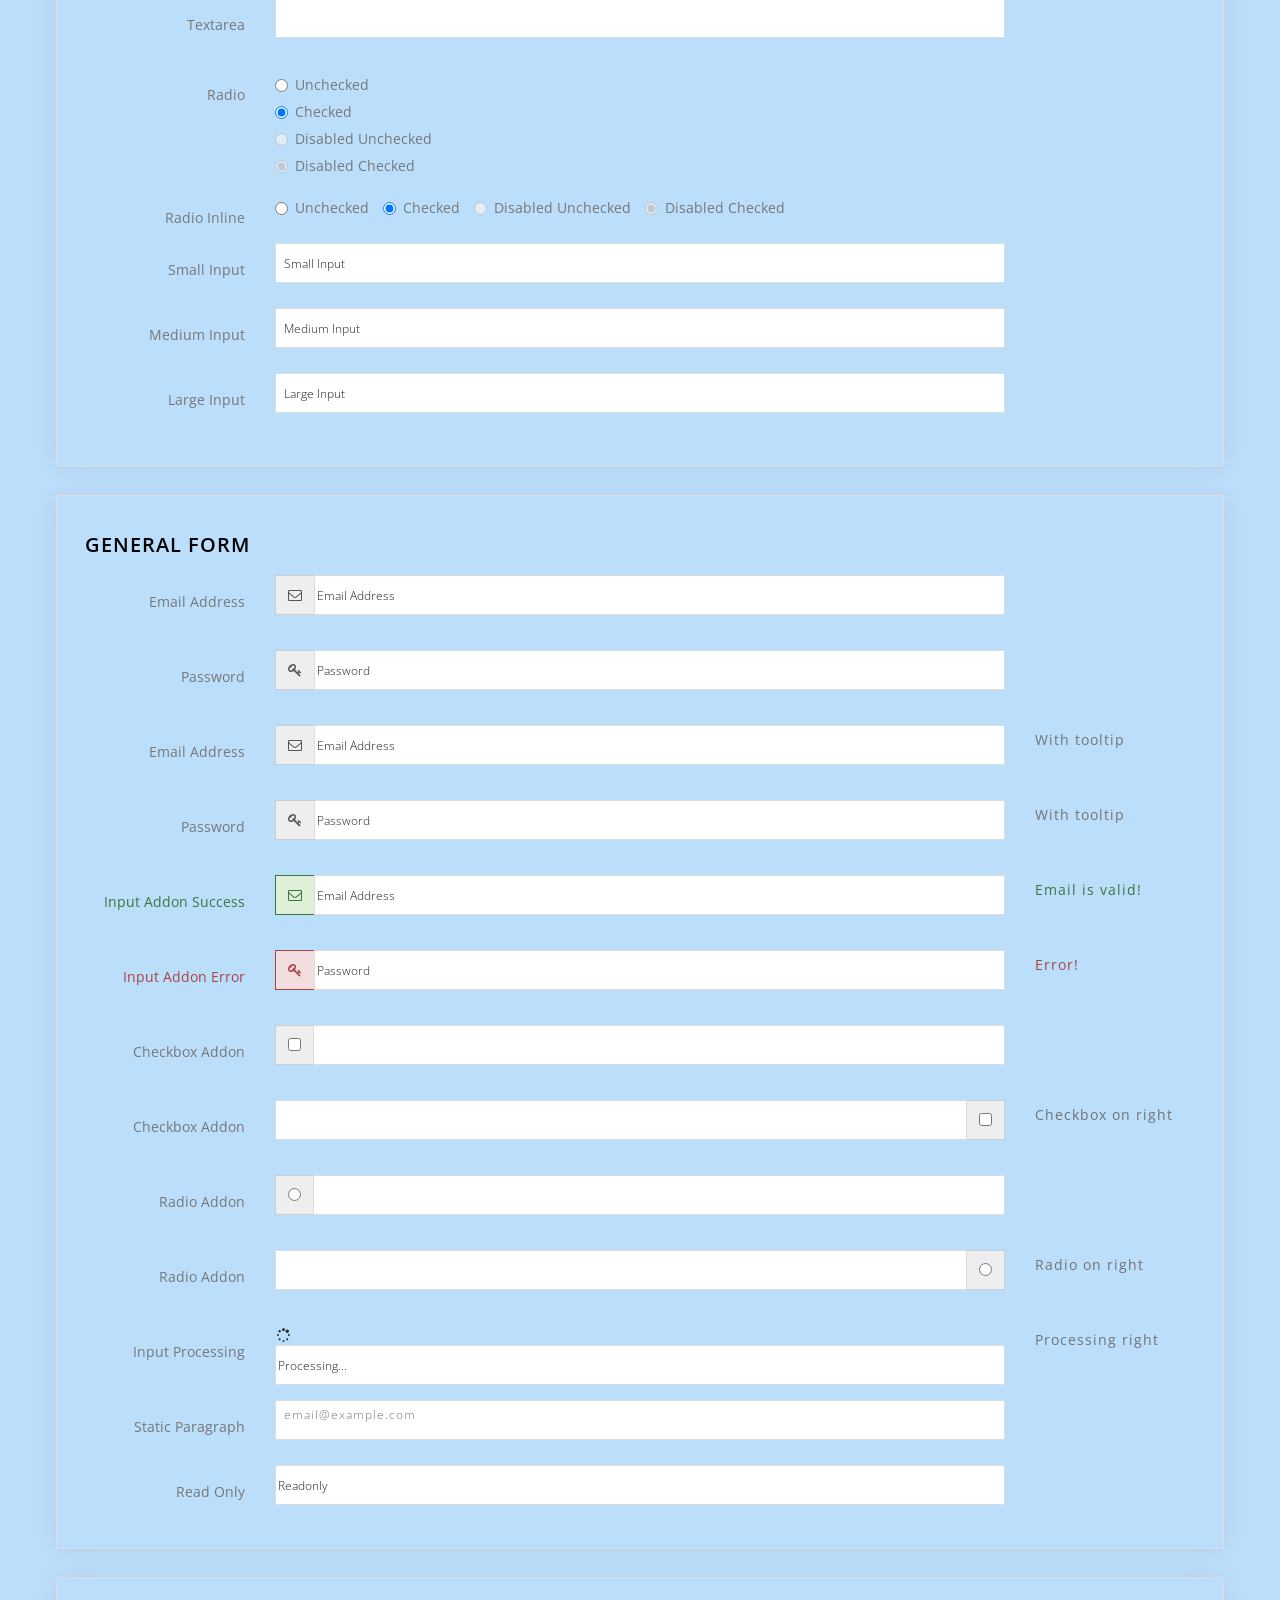
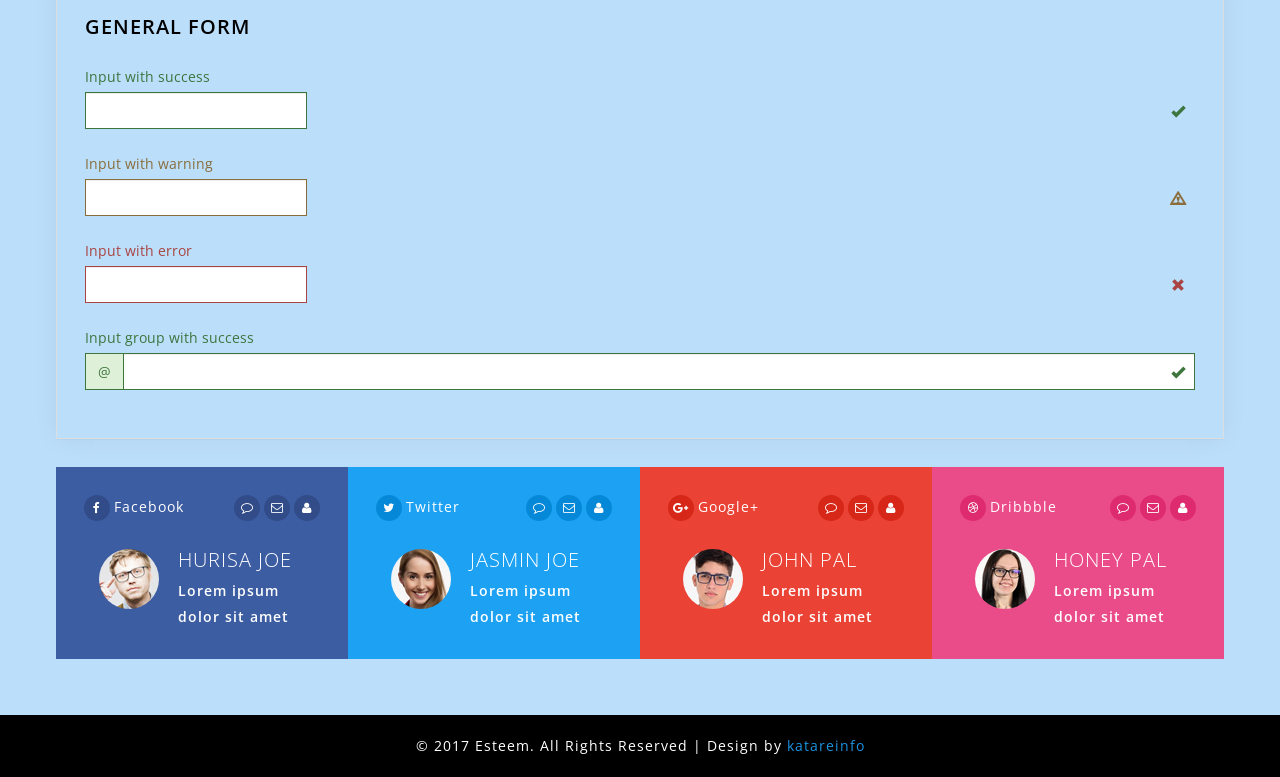
<file: dschool/input.html>
<!DOCTYPE html>
<html lang="zxx">
<head>
<title>Esteem  An Admin Panel Category Flat Bootstrap Responsive Website Template | Inputs  :: katareinfo</title>
<!-- custom-theme -->
<meta name="viewport" content="width=device-width, initial-scale=1">
<meta http-equiv="Content-Type" content="text/html; charset=utf-8" />
<meta name="keywords" content="Esteem Responsive web template, Bootstrap Web Templates, Flat Web Templates, Android Compatible web template, 
Smartphone Compatible web template, free webdesigns for Nokia, Samsung, LG, SonyEricsson, Motorola web design" />
<script type="application/x-javascript"> addEventListener("load", function() { setTimeout(hideURLbar, 0); }, false);
		function hideURLbar(){ window.scrollTo(0,1); } </script>
<!-- //custom-theme -->
<link href="css/bootstrap.css" rel="stylesheet" type="text/css" media="all" />
<link href="css/component.css" rel="stylesheet" type="text/css" media="all" />
<link href="css/style_grid.css" rel="stylesheet" type="text/css" media="all" />
<link href="css/style.css" rel="stylesheet" type="text/css" media="all" />
<!-- font-awesome-icons -->
<link href="css/font-awesome.css" rel="stylesheet"> 
<!-- //font-awesome-icons -->
<link href="//fonts.googleapis.com/css?family=Open+Sans:300,300i,400,400i,600,600i,700,700i,800" rel="stylesheet">
</head>
<body>
<!-- banner -->
<div class="wthree_agile_admin_info">
		  <!-- /w3_agileits_top_nav-->
		  <!-- /nav-->
		  <div class="w3_agileits_top_nav">
			<ul id="gn-menu" class="gn-menu-main">
			  		 <!-- /nav_agile_w3l -->
				<li class="gn-trigger">
					<a class="gn-icon gn-icon-menu"><i class="fa fa-bars" aria-hidden="true"></i><span>Menu</span></a>
					<nav class="gn-menu-wrapper">
						<div class="gn-scroller scrollbar1">
							<ul class="gn-menu agile_menu_drop">
								<li><a href="main-page.html"> <i class="fa fa-tachometer"></i> Dashboard</a></li>
								<li>
									<a href="#"><i class="fa fa-cogs" aria-hidden="true"></i> UI Components <i class="fa fa-angle-down" aria-hidden="true"></i></a> 
									<ul class="gn-submenu">
										<li class="mini_list_agile"><a href="buttons.html"><i class="fa fa-caret-right" aria-hidden="true"></i> Buttons</a></li>
										<li class="mini_list_w3"><a href="grids.html"> <i class="fa fa-caret-right" aria-hidden="true"></i> Grids</a></li>
									</ul>
								</li>
								<li>
									<a href="#"> <i class="fa fa-file-text-o" aria-hidden="true"></i>Forms <i class="fa fa-angle-down" aria-hidden="true"></i></a> 
									<ul class="gn-submenu">
										<li class="mini_list_agile"><a href="input.html"><i class="fa fa-caret-right" aria-hidden="true"></i> Inputs</a></li>
										<li class="mini_list_w3"><a href="validation.html"><i class="fa fa-caret-right" aria-hidden="true"></i> Validation</a></li>
									</ul>
								</li>
								<li><a href="table.html"> <i class="fa fa-table" aria-hidden="true"></i> Tables</a></li>
								<li><a href="#"><i class="fa fa-list" aria-hidden="true"></i>Short Codes <i class="fa fa-angle-down" aria-hidden="true"> </i></a> 
								     	<ul class="gn-submenu">
										<li class="mini_list_agile"><a href="typo.html"> <i class="fa fa-caret-right" aria-hidden="true"></i> Typography</a></li>
										<li class="mini_list_w3"><a href="icons.html"> <i class="fa fa-caret-right" aria-hidden="true"></i> Icons</a></li>
										
									</ul>
								</li>
								
								<li><a href="charts.html"> <i class="fa fa-line-chart" aria-hidden="true"></i> Charts</a></li>
								<li><a href="maps.html"><i class="fa fa-map-o" aria-hidden="true"></i> Maps</a></li>
								<li class="page">
									<a href="#"><i class="fa fa-files-o" aria-hidden="true"></i> Pages <i class="fa fa-angle-down" aria-hidden="true"></i></a>
										 <ul class="gn-submenu">
						
									  <li class="mini_list_agile"> <a href="signin.html"> <i class="fa fa-caret-right" aria-hidden="true"></i> Sign In</a></li>
									   <li class="mini_list_w3"><a href="signup.html"> <i class="fa fa-caret-right" aria-hidden="true"></i> Sign Up</a></li>
									   <li class="mini_list_agile error"><a href="404.html"> <i class="fa fa-caret-right" aria-hidden="true"></i> Error 404 </a></li>
	
										<li class="mini_list_w3_line"><a href="calendar.html"> <i class="fa fa-caret-right" aria-hidden="true"></i> Calendar</a></li>
									</ul>
								</li>
								<li>
									<a href="#"> <i class="fa fa-suitcase" aria-hidden="true"></i>More <i class="fa fa-angle-down" aria-hidden="true"></i></a> 
									<ul class="gn-submenu">
										<li class="mini_list_agile"><a href="faq.html"> <i class="fa fa-caret-right" aria-hidden="true"></i> Faq</a></li>
										<li class="mini_list_w3"><a href="blank.html"> <i class="fa fa-caret-right" aria-hidden="true"></i> Blank Page</a></li>
									</ul>
								</li>
							</ul>
						</div><!-- /gn-scroller -->
					</nav>
				</li>
				<!-- //nav_agile_w3l -->
                <li class="second logo"><h1><a href="main-page.html"><i class="fa fa-graduation-cap" aria-hidden="true"></i>Esteem </a></h1></li>
					<li class="second admin-pic">
				       <ul class="top_dp_agile">
									<li class="dropdown profile_details_drop">
										<a href="#" class="dropdown-toggle" data-toggle="dropdown" aria-expanded="false">
											<div class="profile_img">	
												<span class="prfil-img"><img src="images/admin.jpg" alt=""> </span> 
											</div>	
										</a>
										<ul class="dropdown-menu drp-mnu">
											<li> <a href="#"><i class="fa fa-cog"></i> Settings</a> </li> 
											<li> <a href="#"><i class="fa fa-user"></i> Profile</a> </li> 
											<li> <a href="#"><i class="fa fa-sign-out"></i> Logout</a> </li>
										</ul>
									</li>
									
						</ul>
				</li>
				<li class="second top_bell_nav">
				   <ul class="top_dp_agile ">
									<li class="dropdown head-dpdn">
										<a href="#" class="dropdown-toggle" data-toggle="dropdown" aria-expanded="true"><i class="fa fa-bell-o" aria-hidden="true"></i> <span class="badge blue">4</span></a>
										<ul class="dropdown-menu">
											<li>
												<div class="notification_header">
													<h3>Your Notifications</h3>
												</div>
											</li>
											<li><a href="#">
												<div class="user_img"><img src="images/a3.jpg" alt=""></div>
											   <div class="notification_desc">
											     <h6>John Smith</h6>
												<p>Lorem ipsum dolor</p>
												<p><span>1 hour ago</span></p>
												</div>
											  <div class="clearfix"></div>	
											 </a></li>
											 <li class="odd"><a href="#">
												<div class="user_img"><img src="images/a1.jpg" alt=""></div>
											   <div class="notification_desc">
											     <h6>Jasmin Leo</h6>
												<p>Lorem ipsum dolor</p>
												<p><span>3 hour ago</span></p>
												</div>
											   <div class="clearfix"></div>	
											 </a></li>
											 <li><a href="#">
												<div class="user_img"><img src="images/a2.jpg" alt=""></div>
											   <div class="notification_desc">
											     <h6>James Smith</h6>
												<p>Lorem ipsum dolor</p>
												<p><span>2 hour ago</span></p>
												</div>
											   <div class="clearfix"></div>	
											 </a></li>
											  <li><a href="#">
												<div class="user_img"><img src="images/a4.jpg" alt=""></div>
											   <div class="notification_desc">
											     <h6>James Smith</h6>
												<p>Lorem ipsum dolor</p>
												<p><span>1 hour ago</span></p>
												</div>
											   <div class="clearfix"></div>	
											 </a></li>
											 <li>
												<div class="notification_bottom">
													<a href="#">See all Notifications</a>
												</div> 
											</li>
										</ul>
									</li>
									
						</ul>
				</li>
				<li class="second top_bell_nav">
				   <ul class="top_dp_agile ">
									<li class="dropdown head-dpdn">
										<a href="#" class="dropdown-toggle" data-toggle="dropdown" aria-expanded="true"><i class="fa fa-envelope-o" aria-hidden="true"></i> <span class="badge blue">3</span></a>
										<ul class="dropdown-menu">
											<li>
												<div class="notification_header">
													<h3>Your Messages</h3>
												</div>
											</li>
											<li><a href="#">
												<div class="user_img"><img src="images/a3.jpg" alt=""></div>
											   <div class="notification_desc">
											     <h6>John Smith</h6>
												<p>Lorem ipsum dolor</p>
												<p><span>3 hour ago</span></p>
												</div>
											  <div class="clearfix"></div>	
											 </a></li>
											 <li class="odd"><a href="#">
												<div class="user_img"><img src="images/a1.jpg" alt=""></div>
											   <div class="notification_desc">
											     <h6>Jasmin Leo</h6>
												<p>Lorem ipsum dolor</p>
												<p><span>2 hour ago</span></p>
												</div>
											   <div class="clearfix"></div>	
											 </a></li>
											 <li><a href="#">
												<div class="user_img"><img src="images/a2.jpg" alt=""></div>
											   <div class="notification_desc">
											     <h6>James Smith</h6>
												<p>Lorem ipsum dolor</p>
												<p><span>1 hour ago</span></p>
												</div>
											   <div class="clearfix"></div>	
											 </a></li>
											 <li>
												<div class="notification_bottom">
													<a href="#">See all Messages</a>
												</div> 
											</li>
										</ul>
									</li>
									
						</ul>
				</li>
				<li class="second top_bell_nav">
				   <ul class="top_dp_agile ">
				       <li class="dropdown head-dpdn">
										<a href="#" class="dropdown-toggle" data-toggle="dropdown" aria-expanded="false"><i class="fa fa-tasks"></i><span class="badge blue">9</span></a>
										<ul class="dropdown-menu">
											<li>
												<div class="notification_header">
													<h3>You have 4 Pending tasks</h3>
												</div>
											</li>
											<li><a href="#">
												<div class="task-info">
													<span class="task-desc">Database update</span><span class="percentage">40%</span>
													<div class="clearfix"></div>	
												</div>
												<div class="progress progress-striped active">
													<div class="bar yellow" style="width:40%;"></div>
												</div>
											</a></li>
											<li><a href="#">
												<div class="task-info">
													<span class="task-desc">Dashboard done</span><span class="percentage">90%</span>
												   <div class="clearfix"></div>	
												</div>
												<div class="progress progress-striped active">
													 <div class="bar green" style="width:90%;"></div>
												</div>
											</a></li>
											<li><a href="#">
												<div class="task-info">
													<span class="task-desc">Mobile App</span><span class="percentage">33%</span>
													<div class="clearfix"></div>	
												</div>
											   <div class="progress progress-striped active">
													 <div class="bar red" style="width: 33%;"></div>
												</div>
											</a></li>
											<li><a href="#">
												<div class="task-info">
													<span class="task-desc">Issues fixed</span><span class="percentage">80%</span>
												   <div class="clearfix"></div>	
												</div>
												<div class="progress progress-striped active">
													 <div class="bar  blue" style="width: 80%;"></div>
												</div>
											</a></li>
											<li>
												<div class="notification_bottom">
													<a href="#">See all pending tasks</a>
												</div> 
											</li>
										</ul>
									</li>	
								</ul>
				</li>

				<li class="second w3l_search">
				 
						<form action="#" method="post">
							<input type="search" name="search" placeholder="Search here..." required="">
							<button class="btn btn-default" type="submit"><i class="fa fa-search" aria-hidden="true"></i></button>
						</form>
					
				</li>
				<li class="second full-screen">
					<section class="full-top">
						<button id="toggle"><i class="fa fa-arrows-alt" aria-hidden="true"></i></button>	
					</section>
				</li>

			</ul>
			<!-- //nav -->
			
		</div>
		<div class="clearfix"></div>
		<!-- //w3_agileits_top_nav-->
		
		<!-- /inner_content-->
				<div class="inner_content">
				    <!-- /inner_content_w3_agile_info-->

					<!-- breadcrumbs -->
						<div class="w3l_agileits_breadcrumbs">
							<div class="w3l_agileits_breadcrumbs_inner">
								<ul>
									<li><a href="main-page.html">Home</a><span>«</span></li>
									<li>Forms <span>«</span></li>
									<li>Inputs</li>
								</ul>
							</div>
						</div>
					<!-- //breadcrumbs -->

					<div class="inner_content_w3_agile_info two_in">
					  <h2 class="w3_inner_tittle">Inputs</h2>

							<!--/forms-->
													<div class="forms-main_agileits">
														
															<div class="graph-form agile_info_shadow">
															 <h3 class="w3_inner_tittle two">Basic Form </h3>
																	<div class="form-body">
																		<form> <div class="form-group"> <label for="exampleInputEmail1">Email address</label> <input type="email" class="form-control" id="exampleInputEmail1" placeholder="Email"> </div> <div class="form-group"> <label for="exampleInputPassword1">Password</label> <input type="password" class="form-control" id="exampleInputPassword1" placeholder="Password"> </div> <div class="form-group"> <label for="exampleInputFile">File input</label> <input type="file" id="exampleInputFile"> <p class="help-block">Example block-level help text here.</p> </div> <div class="checkbox"> <label> <input type="checkbox"> Check me out </label> </div> <button type="submit" class="btn btn-default">Submit</button> </form> 
																	</div>

															</div>
																<!--/forms-inner-->
													  				<div class="forms-inner">
																	  <!--/set-1-->
																		<div class="set-1_w3ls">
																		
																			<div class="col-md-6 button_set_one agile_info_shadow graph-form">
																				 <h3 class="w3_inner_tittle two">Horizontal form </h3>
																					<div class="grid-1">
																							<div class="form-body">
																										<form class="form-horizontal"> <div class="form-group"> <label for="inputEmail3" class="col-sm-2 control-label">Email</label> <div class="col-sm-9"> <input type="email" class="form-control" id="inputEmail3" placeholder="Email"> </div> </div> <div class="form-group"> <label for="inputPassword3" class="col-sm-2 control-label">Password</label> <div class="col-sm-9"> <input type="password" class="form-control" id="inputPassword3" placeholder="Password"> </div> </div> <div class="form-group"> <div class="col-sm-offset-2 col-sm-10"> <div class="checkbox"> <label> <input type="checkbox"> Remember me </label> </div> </div> </div> <div class="col-sm-offset-2"> <button type="submit" class="btn btn-default">Sign in</button> </div> </form> 
																							</div>

																					</div>
																				</div>
																				<!--<div class="col-md-6 button_set_one two agile_info_shadow graph-form">
																				 <h3 class="w3_inner_tittle two">Inline Form  </h3>
																							<div class="grid-1">
																								<div class="form-body">
																									<div data-example-id="simple-form-inline"> <form class="form-inline"> <div class="form-group"> <input type="email" class="form-control" id="exampleInputEmail3" placeholder="Email"> </div> <div class="form-group"> <input type="password" class="form-control" id="exampleInputPassword3" placeholder="Password"> </div> <div class="checkbox"> <label> <input type="checkbox"> Remember me </label> </div> <button type="submit" class="btn btn-default">Sign in</button> </form> </div>
																								</div>
																							 </div>
																					</div>-->
																				 <div class="clearfix"> </div>
																			</div>
																			 <!--//set-1-->
																			  <!--/set-2-->
												
																			<div class="wthree_general graph-form agile_info_shadow ">
																				 <h3 class="w3_inner_tittle two">General Form </h3>

																					<div class="grid-1 ">
																							<div class="form-body">
																									<form class="form-horizontal">
																										<div class="form-group">
																											<label for="focusedinput" class="col-sm-2 control-label">Focused Input</label>
																											<div class="col-sm-8">
																												<input type="text" class="form-control1" id="focusedinput" placeholder="Default Input">
																											</div>
																											<div class="col-sm-2">
																												<p class="help-block">Your help text!</p>
																											</div>
																										</div>
																										<div class="form-group">
																											<label for="disabledinput" class="col-sm-2 control-label">Disabled Input</label>
																											<div class="col-sm-8">
																												<input disabled="" type="text" class="form-control1" id="disabledinput" placeholder="Disabled Input">
																											</div>
																										</div>
																										<div class="form-group">
																											<label for="inputPassword" class="col-sm-2 control-label">Password</label>
																											<div class="col-sm-8">
																												<input type="password" class="form-control1" id="inputPassword" placeholder="Password">
																											</div>
																										</div>
																										<div class="form-group">
																											<label for="checkbox" class="col-sm-2 control-label">Checkbox</label>
																											<div class="col-sm-8">
																												<div class="checkbox-inline1"><label><input type="checkbox"> Unchecked</label></div>
																												<div class="checkbox-inline1"><label><input type="checkbox" checked=""> Checked</label></div>
																												<div class="checkbox-inline1"><label><input type="checkbox" disabled=""> Disabled Unchecked</label></div>
																												<div class="checkbox-inline1"><label><input type="checkbox" disabled="" checked=""> Disabled Checked</label></div>
																											</div>
																										</div>
																										<div class="form-group">
																											<label for="checkbox" class="col-sm-2 control-label">Checkbox Inline</label>
																											<div class="col-sm-8">
																												<div class="checkbox-inline"><label><input type="checkbox"> Unchecked</label></div>
																												<div class="checkbox-inline"><label><input type="checkbox" checked=""> Checked</label></div>
																												<div class="checkbox-inline"><label><input type="checkbox" disabled=""> Disabled Unchecked</label></div>
																												<div class="checkbox-inline"><label><input type="checkbox" disabled="" checked=""> Disabled Checked</label></div>
																											</div>
																										</div>
																										<div class="form-group">
																											<label for="selector1" class="col-sm-2 control-label">Dropdown Select</label>
																											<div class="col-sm-8"><select name="selector1" id="selector1" class="form-control1">
																												<option>Lorem ipsum dolor sit amet.</option>
																												<option>Dolore, ab unde modi est!</option>
																												<option>Illum, fuga minus sit eaque.</option>
																												<option>Consequatur ducimus maiores voluptatum minima.</option>
																											</select></div>
																										</div>
																										<div class="form-group">
																											<label class="col-sm-2 control-label">Multiple Select</label>
																											<div class="col-sm-8">
																												<select multiple="" class="form-control1">
																													<option>Option 1</option>
																													<option>Option 2</option>
																													<option>Option 3</option>
																													<option>Option 4</option>
																													<option>Option 5</option>
																												</select>
																											</div>
																										</div>
																										<div class="form-group">
																											<label for="txtarea1" class="col-sm-2 control-label">Textarea</label>
																											<div class="col-sm-8"><textarea name="txtarea1" id="txtarea1" cols="50" rows="4" class="form-control1"></textarea></div>
																										</div>
																										<div class="form-group">
																											<label for="radio" class="col-sm-2 control-label">Radio</label>
																											<div class="col-sm-8">
																												<div class="radio block"><label><input type="radio"> Unchecked</label></div>
																												<div class="radio block"><label><input type="radio" checked=""> Checked</label></div>
																												<div class="radio block"><label><input type="radio" disabled=""> Disabled Unchecked</label></div>
																												<div class="radio block"><label><input type="radio" disabled="" checked=""> Disabled Checked</label></div>
																											</div>
																										</div>
																										<div class="form-group">
																											<label for="radio" class="col-sm-2 control-label">Radio Inline</label>
																											<div class="col-sm-8">
																												<div class="radio-inline"><label><input type="radio"> Unchecked</label></div>
																												<div class="radio-inline"><label><input type="radio" checked=""> Checked</label></div>
																												<div class="radio-inline"><label><input type="radio" disabled=""> Disabled Unchecked</label></div>
																												<div class="radio-inline"><label><input type="radio" disabled="" checked=""> Disabled Checked</label></div>
																											</div>
																										</div>
																										<div class="form-group">
																											<label for="smallinput" class="col-sm-2 control-label label-input-sm">Small Input</label>
																											<div class="col-sm-8">
																												<input type="text" class="form-control1 input-sm" id="smallinput" placeholder="Small Input">
																											</div>
																										</div>
																										<div class="form-group">
																											<label for="mediuminput" class="col-sm-2 control-label">Medium Input</label>
																											<div class="col-sm-8">
																												<input type="text" class="form-control1" id="mediuminput" placeholder="Medium Input">
																											</div>
																										</div>
																										<div class="form-group mb-n">
																											<label for="largeinput" class="col-sm-2 control-label label-input-lg">Large Input</label>
																											<div class="col-sm-8">
																												<input type="text" class="form-control1 input-lg" id="largeinput" placeholder="Large Input">
																											</div>
																										</div>
																									</form>
																							</div>

																					</div>
																				</div>
																			
																			 <!--//set-2-->

																			 <!--/set-3-->
												
																				<div class="wthree_general">
																				
																				
																						<div class="grid-1 graph-form agile_info_shadow">
																						 <h3 class="w3_inner_tittle two">General Form </h3>
																						   <form class="form-horizontal">
																									<div class="form-group">
																										<label class="col-md-2 control-label">Email Address</label>
																										<div class="col-md-8">
																											<div class="input-group">							
																												<span class="input-group-addon">
																													<i class="fa fa-envelope-o"></i>
																												</span>
																												<input type="text" class="form-control1 icon" placeholder="Email Address">
																											</div>
																										</div>
																									</div>
																									<div class="form-group">
																										<label class="col-md-2 control-label">Password</label>
																										<div class="col-md-8">
																											<div class="input-group">
																												<span class="input-group-addon">
																													<i class="fa fa-key"></i>
																												</span>
																												<input type="password" class="form-control1 icon" id="exampleInputPassword1" placeholder="Password">
																											</div>
																										</div>
																									</div>
																									<div class="form-group">
																										<label class="col-md-2 control-label">Email Address</label>
																										<div class="col-md-8">
																											<div class="input-group input-icon right">
																												<span class="input-group-addon">
																													<i class="fa fa-envelope-o"></i>
																												</span>
																												<input id="email" class="form-control1 icon" type="text" placeholder="Email Address">
																											</div>
																										</div>
																										<div class="col-sm-2">
																											<p class="help-block">With tooltip</p>
																										</div>
																									</div>
																									<div class="form-group">
																										<label class="col-md-2 control-label">Password</label>
																										<div class="col-md-8">
																											<div class="input-group input-icon right">
																												<span class="input-group-addon">
																													<i class="fa fa-key"></i>
																												</span>
																												<input type="password" class="form-control1 icon" placeholder="Password">
																											</div>
																										</div>
																										<div class="col-sm-2">
																											<p class="help-block">With tooltip</p>
																										</div>
																									</div>
																									<div class="form-group has-success">
																										<label class="col-md-2 control-label">Input Addon Success</label>
																										<div class="col-md-8">
																											<div class="input-group input-icon right">
																												<span class="input-group-addon">
																													<i class="fa fa-envelope-o"></i>
																												</span>
																												<input id="email" class="form-control1 icon" type="text" placeholder="Email Address">
																											</div>
																										</div>
																										<div class="col-sm-2">
																											<p class="help-block">Email is valid!</p>
																										</div>
																									</div>
																									<div class="form-group has-error">
																										<label class="col-md-2 control-label">Input Addon Error</label>
																										<div class="col-md-8">
																											<div class="input-group input-icon right">
																												<span class="input-group-addon">
																													<i class="fa fa-key"></i>
																												</span>
																												<input type="password" class="form-control1 icon" placeholder="Password">
																											</div>
																										</div>
																										<div class="col-sm-2">
																											<p class="help-block">Error!</p>
																										</div>
																									</div>
																									<div class="form-group">
																										<label class="col-md-2 control-label">Checkbox Addon</label>
																										<div class="col-md-8">
																											<div class="input-group">
																												<div class="input-group-addon"><input type="checkbox"></div>
																												<input type="text" class="form-control1 icon">
																											</div>
																										</div>
																									</div>
																									<div class="form-group">
																										<label class="col-md-2 control-label">Checkbox Addon</label>
																										<div class="col-md-8">
																											<div class="input-group">
																												<input type="text" class="form-control1 icon">
																												<div class="input-group-addon"><input type="checkbox"></div>
																												
																											</div>
																										</div>
																										<div class="col-sm-2">
																											<p class="help-block">Checkbox on right</p>
																										</div>
																									</div>
																									<div class="form-group">
																										<label class="col-md-2 control-label">Radio Addon</label>
																										<div class="col-md-8">
																											<div class="input-group">
																												<div class="input-group-addon"><input type="radio"></div>
																												<input type="text" class="form-control1 icon">
																											</div>
																										</div>
																									</div>
																									<div class="form-group">
																										<label class="col-md-2 control-label">Radio Addon</label>
																										<div class="col-md-8">
																											<div class="input-group">
																												<input type="text" class="form-control1 icon">
																												<div class="input-group-addon"><input type="radio"></div>
																												
																											</div>
																										</div>
																										<div class="col-sm-2">
																											<p class="help-block">Radio on right</p>
																										</div>
																									</div>
																									<div class="form-group">
																										<label class="col-md-2 control-label">Input Processing</label>
																										<div class="col-md-8">
																											<div class="input-icon right spinner">
																												<i class="fa fa-fw fa-spin fa-spinner"></i>
																												<input id="email" class="form-control1 icon" type="text" placeholder="Processing...">
																											</div>
																										</div>
																										<div class="col-sm-2">
																											<p class="help-block">Processing right</p>
																										</div>
																									</div>
																									<div class="form-group">
																										<label class="col-md-2 control-label">Static Paragraph</label>
																										<div class="col-md-8">
																											<p class="form-control1 m-n">email@example.com</p>
																										</div>
																									</div>
																									<div class="form-group mb-n">
																										<label class="col-md-2 control-label">Read Only</label>
																										<div class="col-md-8">
																											<input type="text" class="form-control1 icon" placeholder="Readonly" readonly="">
																										</div>
																									</div>
																								</form>
																						
																				</div>
																			</div>
																			<!--//set-3-->
																			<!--/set-4-->
																				<div class="graph-2 graph-form general agile_info_shadow">
																					<h3 class="w3_inner_tittle two">General Form </h3>
																						<div class="grid-1">
																						    <div class="forms">
						
																											<div data-example-id="form-validation-states-with-icons"> <form> <div class="form-group has-success has-feedback"> <label class="control-label" for="inputSuccess2">Input with success</label> <input type="text" class="form-control" id="inputSuccess2" aria-describedby="inputSuccess2Status"> <span class="glyphicon glyphicon-ok form-control-feedback" aria-hidden="true"></span> <span id="inputSuccess2Status" class="sr-only">(success)</span> </div> <div class="form-group has-warning has-feedback"> <label class="control-label" for="inputWarning2">Input with warning</label> <input type="text" class="form-control" id="inputWarning2" aria-describedby="inputWarning2Status"> <span class="glyphicon glyphicon-warning-sign form-control-feedback" aria-hidden="true"></span> <span id="inputWarning2Status" class="sr-only">(warning)</span> </div> <div class="form-group has-error has-feedback"> <label class="control-label" for="inputError2">Input with error</label> <input type="text" class="form-control" id="inputError2" aria-describedby="inputError2Status"> <span class="glyphicon glyphicon-remove form-control-feedback" aria-hidden="true"></span> <span id="inputError2Status" class="sr-only">(error)</span> </div> <div class="form-group has-success has-feedback"> <label class="control-label" for="inputGroupSuccess1">Input group with success</label> <div class="input-group"> <span class="input-group-addon">@</span> <input type="text" class="form-control" id="inputGroupSuccess1" aria-describedby="inputGroupSuccess1Status"> </div> <span class="glyphicon glyphicon-ok form-control-feedback" aria-hidden="true"></span> <span id="inputGroupSuccess1Status" class="sr-only">(success)</span> </div> </form> </div>
																									</div>
																						</div>
																				</div>
																		
																		   <!--//set-4-->
																		</div>
																	<!--//forms-inner-->
																</div> 
														<!--//forms-->											   
					
							<!-- /social_media-->
						  <div class="social_media_w3ls">
						 
						      <div class="col-md-3 socail_grid_agile facebook">
                                     <ul class="icon_w3_info">
									   <li><a href="#" class="wthree_facebook"> <i class="fa fa-facebook" aria-hidden="true"></i></a></li>
									   <li>Facebook</li>
									 </ul>
									  <ul class="icon_w3_social">
									    <li><i class="fa fa-comment-o" aria-hidden="true"></i></li>
										<li><i class="fa fa-envelope-o" aria-hidden="true"></i></li>
										<li><i class="fa fa-user" aria-hidden="true"></i></li>
                                      </ul>
									 <div class="clearfix"></div>
									  <div class="bottom_info_social">
									 <div class="col-md-4 agile_w3l_social_media_text_img">
									    <img src="images/admin.jpg" alt="">
									 </div>
									  <div class="col-md-8 agile_w3l_social_media_text">
									    <h4>Hurisa Joe</h4>
										<p>Lorem ipsum dolor sit amet</p>
									 </div>
									
									 <div class="clearfix"></div>
									 </div>
                              </div>
							  <div class="col-md-3 socail_grid_agile twitter">
                                         <ul class="icon_w3_info">
									   <li><a href="#" class="wthree_facebook"><i class="fa fa-twitter" aria-hidden="true"></i></a></li>
									   <li>Twitter</li>
									 </ul>
									  <ul class="icon_w3_social">
									    <li><i class="fa fa-comment-o" aria-hidden="true"></i></li>
										<li><i class="fa fa-envelope-o" aria-hidden="true"></i></li>
										<li><i class="fa fa-user" aria-hidden="true"></i></li>
                                      </ul>
									 <div class="clearfix"></div>
									  <div class="bottom_info_social">
									 <div class="col-md-4 agile_w3l_social_media_text_img">
									    <img src="images/a1.jpg" alt="">
									 </div>
									  <div class="col-md-8 agile_w3l_social_media_text">
									    <h4>Jasmin Joe</h4>
										<p>Lorem ipsum dolor sit amet</p>
									 </div>
									
									 <div class="clearfix"></div>
									 </div>
                              </div>
							  <div class="col-md-3 socail_grid_agile gmail">
                                     <ul class="icon_w3_info">
									   <li><a href="#" class="wthree_facebook"><i class="fa fa-google-plus" aria-hidden="true"></i></a></li>
									   <li>Google+</li>
									 </ul>
									  <ul class="icon_w3_social">
									    <li><i class="fa fa-comment-o" aria-hidden="true"></i></li>
										<li><i class="fa fa-envelope-o" aria-hidden="true"></i></li>
										<li><i class="fa fa-user" aria-hidden="true"></i></li>
                                      </ul>
									 <div class="clearfix"></div>
									  <div class="bottom_info_social">
									 <div class="col-md-4 agile_w3l_social_media_text_img">
									    <img src="images/a2.jpg" alt="">
									 </div>
									  <div class="col-md-8 agile_w3l_social_media_text">
									    <h4>John Pal</h4>
										<p>Lorem ipsum dolor sit amet</p>
									 </div>
									
									 <div class="clearfix"></div>
									 </div>
                              </div>
							  <div class="col-md-3 socail_grid_agile dribble">
							  
							     <ul class="icon_w3_info">
									  <li><a href="#" class="wthree_facebook"><i class="fa fa-dribbble" aria-hidden="true"></i></a></li>
									   <li>Dribbble</li>
									 </ul>
									  <ul class="icon_w3_social">
									    <li><i class="fa fa-comment-o" aria-hidden="true"></i></li>
										<li><i class="fa fa-envelope-o" aria-hidden="true"></i></li>
										<li><i class="fa fa-user" aria-hidden="true"></i></li>
                                      </ul>
									 <div class="clearfix"></div>
									  <div class="bottom_info_social">
									 <div class="col-md-4 agile_w3l_social_media_text_img">
									    <img src="images/a4.jpg" alt="">
									 </div>
									  <div class="col-md-8 agile_w3l_social_media_text">
									    <h4>Honey Pal</h4>
										<p>Lorem ipsum dolor sit amet</p>
									 </div>
									
									 <div class="clearfix"></div>
									 </div>

                              </div>
							  <div class="clearfix"></div>
													
						</div>
						<!-- //social_media-->
				    </div>
					<!-- //inner_content_w3_agile_info-->
				</div>
		<!-- //inner_content-->
	</div>
<!-- banner -->
<!--copy rights start here-->
<div class="copyrights">
	 <p>© 2017 Esteem. All Rights Reserved | Design by  <a href="http://katareinfo.com/" target="_blank">katareinfo</a> </p>
</div>	
<!--copy rights end here-->
<!-- js -->

          <script type="text/javascript" src="js/jquery-2.1.4.min.js"></script>
		  <script src="js/modernizr.custom.js"></script>
		
		   <script src="js/classie.js"></script>
		  <script src="js/gnmenu.js"></script>
		  <script>
			new gnMenu( document.getElementById( 'gn-menu' ) );
		 </script>

<!-- //js -->
<script src="js/screenfull.js"></script>
		<script>
		$(function () {
			$('#supported').text('Supported/allowed: ' + !!screenfull.enabled);

			if (!screenfull.enabled) {
				return false;
			}

			

			$('#toggle').click(function () {
				screenfull.toggle($('#container')[0]);
			});	
		});
		</script>
<script src="js/jquery.nicescroll.js"></script>
<script src="js/scripts.js"></script>

<script type="text/javascript" src="js/bootstrap-3.1.1.min.js"></script>


</body>
</html>
</file>
<file: dschool/css/component.css>
*,
*:after,
*::before {
		-webkit-box-sizing: border-box;
		-moz-box-sizing: border-box;
		box-sizing: border-box;
}

/* Icomoon.com */

.gn-menu-main ul {
		margin: 0;
		padding: 0;
		list-style: none;
		text-transform: none;

}
ul.gn-submenu {
		margin: 0;
		padding: 0;
		list-style: none;
		text-transform: none;
}
ul.gn-menu.agile_menu_drop{
	    line-height: 46px;
}
.gn-menu-main {
		top: 0;
		left: 0;
		width: 100%;
		height: 60px;
		font-size: 13px;
			    position: fixed;
}
.w3_agileits_top_nav {
 
    background: #1a237e94;
    color: #fff;
    top: 0;
    left: 0;
    width: 100%;
    height: 60px;
    font-size: 13px;
	    position: fixed;
    z-index: 999;
}
.gn-menu-main a {
		display: block;
		height: 100%;
		    color: #fff;
		text-decoration: none;
		cursor: pointer;
}

.no-touch .gn-menu-main a:hover,
.no-touch .gn-menu li.gn-search-item:hover,
.no-touch .gn-menu li.gn-search-item:hover a {

		color: white;
}

.gn-menu-main > li {
		display: block;
		float: left;
		height: 100%;
		    border-right: 1px solid #1372bf;
		text-align: center;
}
ul.gn-submenu li a {
    color: #92a3b1!important;
    background: rgba(28, 39, 56, 0.83);
}
ul.gn-submenu li a:hover {
	color:#fff!important;
}
li.second {
    padding: 0 7px;
}
li.second.logo {
    padding: 0 26px;
}
i.fa.fa-bars {
    color: #fff;
}
ul.gn-menu.agile_menu_drop {
    background:#16202f;
}
/* icon-only trigger (menu item) */

.gn-menu-main li.gn-trigger {
		position: relative;
		width: 60px;
		-webkit-touch-callout: none;
		-webkit-user-select: none;
		-khtml-user-select: none;
		-moz-user-select: none;
		-ms-user-select: none;
		user-select: none;
    background: #e53238;
    color: #fff;
    padding: 5px 8px 0 0;
    font-size: 2.5em;
}
.gn-menu-main > li:nth-child(7){
		float: right;
		border-right: none;
		    width: 28%;
			    margin-top: 9px;
}
.gn-menu-main > li:last-child {
		float: right;
		border-left: 1px solid #1372bf;
}

.gn-menu-main > li > a {
		text-transform: uppercase;
		letter-spacing: 1px;
		font-weight: bold;
}

.gn-menu-main:after {
		display: table;
		clear: both;
		content: "";
}
ul.gn-menu.agile_menu_drop li:hover{
		transition:.5s ease-in;
	-webkit-transition:.5s ease-in;
	-moz-transition:.5s ease-in;
	-o-transition:.5s ease-in;
	-ms-transition:.5s ease-in;
}
.gn-menu-wrapper {
		position: fixed;
		top: 60px;
		bottom: 0;
		left: 0;
		overflow: hidden;
		width: 60px;
		-webkit-transform: translateX(-60px);
		-moz-transform: translateX(-60px);
		transform: translateX(-60px);
		-webkit-transition: -webkit-transform 0.3s, width 0.3s;
		-moz-transition: -moz-transform 0.3s, width 0.3s;
		transition: transform 0.3s, width 0.3s;
}

.gn-scroller {
		position: absolute;
		overflow-y: scroll;
	      width: 283px;
		height: 100%;
}

.gn-menu {
		text-align: left;
}

.gn-submenu li {
		overflow: hidden;
		height: 0;
		-webkit-transition: height 0.3s;
		-moz-transition: height 0.3s;
		transition: height 0.3s;
}
ul.gn-menu.agile_menu_drop i.fa.fa-angle-down {
    float: right;
    padding-top: 15px;
}
ul.gn-submenu li i {
    color: #030c17;
}
input.gn-search {
		position: relative;
		z-index: 10;
		padding-left: 60px;
		outline: none;
		border: none;
		background: transparent;
		color: #5f6f81;
		font-weight: 300;
		cursor: pointer;
}
ul.gn-menu.agile_menu_drop li {
       border-bottom: 1px solid rgb(19, 25, 35);
}
ul.gn-menu.agile_menu_drop li.page {
    border: none;
}
ul.gn-menu ul.gn-submenu li.mini_list_agile {
    border-top: 1px solid rgb(19, 25, 35);
}
li.mini_list_w3 {
      border-bottom: none!important;
}
li.mini_list_w3_line {
    border-top: none!important;
    border-bottom: 1px solid rgb(19, 25, 35);
}
ul.gn-menu.agile_menu_drop li a {
    font-size: 1em;
    letter-spacing: 1px;
}
/* placeholder */

.gn-search::-webkit-input-placeholder {
		color: #5f6f81
}

.gn-search:-moz-placeholder {
		color: #5f6f81
}

.gn-search::-moz-placeholder {
		color: #5f6f81
}

.gn-search:-ms-input-placeholder {
		color: #5f6f81
}

/* hide placeholder when active in Chrome */

.gn-search:focus::-webkit-input-placeholder,
.no-touch .gn-menu li.gn-search-item:hover .gn-search:focus::-webkit-input-placeholder {
		color: transparent
}

input.gn-search:focus {
		cursor: text
}

.no-touch .gn-menu li.gn-search-item:hover input.gn-search {
		color: white
}

/* placeholder */

.no-touch .gn-menu li.gn-search-item:hover .gn-search::-webkit-input-placeholder {
		color: white
}

.no-touch .gn-menu li.gn-search-item:hover .gn-search:-moz-placeholder {
		color: white
}

.no-touch .gn-menu li.gn-search-item:hover .gn-search::-moz-placeholder {
		color: white
}

.no-touch .gn-menu li.gn-search-item:hover .gn-search:-ms-input-placeholder {
		color: white
}

.gn-menu-main a.gn-icon-search {
		position: absolute;
		top: 0;
		left: 0;
		height: 60px;
}

.gn-menu i.fa::before {
		display: inline-block;
		width: 60px;
		text-align: center;
		text-transform: none;
		font-weight: normal;
		font-style: normal;
		font-variant: normal;
		font-family: 'FontAwesome';
		line-height: 1;
		speak: none;
		-webkit-font-smoothing: antialiased;
}
ul.gn-submenu i.fa::before{
	display: inline-block;
		width: 60px;
		text-align: center;
		text-transform: none;
		font-weight: normal;
		font-style: normal;
		font-variant: normal;
		font-family: 'FontAwesome';
		line-height: 1;
		speak: none;
		-webkit-font-smoothing: antialiased;
}

/* if an icon anchor has a span, hide the span */
.gn-icon-illustrator::before {
    content: "\e002";
    display: inline-block;
    width: 60px;
    text-align: center;
    text-transform: none;
    font-weight: normal;
    font-style: normal;
    font-variant: normal;
    font-family: 'FontAwesome';
    line-height: 1;
    speak: none;
    -webkit-font-smoothing: antialiased;
}
.gn-icon span {
		width: 0;
		height: 0;
		display: block;
		overflow: hidden;
}
.no-touch .gn-icon-menu:hover::before,
.no-touch .gn-icon-menu.gn-selected:hover::before {
		background: white;
		box-shadow: 0 3px #5f6f81, 0 -6px white, 0 -9px #5f6f81, 0 -12px white;
}

.gn-icon-menu.gn-selected::before {
		background: #5993cd;
		box-shadow: 0 3px white, 0 -6px #5993cd, 0 -9px white, 0 -12px #5993cd;
}

/* styles for opening menu */

.gn-menu-wrapper.gn-open-all,
.gn-menu-wrapper.gn-open-part {
		-webkit-transform: translateX(0px);
		-moz-transform: translateX(0px);
		transform: translateX(0px);
}

.gn-menu-wrapper.gn-open-all {
     width: 284px;
    z-index: 99;
}
.gn-menu-wrapper.gn-open-all .gn-submenu li {
	    height: 48px;
}
/*--Responsive--*/

@media (max-width:1280px){
.gn-menu-main li.gn-trigger {
		position: relative;
		width: 60px;
		-webkit-touch-callout: none;
		-webkit-user-select: none;
		-khtml-user-select: none;
		-moz-user-select: none;
		-ms-user-select: none;
		user-select: none;
		background: #e53238;
		color: #fff;
		padding: 5px 4px 0 0;
		font-size: 2.5em;
	}

}
@media (max-width:800px){
	
	 .gn-menu-wrapper.gn-open-all {
		width: 260px;
	}
	.gn-scroller {
		position: absolute;
		overflow-y: scroll;
		width: 258px;
		height: 100%;
	}
}
@media (max-width:667px){

	.gn-menu-main > li:nth-child(7) {
		float: right;
		border-right: none;
		width: 54%;
		margin-top: 9px;
		background: #007ee5;
		margin: 0;
	}
	.w3_agileits_top_nav {
		height: 120px;
		font-size: 13px;
	}
	.gn-menu-wrapper.gn-open-all {
		z-index: 9999;
	}
	.gn-menu-main > li:last-child {
		float: right;
		border-left: 1px solid #007ee5;
	}
}
@media (max-width:640px){
	ul.gn-menu.agile_menu_drop li a {
		font-size: 0.9em;
		letter-spacing: 1px;
	}

}
@media (max-width:600px){
	.gn-menu-main > li:nth-child(7) {
		float: right;
		border-right: none;
		width: 52%;
		margin-top: 9px;
		background: #007ee5;
		margin: 0;
	}
}
@media screen and (max-width:414px) { 
	.gn-menu-wrapper.gn-open-all {
			-webkit-transform: translateX(0px);
			-moz-transform: translateX(0px);
			transform: translateX(0px);
			width: 100%;
	}

	.gn-menu-wrapper.gn-open-all .gn-scroller {
		width: 100%;
	}
	.gn-menu-main > li:nth-child(7) {
		float: right;
		border-right: none;
		width: 44%;
		margin-top: 9px;
		background: #007ee5;
		margin: 0;
	}
}
@media (max-width:320px){
	.gn-menu-main li.gn-trigger {
		position: relative;
		width: 52px;
		padding: 5px 4px 0 0;
		font-size: 2.5em;
	}
	.gn-menu-main > li:nth-child(7) {
		float: right;
		border-right: none;
		width: 39%;
		margin-top: 9px;
		background: #007ee5;
		margin: 0;
	}
}
/*--//Responsive--*/
</file>
<file: dschool/css/style_grid.css>
.ca-menu{
    padding:0;
    margin:20px auto;
}
ul.ca-menu li i {
    margin: 0 auto;
    font-size: 60px;
    color: #101010;
    text-shadow: 0px 0px 1px #333;
    line-height: 150px;
    position: absolute;
    width: 100%;
    height: 50%;
    left: 0px;
    top: 0px;
    text-align: center;
    -webkit-transition: all 400ms linear;
    -moz-transition: all 400ms linear;
    -o-transition: all 400ms linear;
    -ms-transition: all 400ms linear;
    transition: all 400ms linear;
}

.ca-menu li {
    width: 345px;
    height: 276px;
    overflow: hidden;
    position: relative;
    float: left;
    background: #fff;
    -webkit-box-shadow: 1px 1px 2px rgba(0,0,0,0.2);
    -moz-box-shadow: 1px 1px 2px rgba(0,0,0,0.2);
    box-shadow: 1px 1px 2px rgba(0,0,0,0.2);
    margin-right: 20px;
    -webkit-transition: all 300ms linear;
    -moz-transition: all 300ms linear;
    -o-transition: all 300ms linear;
    -ms-transition: all 300ms linear;
    transition: all 300ms linear;
    border: 1px solid #e0e0e0;
}
.ca-menu li:nth-child(5){
    margin-right: 0px;
}
.ca-menu li a{
    width: 100%;
    height: 100%;
    display: block;
    color: #333;
    position: relative;
}

.ca-content{
    position: absolute;
    left: 0px;
    width: 100%;
    height: 50%;
    top: 43%;
}
.ca-main {
    font-size: 30px;
    text-align: center;
    -webkit-transition: all 200ms linear;
    -moz-transition: all 200ms linear;
    -o-transition: all 200ms linear;
    -ms-transition: all 200ms linear;
    transition: all 200ms linear;
    color: #101010;
    text-shadow: 2px 2px 2px rgb(142, 144, 146);
	-webkit-text-shadow: 2px 2px 2px rgb(142, 144, 146);
	-o-text-shadow: 2px 2px 2px rgb(142, 144, 146);
	-moz-text-shadow: 2px 2px 2px rgb(142, 144, 146);
    font-weight: 600;
}
.ca-sub{
     text-align: center;
    font-size: 16px;
    color: #fff;
    line-height: 40px;
    position: absolute;
    bottom: 0;
    width: 100%;
    -webkit-transition: all 200ms linear;
    -moz-transition: all 200ms linear;
    -o-transition: all 200ms linear;
    -ms-transition: all 200ms linear;
    transition: all 200ms linear;
    background: #000;
    letter-spacing: 1px;
}
.ca-sub{
  background:#fd9426;
}
.ca-sub.one{
  background:#1a237e94;
}
.ca-sub.two{
  background:#147efb;
}
.ca-sub.three{
  background:#53d769;
}
.ca-sub.four{
  background:#fc3d39;
}
.ca-menu li:hover{
       background-color: #171717;
}
.ca-menu li:hover i{
    color: #fff;
    -webkit-animation: moveFromBottom 300ms ease;
    -moz-animation: moveFromBottom 300ms ease;
    -ms-animation: moveFromBottom 300ms ease;
}
.ca-menu li:hover .ca-main {
    color: #fd9426;
    -webkit-animation: smallToBig 300ms ease;
    -moz-animation: smallToBig 300ms ease;
    -ms-animation: smallToBig 300ms ease;
    text-shadow: 5px 0px 7px #000;
}
.ca-menu li:hover .ca-sub{
    color: #fff;
    background: #fd9426;
    -webkit-animation: moveFromBottom 500ms ease;
    -moz-animation: moveFromBottom 500ms ease;
    -ms-animation: moveFromBottom 500ms ease;
}
.ca-menu li:hover .ca-sub.one{
    background-color: #fc3158;
}
.ca-menu li:hover .ca-main.one{
	    color: #fc3158;
}
.ca-menu li:hover .ca-sub.two{
    background-color: #147efb;
}
.ca-menu li:hover .ca-main.two{
	    color: #147efb;
}
.ca-menu li:hover .ca-sub.thtee{
    background-color:#53d769;
}
.ca-menu li:hover .ca-main.thtee{
	    color: #53d769;
}
.ca-menu li:hover .ca-sub.four{
    background-color:#fc3d39;
}
.ca-menu li:hover .ca-main.four{
	    color: #fc3d39;
}
@-webkit-keyframes smallToBig{
    from {
        -webkit-transform: scale(0.1);
    }
    to {
        -webkit-transform: scale(1);
    }
}
@-moz-keyframes smallToBig{
    from {
        -moz-transform: scale(0.1);
    }
    to {
        -moz-transform: scale(1);
    }
}
@-ms-keyframes smallToBig{
    from {
        -ms-transform: scale(0.1);
    }
    to {
        -ms-transform: scale(1);
    }
}

@-webkit-keyframes moveFromBottom {
    from {
        -webkit-transform: translateY(100%);
    }
    to {
        -webkit-transform: translateY(0%);
    }
}
@-moz-keyframes moveFromBottom {
    from {
        -moz-transform: translateY(100%);
    }
    to {
        -moz-transform: translateY(0%);
    }
}
@-ms-keyframes moveFromBottom {
    from {
        -ms-transform: translateY(100%);
    }
    to {
        -ms-transform: translateY(0%);
    }
}

/*--Responsive--*/
@media (max-width:1680px){
	.ca-menu li {
		width: 300px;
		height: 276px;
		margin-right: 16px;
	}
}
@media (max-width:1600px){
	.ca-menu li{
		width: 290px;
		height: 276px;
		margin-right:9px;

	}
}
@media (max-width:1440px){
	.ca-menu li {
		width: 258px;
		height: 276px;
	}
}
@media (max-width:1366px){
	.ca-menu li {
		width: 243px;
		height: 276px;
		margin-right: 9px;
	}
	.ca-main {
       font-size: 27px;
	}
	ul.ca-menu li i {
      font-size: 44px;
	}
}
@media (max-width:1280px){
	.ca-menu li {
		width: 226px;
		height: 276px;
		margin-right: 9px;
	}
	.flip-clock-wrapper ul li a div div.inn {
		font-size:55px;
	}
}
@media (max-width:1080px){
	.ca-menu li {
		width:304px;
		height: 276px;
		margin-right: 28px;
	}
	.ca-menu li:nth-child(3) {
		margin-right:0;
	}
	.ca-menu li:nth-child(4),.ca-menu li:nth-child(5) {
	    margin-top: 2em;
	}
	.flip-clock-wrapper ul li a div div.inn {
		font-size: 51px;
	}
	
}
@media (max-width:1050px){
	.ca-menu li {
		width: 294px;
		height: 276px;
		margin-right: 28px;
	}
}
@media (max-width:1024px){
	.ca-menu li {
		width: 285px;
		height: 276px;
		margin-right: 28px;
	}
}
@media (max-width:991px){
	.ca-menu li {
		width: 281px;
		height: 276px;
		margin-right: 18px;
	}
}
@media (max-width:800px){
	.ca-menu li {
		width: 224px;
		height: 276px;
		margin-right: 7px;
	}
	.ca-menu li:nth-child(4), .ca-menu li:nth-child(5) {
		margin-top: 0.8em;
	}
}
@media (max-width:768px){
	.ca-menu li {
		width: 231px;
		height: 248px;
		margin-right: 9px;
	}
}
@media (max-width:767px){

}
@media (max-width:736px){
	
	.ca-menu li {
		width: 220px;
		height: 248px;
		margin-right: 9px;
	}
	ul.ca-menu li i {

       line-height: 128px;
	}
	
}
@media (max-width:667px){
	
	.ca-menu li {
		width: 197px;
		height: 208px;
		margin-right: 9px;
	}
	.ca-main {
		font-size: 23px;
	}
	ul.ca-menu li i {
		line-height: 100px;
		font-size: 39px;
	}
}
@media (max-width:640px){
	.ca-menu li {
		width: 188px;
		height: 208px;
		margin-right:9px;
	}
}
@media (max-width:600px){
	.ca-menu li {
		width: 175px;
		height: 208px;
		margin-right: 9px;
	}
	.ca-sub {
       font-size: 14px;
	}
}
@media (max-width:568px){
	.ca-menu li {
		width: 174px;
		height: 208px;
		margin-right: 9px;
	}


}
@media (max-width:480px){

	.ca-menu li {
		width: 147px;
		height:180px;
		margin-right: 5px;
	}
	ul.ca-menu li i {
		line-height: 100px;
		font-size: 32px;
	}
	.ca-main {
		font-size: 20px;
	}
}
@media (max-width:414px){
	.ca-menu li {
		width: 125px;
		height: 160px;
		margin-right: 5px;
	}
	ul.ca-menu li i {
		line-height: 64px;
		font-size: 30px;
	}
	.ca-sub {
		font-size: 13px;
		line-height: 32px;
		position: absolute;
		bottom: 9px;
	}

}
@media (max-width:384px){
	.ca-menu li {
		width: 173px;
		height: 160px;
		margin-right: 5px;
	}
	.ca-menu li:nth-child(2) {
		margin-right:0;
	}
	.ca-menu li:nth-child(3) {
		margin-right: 5px;
		margin-top: 0.5em;
	}
	.ca-menu li:nth-child(4), .ca-menu li:nth-child(5) {
		margin-top: 0.5em;
	}
}
@media (max-width:375px){
	.ca-menu li {
		width: 168px;
		height: 160px;
		margin-right: 5px;
	}
}
@media (max-width:320px){
	
	.ca-menu li {
		width: 141px;
		height: 160px;
		margin-right: 5px;
	}
}
/*--//Responsive--*/
</file>
<file: dschool/css/style.css>
body{
	margin:0;
	padding:0;
	background:#bbdefb;
	font-family: 'Open Sans', sans-serif;
 }
h1,h2,h3,h4,h5,h6{
	margin:0;	
font-family: 'Open Sans', sans-serif;
}	
p{
	margin:0;
	letter-spacing:1px;
}
ul{
	margin:0;
	padding:0;
}
p,ul,ol{
	font-size:14px;
}
input[type="submit"],a,.nbs-flexisel-nav-left,.nbs-flexisel-nav-right{
	transition:.5s ease-in;
	-webkit-transition:.5s ease-in;
	-moz-transition:.5s ease-in;
	-o-transition:.5s ease-in;
	-ms-transition:.5s ease-in;
}
a:hover{
	text-decoration:none;
}
a:focus{
	outline:none;
	text-decoration:none;
}

/*-- /w3_agileits_top_nav  --*/
.wthree_agile_admin_info {
    position: relative;
}
li.second.admin-pic img {
    border-radius: 50%;
    -webkit-border-radius: 50%;
    -moz-border-radius: 50%;
    -o-border-radius: 50%;
	    margin-top: 6px;
    width: 85%;
    margin-left: -4px;
	box-shadow: 0px 2px 4px -1px rgba(0,0,0,0.2), 0px 4px 5px 0px rgba(0,0,0,0.14), 0px 1px 10px 0px rgba(0,0,0,0.12);
		-webkit-box-shadow: 0px 2px 4px -1px rgba(0,0,0,0.2), 0px 4px 5px 0px rgba(0,0,0,0.14), 0px 1px 10px 0px rgba(0,0,0,0.12);
		-moz-box-shadow: 0px 2px 4px -1px rgba(0,0,0,0.2), 0px 4px 5px 0px rgba(0,0,0,0.14), 0px 1px 10px 0px rgba(0,0,0,0.12);
		-o-box-shadow: 0px 2px 4px -1px rgba(0,0,0,0.2), 0px 4px 5px 0px rgba(0,0,0,0.14), 0px 1px 10px 0px rgba(0,0,0,0.12);
}
li.second.logo h1 {
    font-size: 2em;
    text-transform: uppercase;
    font-weight: 700;
    line-height: 59px;
    letter-spacing: 1px;
	text-shadow: 4px 4px 2px rgb(7, 70, 121);
	-weblit-text-shadow: 4px 4px 2px rgb(7, 70, 121);
	-moz-text-shadow: 4px 4px 2px rgb(7, 70, 121);
	-o-text-shadow: 4px 4px 2px rgb(7, 70, 121);
	-ms-text-shadow: 4px 4px 2px rgb(7, 70, 121);
	position:relative;
}
li.second.logo i.fa.fa-graduation-cap {
    position: absolute;
    left: -4px;
    top: 6px;
    font-size: 17px;
    text-shadow: none;
    display: none;
}
/*--- User Panel---*/
.dropdown-menu {
    box-shadow: 2px 3px 4px rgba(0, 0, 0, .175);
	-webkit-box-shadow: 2px 3px 4px rgba(0, 0, 0, .175);
	-moz-box-shadow: 2px 3px 4px rgba(0, 0, 0, .175);
    border-radius: 0;
}
li.dropdown.head-dpdn {
    display: inline-block;
    padding: 6px 10px 0px 10px;
    float: left;
}
ul.dropdown-menu li {
    margin-left: 0;
    width: 100%;
    padding: 0;
	background: #fff;
}
.user-panel-top ul{
	padding-left:0;
}
.user-panel-top li{
	float:left;
	margin-left:15px;
	position:relative;
}
.user-panel-top li span.digit{
    font-size:11px;
    font-weight:bold;
	color:#FFF;
	background:#e64c65;
	line-height:20px;
	width:20px;
	height:20px;
	border-radius:2em;
	-webkit-border-radius:2em;
	-moz-border-radius:2em;
	-o-border-radius:2em;	
	text-align:center;
	display: inline-block;
	position: absolute;
	top: -3px;
	right: -10px;
}
.user-panel-top li:first-child{
	margin-left:0;
}
.sidebar .nav-second-level li a.active ,.sidebar ul li a.active{
    color: #F2B33F;
}
li.active a i, .act a i {
    color: #F2B33F;
}
.custom-nav > li.act > a, .custom-nav > li.act > a:hover, .custom-nav > li.act > a:focus {
    background-color: #353f4f;
    color:#8BC34A;
}
.user-panel-top li a{
	display: block;
	padding: 5px;
	text-decoration:none;
}
li.dropdown.head-dpdn i {
    color: #fff;
    font-size: 20px;
}
.user-panel-top li a:hover{
	border-color:rgba(101, 124, 153, 0.93);
}
.user-panel-top li a i{
	width:24px;
	height:24px;
	display: block;
	text-align:center;
	line-height:25px;
}
.user-panel-top li a i span{
	font-size:15px;
	color:#FFF;
}
.user-panel-top li a.user{
	background:#667686;
}
.user-panel-top li span.green{
	background:#a88add;
}
.user-panel-top li span.red{
	background:#b8c9f1;
}
.user-panel-top li span.yellow{
	background:#bdc3c7;
}
.profile_details ul li ul.dropdown-menu.drp-mnu {
    padding: 1em;
    min-width: 190px;
    top: 122%;
    left: 0%;
}
ul.top_dp_agile {
    position: relative;
}
.dropdown-menu > li > a {
    display: block;
    padding: 6px 20px;
    clear: both;
    color: #080808;
    white-space: nowrap;
    letter-spacing: 1px;
}
.dropdown-menu > li > a:hover, .dropdown-menu > li > a:focus {
    color: #111!important;
    text-decoration: none;
       background-color: #d7e4ef;
}
ul.dropdown-menu.drp-mnu i {
    color: #007ee5;
}
.badge.blue {
       font-size: 12px;
    font-weight: bold;
    color: #FFF;
    background: #e53238;
    line-height: 15px;
    width: 20px;
    height: 20px;
    border-radius: 2em;
    -webkit-border-radius: 2em;
    -moz-border-radius: 2em;
    -o-border-radius: 2em;
    text-align: center;
    display: inline-block;
    position: absolute;
     top: -13%;
    padding: 2px 0 0;
    left: 57%;
    border-radius: 50%;
    -webkit-border-radius: 50%;
    -moz-border-radius: 50%;
    -o-border-radius: 50%;

}
li.second.top_bell_nav {
    padding: 0 2em;
	    padding-top: 14px;
}
.dropdown-menu {
    position: absolute;
       top: 159%;
    left: 0;
    z-index: 1000;
    display: none;
    float: left;
    min-width:150px;
    padding: 5px 0;
    margin: 2px 0 0;
    font-size: 14px;
    text-align: left;
    list-style: none;
    background-color: #fff;
    -webkit-background-clip: padding-box;
    background-clip: padding-box;
    border: 1px solid #ccc;
    border: 1px solid rgba(0, 0, 0, .15);
    border-radius:0px!important;
    -webkit-box-shadow: 0 6px 12px rgba(0, 0, 0, .175);
    box-shadow: 0 6px 12px rgba(0, 0, 0, .175);
}
ul.dropdown-menu.drp-mnu {
    max-width: 150px!important;
    position: absolute;
    top: 117%;
    left: 0;
}
li.second.top_bell_nav ul.dropdown-menu{
     width:365px!important;
}
.user_img {
    float: left;
    width: 19%;
}
.notification_desc {
    float: left;
    width: 70%;
    margin-left: 5%;
}
.user_img img {
    max-width: 100%;
    display: block;
    border-radius: 50%;
    -webkit-border-radius: 50%;
    -moz-border-radius: 50%;
    -o-border-radius: 50%;
	    box-shadow: 0px 2px 4px -1px rgba(0,0,0,0.2), 0px 4px 5px 0px rgba(0,0,0,0.14), 0px 1px 10px 0px rgba(0,0,0,0.12);
		-webkit-box-shadow: 0px 2px 4px -1px rgba(0,0,0,0.2), 0px 4px 5px 0px rgba(0,0,0,0.14), 0px 1px 10px 0px rgba(0,0,0,0.12);
		-moz-box-shadow: 0px 2px 4px -1px rgba(0,0,0,0.2), 0px 4px 5px 0px rgba(0,0,0,0.14), 0px 1px 10px 0px rgba(0,0,0,0.12);
		-o-box-shadow: 0px 2px 4px -1px rgba(0,0,0,0.2), 0px 4px 5px 0px rgba(0,0,0,0.14), 0px 1px 10px 0px rgba(0,0,0,0.12);

}
.notification_desc h6 {
 font-size: 1em;
    text-transform: uppercase;
    font-weight: 600;
    color: #131415;
    margin: 10px 0;
}
.notification_desc p {
    font-size: 0.9em;
    color: #888;
	margin-bottom:1em;
}
.notification_desc p span {
    background: #007ee5;
    color: #fff;
    padding: 4px 11px;
    font-size: 0.85em;
    border-radius: 11px;
}
.notification_header {
    padding: 2em 2em;
}
.notification_header h3 {
    font-size: 1.4em;
    color: #000;
    font-weight: bold;
    letter-spacing: 1px;
}

li.second.top_bell_nav.dropdown-menu > li > a:hover,li.second.top_bell_nav .dropdown-menu > li > a:focus {
    background-color:#fff;
}
.notification_bottom {
    background: #e53238;
    text-align: center;
	padding:8px 0;
}
.notification_bottom a {
    letter-spacing: 2px;
    font-size: 1.1em;
    font-weight: 600;
}
/*--Progress bars--*/
.progress {
    height: 10px;
    margin: 7px 0;
    overflow: hidden;
    background: #e1e1e1;
    z-index: 1;
    cursor: pointer;
	border-radius:0px!important;
}
.task-info .percentage{
	float:right;
	height:inherit;
	line-height:inherit;
}
.task-desc{
	font-size:12px;
}
.wrapper-dropdown-3 .dropdown li a:hover span.task-desc {
	color:#65cea7;
}
.progress .bar {
		z-index: 2;
		height:15px; 
		font-size: 12px;
		color: white;
		text-align: center;
		float:left;
		-webkit-box-sizing: content-box;
		-moz-box-sizing: content-box;
		-ms-box-sizing: content-box;
		box-sizing: content-box;
		-webkit-transition: width 0.6s ease;
		  -moz-transition: width 0.6s ease;
		  -o-transition: width 0.6s ease;
		  transition: width 0.6s ease;
	}
.progress-striped .yellow{
	background:#f0ad4e;
} 
.progress-striped .green{
	background:#5cb85c;
} 
.progress-striped .light-blue{
	background:#4F52BA;
} 
.progress-striped .red{
	background:#d9534f;
} 
.progress-striped .blue{
	background:#428bca;
} 
.progress-striped .orange {
	background:#e94e02;
}
.progress-striped .bar {
  background-image: -webkit-gradient(linear, 0 100%, 100% 0, color-stop(0.25, rgba(255, 255, 255, 0.15)), color-stop(0.25, transparent), color-stop(0.5, transparent), color-stop(0.5, rgba(255, 255, 255, 0.15)), color-stop(0.75, rgba(255, 255, 255, 0.15)), color-stop(0.75, transparent), to(transparent));
  background-image: -webkit-linear-gradient(45deg, rgba(255, 255, 255, 0.15) 25%, transparent 25%, transparent 50%, rgba(255, 255, 255, 0.15) 50%, rgba(255, 255, 255, 0.15) 75%, transparent 75%, transparent);
  background-image: -moz-linear-gradient(45deg, rgba(255, 255, 255, 0.15) 25%, transparent 25%, transparent 50%, rgba(255, 255, 255, 0.15) 50%, rgba(255, 255, 255, 0.15) 75%, transparent 75%, transparent);
  background-image: -o-linear-gradient(45deg, rgba(255, 255, 255, 0.15) 25%, transparent 25%, transparent 50%, rgba(255, 255, 255, 0.15) 50%, rgba(255, 255, 255, 0.15) 75%, transparent 75%, transparent);
  background-image: linear-gradient(45deg, rgba(255, 255, 255, 0.15) 25%, transparent 25%, transparent 50%, rgba(255, 255, 255, 0.15) 50%, rgba(255, 255, 255, 0.15) 75%, transparent 75%, transparent);
  -webkit-background-size: 40px 40px;
  -moz-background-size: 40px 40px;
  -o-background-size: 40px 40px;
  background-size: 40px 40px;
}
.progress.active .bar {
  -webkit-animation: progress-bar-stripes 2s linear infinite;
  -moz-animation: progress-bar-stripes 2s linear infinite;
  -ms-animation: progress-bar-stripes 2s linear infinite;
  -o-animation: progress-bar-stripes 2s linear infinite;
  animation: progress-bar-stripes 2s linear infinite;
}
@-webkit-keyframes progress-bar-stripes {
  from {
    background-position: 40px 0;
  }
  to {
    background-position: 0 0;
  }
}
@-moz-keyframes progress-bar-stripes {
  from {
    background-position: 40px 0;
  }
  to {
    background-position: 0 0;
  }
}
@-ms-keyframes progress-bar-stripes {
  from {
    background-position: 40px 0;
  }
  to {
    background-position: 0 0;
  }
}
@-o-keyframes progress-bar-stripes {
  from {
    background-position: 0 0;
  }
  to {
    background-position: 40px 0;
  }
}
@keyframes progress-bar-stripes {
  from {
    background-position: 40px 0;
  }
  to {
    background-position: 0 0;
  }
}
/*--Progress bars--*/
.full-screen{
    float: left;
}
.full-screen button {
   border: none;
    outline: none;
    color: #fff;
    font-size: .85em;
    background: #096dbf;
    width: 40px;
    height: 40px;
    text-align: center;
    line-height: 1px;
}
li.second.full-screen {
    padding: 10px 16px;

}
li.second.w3l_search input[type="search"] {
      outline: none;
    padding: 10px;
    color: #888;
    font-size: 15px;
    width: 85%;
    border: ridge 1px #ffffff;
    background: #ffffff;
    float: left;
    height: 41px;
    letter-spacing: 1px;
    font-weight:400;
}
li.second.w3l_search button.btn.btn-default {
    outline:none;
    padding: 10px 0 11px;
    width: 15%;
    position: relative;
    background: #e53238;
    border: solid 1px #e53238;
    border-radius: 0;
	color:#fff;

}
/* placeholder */

li.second.w3l_search input::-webkit-input-placeholder {
	color: #777!important;
}
li.second.w3l_search input::-moz-placeholder {
	color: #777!important;
}
li.second.w3l_search input:-moz-placeholder {
	color: #777!important;
}
li.second.w3l_search input:-ms-input-placeholder {
	color: #777!important;
}
/*-- //w3_agileits_top_nav  --*/

 /*--inner_content --*/
.inner_content {
    padding: 4em 4em;
}
/*-- /agile_top_w3_post_sections --*/
.img_wthee_post {
    background: url(../images/pic.jpg)no-repeat center;
    background-size: cover;
    -webkit-background-size: cover;
    -moz-background-size: cover;
    -o-background-size: cover;
    -ms-background-size: cover;
    min-height: 420px;
    padding: 5em 3em 4em 3em;
}
.img_wthee_post1{
    background: url(../images/pic1.jpg)no-repeat center;
    background-size: cover;
    -webkit-background-size: cover;
    -moz-background-size: cover;
    -o-background-size: cover;
    -ms-background-size: cover;
       min-height: 482px;
	       padding: 3em 3em;

}
.agile_top_w3_post_info{
	width: 49%;
    margin-left: 1%;

}
.agile_info_shadow {
    padding: 1em;
    box-shadow: 0 0px 24px 0 rgba(0, 0, 0, 0.06), 0 1px 0px 0 rgba(0, 0, 0, 0.02);
	-webkit-box-shadow: 0 0px 24px 0 rgba(0, 0, 0, 0.06), 0 1px 0px 0 rgba(0, 0, 0, 0.02);
    -moz-box-shadow: 0 0px 24px 0 rgba(0, 0, 0, 0.06), 0 1px 0px 0 rgba(0, 0, 0, 0.02);
	-o-box-shadow:0 0px 24px 0 rgba(0, 0, 0, 0.06), 0 1px 0px 0 rgba(0, 0, 0, 0.02);
    border: 1px solid #ddd;
}

.count_info{
	    float: left;
}

h4.count {
      font-size: 1.5em;
    color: #fff;
    letter-spacing: 1px;
    font-weight: 600;
}
h3.w3_inner_tittle.two {
    color: #000;
    font-weight: 600;
}
p.text-no {
      color: #fff;
    font-size: 1.1em;
    background: #e53238;
    padding: 5px 21px;
    border-radius: 30px;
    -webkit-border-radius: 30px;
    -o-border-radius: 30px;
    -ms-border-radius: 30px;
    -moz-border-radius: 30px;
    text-align: center;
    font-weight: 600;
}
.year-info {
    float: right;
}
span.year {
     font-size: 1em;
    font-weight: 400;
    display: block;
    background: none;
    color: rgb(205, 209, 212);
    text-align: center;
    letter-spacing: 1px;
    margin: 0.5em 0;
}
.stats-wrap {
   margin-bottom: 1.1em;
}
.stats-wrap:nth-child(4) {
	 margin-bottom:0;
}
.agile_top_w3_post_sections {
      margin: 2em 0;
}
h3.w3_inner_tittle {
    text-transform: uppercase;
    color: #fff;
    margin: 0.5em 0 1em 0;
    font-weight: 800;
    font-size: 1.4em;
	letter-spacing:1px;
}
.inner_content_w3_agile_info {
    margin-top:4.5em;
}
.inner_content_w3_agile_info.two_in {
    margin-top: 4em;
}
.chart_agile.agile_info_shadow {
    padding: 1em 2em;
	    margin: 0;
}
/*-- //agile_top_w3_post_sections --*/
/*-- /chart--*/
.top_chart {
    display: inline-block;
    float: left;
    width: 49%;
    padding: 2em;
}
.top_chart canvas {
  max-width:100%!important;
}
canvas#chart0 {
      height:315px!important;
}
canvas#chart1 {
 height: 315px!important;
}
.top_chart:nth-child(2) {
    margin-left: 1%;
    float: right;
}
/*-- count-down --*/
.main-example {
    text-align: center;
    margin:10em 4em 0 4em;
}
/*-- //chart--*/
#chartdiv1 {
  width: 100%;
  height: 500px;
}
/*-- /cir_agile_info--*/
.w3ls_agile_circle_progress.agile_info_shadow {
      padding: 1em 1em;
    margin:2em 0;
}
.progress-bar.position {
    float: left;
    width: 25%;
    background: none;
    box-shadow: none;
    font-family: 'Open Sans', sans-serif!important;
	margin-top: 2em;
}
.cir_agile_info {
    background: url(../images/progress.jpg)no-repeat center;
    background-size: cover;
    -webkit-background-size: cover;
    -moz-background-size: cover;
    -o-background-size: cover;
    -ms-background-size: cover;
    min-height: 420px;
   padding: 3em 5em;

}
/*-- //cir_agile_info--*/
/*-- /w3ls_agile_cylinder--*/
.w3ls_agile_cylinder.chart.agile_info_shadow {
    padding: 3em 3em;
}
#chartdiv {
    width: 100%;
    height: 450px;
}
/*-- //w3ls_agile_cylinder--*/
/*-- /socail_grid_agile--*/
.socail_grid_agile {
	padding:2em 2em;
}
.socail_grid_agile.facebook {
    background: #3d5da2;
}
.socail_grid_agile.twitter {
    background: #1da1f2;
}
.socail_grid_agile.gmail {
    background: #ea4335;
}
.socail_grid_agile.gmail {
    background: #ea4335;
}
.socail_grid_agile.gmail {
    background: #ea4335;
}
.socail_grid_agile.dribble {
    background: #ea4c89;
}
.socail_grid_agile ul li {
    list-style: none;
    display: inline-block;
    color: #fff;
    letter-spacing: 1px;
}
ul.icon_w3_info {
    float: left;
}
ul.icon_w3_social {
    float: right;
}
.socail_grid_agile.facebook i,.socail_grid_agile.twitter i,.socail_grid_agile.gmail i ,.socail_grid_agile.dribble i  {
    width: 26px;
    height: 26px;
    background: #314c88;
    border-radius: 50%;
	 -webkit-border-radius:50%;
	 -o-border-radius: 50%;
	 -moz-border-radius: 50%;
    text-align: center;
    line-height: 27px;
    font-size: 12px;
    color: #fff;
}
.socail_grid_agile.twitter i {
      background: #0588d8;

}
.socail_grid_agile.gmail i {
      background: #d62718;

}
.socail_grid_agile.dribble i {
   background:#de2b70;
}
.agile_w3l_social_media_text_img {
	float:left;
}
.agile_w3l_social_media_text_img img {
	 border-radius: 50%;
	 -webkit-border-radius:50%;
	 -o-border-radius: 50%;
	 -moz-border-radius: 50%;
	
}
.bottom_info_social {
    margin-top: 2em;
}
.agile_w3l_social_media_text h4{
	text-transform:uppercase;
	color:#fff;font-size:1.4em;
	font-weight:300;
	letter-spacing:1px;
}
.agile_w3l_social_media_text p {
    color:#fff;
    font-size: 1em;
    line-height:1.9em;
	padding:0;
	margin-top:0.5em;
	font-weight:600;
}
/*-- //socail_grid_agile--*/
.profile-main {
    width: 32%;
    margin-right: 1.3%;
    padding: 1em;
    box-shadow: 0 0px 24px 0 rgba(0, 0, 0, 0.06), 0 1px 0px 0 rgba(0, 0, 0, 0.02);
    -webkit-box-shadow: 0 0px 24px 0 rgba(0, 0, 0, 0.06), 0 1px 0px 0 rgba(0, 0, 0, 0.02);
    -moz-box-shadow: 0 0px 24px 0 rgba(0, 0, 0, 0.06), 0 1px 0px 0 rgba(0, 0, 0, 0.02);
    -o-box-shadow: 0 0px 24px 0 rgba(0, 0, 0, 0.06), 0 1px 0px 0 rgba(0, 0, 0, 0.02);
    border: 1px solid #ddd;
}
.bottom_agileits_grids {
    margin: 2em 0;
}
.profile-pic {
    padding: 2.5em 2em 2em;
    text-align: center;
}

.profile-pic img {
	 border-radius: 50%;
	 -webkit-border-radius:50%;
	 -o-border-radius: 50%;
	 -moz-border-radius: 50%;
    box-shadow: 0 0px 24px 0 rgba(0, 0, 0, 0.06), 0 1px 0px 0 rgba(0, 0, 0, 0.02);
    -webkit-box-shadow: 0 0px 24px 0 rgba(0, 0, 0, 0.06), 0 1px 0px 0 rgba(0, 0, 0, 0.02);
    -moz-box-shadow: 0 0px 24px 0 rgba(0, 0, 0, 0.06), 0 1px 0px 0 rgba(0, 0, 0, 0.02);
    -o-box-shadow: 0 0px 24px 0 rgba(0, 0, 0, 0.06), 0 1px 0px 0 rgba(0, 0, 0, 0.02);
    display: inline-block;
	
    border: 1px solid #e8e5e5;
    width: 30%;
}
.profile-pic h2 {
      font-size: 1.3em;
    color: #fff;
    margin-bottom: 1em;
    font-weight: 700;
    letter-spacing: 1px;
    text-transform: uppercase;
}

 .profile-pic p {
       font-size: 0.9em;
    color: #fff;
    margin-top: 1em;
    letter-spacing: 5px;
}
.profile-ser {
      padding: 0em 1em 2em;
}
.profile-ser-grids {
    float: left;
    width: 33%;
    text-align: center;
}
.profile-ser-grids.no-border {
    border: none;
}
.profile-ser-grids h3 {
        color: #fff;
    font-size: 14px;
    letter-spacing: .5px;
    text-transform: uppercase;
    margin-bottom: 6px;
    font-weight: 700;
}
.profile-ser-grids h4 {
    font-size: 14px;
    color: #aad1f1;
    font-weight: 400;
    letter-spacing: 1px;
}

.follow-btn a {
    font-size: 1em;
    color: #fff;
    background:#11B771;
    padding: 0.5em 2.5em;
    display: inline-block;
    margin-top: 2em;
    border-radius: 3px 3px;
}
.follow-btn a:hover {
	background:#3B3A3A;
}
.w3l_social_icons {
    margin-top: 1em;
    margin: 2em auto 0;
    text-align: center;
}
.w3l_social_icons li a i {
    text-align: center;
    font-size: 13px;
    line-height: 29px;
    color: #fff;
}
.w3l_social_icons li {
    display: inline-block;
    list-style: none;
    width: 32px;
    height: 32px;
    margin: 6px 9px;
}
.two li{
	margin: 6px 10px;
}
.w3l_social_icons li {
    background: transparent;
    border: 2px solid #f1ecec;
    transition: 0.5s all;
    -webkit-transition: 0.5s all;
    -moz-transition: 0.5s all;
    -o-transition: 0.5s all;
    -ms-transition: 0.5s all;
    border-radius: 50%;
	 -webkit-border-radius: 50%;
    -moz-border-radius: 50%;
    -o-border-radius: 50%;
    -ms-border-radius: 50%;
}
.w3l_social_icons li:hover a i {
    color: #fff!important;
}
.w3l_social_icons li:nth-child(3):hover {
	border: 2px solid #dd4b39;
	transition:0.5s all;
	-webkit-transition:0.5s all;
	-moz-transition:0.5s all;
	-o-transition:0.5s all;
	-ms-transition:0.5s all;
	background:#dd4b39;
}
.w3l_social_icons li:nth-child(2):hover {
	border: 2px solid #1da1f2;
	transition:0.5s all;
	-webkit-transition:0.5s all;
	-moz-transition:0.5s all;
	-o-transition:0.5s all;
	-ms-transition:0.5s all;
	background:#1da1f2;
}
.w3l_social_icons li:nth-child(1):hover {
	border: 2px solid #3b5998;
	transition:0.5s all;
	-webkit-transition:0.5s all;
	-moz-transition:0.5s all;
	-o-transition:0.5s all;
	-ms-transition:0.5s all;
	background:#3b5998;
}
.profile_bg_agile{
    background: url(../images/profile_bg.jpg)no-repeat center;
    background-size: cover;
    -webkit-background-size: cover;
    -moz-background-size: cover;
    -o-background-size: cover;
    -ms-background-size: cover;
    min-height: 420px;
}
#chartdiv1{
	width:100%;
    height: 368px;
}
.progress-bar1 {
    float: left;
    width: 0;
    height: 100%;
    font-size: 12px;
    line-height: 20px;
    color: #fff;
    text-align: center;
    background-color: #337ab7;
    -webkit-box-shadow: inset 0 -1px 0 rgba(0, 0, 0, .15);
    box-shadow: inset 0 -1px 0 rgba(0, 0, 0, .15);
    -webkit-transition: width .6s ease;
    -o-transition: width .6s ease;
    transition: width .6s ease;
}
/*--moveing effect prograce bars--*/
.bar_group__bar.thin::before{
  display: block;
  content: '';
  position: absolute;
  z-index: -1;
}

.bar_group__bar.thin::before {
  width: 100%;
  height: 5px;
  border-radius: 0px;
  background: #E4E4E4;
}

.bar_group__bar.thin {
  width: 0%;
  height: 5px;
  border-radius: 0px;
background: #232425;
  margin-bottom: 10px;
  -webkit-transition: width 1s;
          transition: width 1s;
}
.b_label, .bar_label_min, .bar_label_max, .b_tooltip span {
    color: #007ee5;
    font-size: 15px;
    margin: .5em 0;
    font-weight: 600;
}
.bar_group.group_ident-1 {
    padding-right: 0em;
	z-index: 0;
    position: relative;
}
.bar_label_max {
  position: absolute;
  right:0%;
}
.bar_label_min {
  position: absolute;
}
.b_tooltip {
	-webkit-transition: all 1s;
    transition: all 1s;
	position: relative;
	float: left;
	left: 100%;
	padding: 4px 10px 7px 10px;
	background-color:rgb(229, 50, 56);
	-webkit-transform: translateX(-50%) translateY(-30px);
    -ms-transform: translateX(-50%) translateY(-30px);
    transform: translateX(-50%) translateY(-30px);
	-o-transform: translateX(-50%) translateY(-30px);
	border-radius:0px;
	line-height: 11px;
}
.b_tooltip span {
	color: white;
}
.b_tooltip--tri {
  width: 0;
  height: 0;
  position: absolute;
  content: '';
  bottom: -5px;
  left: 0;
  right: 0;
  margin: auto;
  display: block;
  border-style: solid;
  border-width: 5px 5px 0 5px;
  border-color:rgb(229, 50, 56)transparent transparent transparent;
}
.bars_agileits.agile_info_shadow {
    padding: 2em;
    width: 49%;
    margin-right: 1%;
}
.fallowers_agile.agile_info_shadow {
    padding: 2em;
}
.table > thead > tr > th, .table > tbody > tr > th, .table > tfoot > tr > th, .table > thead > tr > td, .table > tbody > tr > td, .table > tfoot > tr > td {
    padding: 9px;
}
/*-- /weather --*/
.weather_w3_inner_info ul li {
    display: inline-block;
    text-align: center;
    width: 13%;
    margin-top: 2em;
}
.weather_w3_inner_info ul li:nth-child(1) figure.icons {
    float: none;
    width: 100%;
}
.weather_w3_inner_info h3 {
    font-size: 1.5em;
    color: #fff;
}
figure.icons,.weather-text {
    float: left;
    width: 50%;
}
.weather_w3_inner_info h4 {
      font-size: 1.2em;
    color: #fff;
    font-weight: 600;
    letter-spacing: 1px;
}
.weather_w3_inner_info h5 {
    font-size:1em;
    color: #fff;
    margin-top: 0.5em;
	    letter-spacing: 1px;
}
.weather_w3_inner_info{
    background: url(../images/bottom.jpg)no-repeat center;
    background-size: cover;
    -webkit-background-size: cover;
    -moz-background-size: cover;
    -o-background-size: cover;
    -ms-background-size: cover;
    min-height: 300px;
   background-attachment: fixed;

}
.social_media_w3ls {
    margin-top: 2em;
}
.weather_w3_inner_info ul {
    margin: 0 auto;
    text-align: center;
}
.over_lay_agile{
    background: url(../images/overlay.png)repeat;
    padding: 3em 3em 7.5em 3em;
	}
/*-- //weather --*/
/*-- inner_content --*/

.w3l_agileits_breadcrumbs{
	padding:1em 0;
	background:#f5f5f5;
}
.w3l_agileits_breadcrumbs ul li{
	display:inline-block;
	color:#212121;
	font-weight:600;
	font-family: 'Open Sans', sans-serif;
	letter-spacing:1px;
}
.w3l_agileits_breadcrumbs ul li a{
    color: #e53238;
	text-decoration:none;
	font-family: 'Open Sans', sans-serif;
}
.w3l_agileits_breadcrumbs ul li a:hover{
	color:#212121;
}
.w3l_agileits_breadcrumbs ul li span{
	padding:0 2em;
}
.w3l_agileits_breadcrumbs_inner {
    padding: 0 2em;
}
h2.w3_inner_tittle {
    text-transform: uppercase;
    color: #000;
    margin: 0.5em 0 1em 0;
    font-weight: 700;
    font-size: 1.8em;
    letter-spacing: 1px;
}
/*-- /chart-page --*/
/*-- /maps --*/
.agile_map_info iframe {
    width: 100%;
    min-height: 400px;
}
#map,.map-canvas {
    width: 100%;
    height:400px;
}
.agile_map_info.two.agile_info_shadow {
    margin: 2em 0;
}
.agile_map_info.third.agile_info_shadow {
    margin-bottom: 2em;
}
/*-- //maps --*/
/*-- /faqs --*/
.questions h5 {
    color: #000;
    font-size: 1.3em;
    line-height: 1.6em;
}
.questions p {
    font-size: 1em;
    color: #888;
    padding: 1em 0;
    line-height: 2.3em;
}
.demo-grid code {
    padding: 6px 4px;
    font-size: 90%;
    color: #fff;
    background:none!important;
    font-size: 1.2em;
}
/*-- //faqs --*/
/*-- //faq --*/
#chartdiv3 {
    width: 100%;
    height: 500px;
	font-size:12px;
}
#chartdiv4{
    width: 100%;
    height:400px;
	font-size:12px;
}
#chartdiv5{
    width: 100%;
    height:400px;
	font-size:12px;
}
#chartdiv6{
    width: 100%;
    height:400px;
	font-size:12px;
}
#chartdiv7{
    width: 100%;
    height:400px;
	font-size:12px;
}
#chartdiv8{
    width: 100%;
    height:400px;
	font-size:12px;
}
#chartdiv9{
    width: 100%;
    height:400px;
	font-size:12px;
}
.charts_agile_w3ls.agile_info_shadow,.asked.agile_info_shadow,.blank-page.agile_info_shadow,.agile3-grids.agile_info_shadow{
	padding:2em;
}
.chart_agile {
    margin: 2em 0;
}
.blank_w3ls_agile p {
    line-height: 2.3em;
    color: #888;
}
.blank_w3ls_agile {
    padding-bottom: 10em;
}
/*-- //chart-page --*/
.demo-grid {
     background: #1e2021;
    border: 1px solid #212123;
    padding: 10px 0;
}
.mb40 {
    margin-bottom: 40px !important;
}
.sub_agile.mtn p.mb15 code {
    padding: 0;
    background: none;
    color: #999;
	  font-size: 1em;
}
/*-- /buttons --*/
.button_set_one .btn {
    display: inline-block;
        padding: 9px 9px;
    margin-bottom: 0;
    font-size: 14px;
    font-weight: normal;
    line-height: 1.42857143;
    text-align: center;
    white-space: nowrap;
    vertical-align: middle;
    -ms-touch-action: manipulation;
    touch-action: manipulation;
    cursor: pointer;
    -webkit-user-select: none;
    -moz-user-select: none;
    -ms-user-select: none;
    user-select: none;
    background-image: none;
    border: 1px solid transparent;
    border-radius: 0px;
}
.button_set_one.agile_info_shadow:nth-child(2) {
    float: right;
    width: 49%;
}
.button_set_one.two .btn {
    margin: 0 0.5em;
    border-radius: 4px;
	-webkit-border-radius:4px;
	-o-border-radius: 4px;
	-ms-border-radius: 4px;
}
.button_set_one.three .btn {
    margin: 0 10px;
    color: #fff;
    padding: 9px 35px;
}
.btn-pri {
    position: relative;
    padding-left: 40px;
}
.btn-pri  i {
    background: rgba(0, 0, 0, 0.1);
    left: -1px;
    margin-right: 0px;
    padding: 13px 10px;
    position: absolute;
    top: -1px;
}
.button_set_one.three.one .btn {
	 border-radius: 20px;
	-webkit-border-radius: 20px;
	-o-border-radius: 20px;
	-ms-border-radius: 20px;
}
.button_set_one.three.one .btn i{
	background:none;
}
.buttons_w3ls_agile {
    margin-bottom: 2em;
}
.mtn {
    margin-top: 0 !important;
}
.panel-heading + .panel-body {
    border-top: 0;
}
#content .panel .panel-body {
    border: 0;
    margin-top: 30px;
}
#content .panel .panel-heading + .panel-body {
    margin-top: 0px;
}
.mb15 {
    margin: 7px 0 !important;
}
.bs-component {
    position: relative;
}
.btn-block {
    display: block;
    width: 100%;
}
.btn-dark {
    color: #fff;
    background-color: #2a3342;
}
.btn.disabled, .btn[disabled], fieldset[disabled] .btn {
    cursor: not-allowed;
    pointer-events: none;
    opacity: 0.65;
    filter: alpha(opacity=65);
    -webkit-box-shadow: none;
    box-shadow: none;
}
.btn-dark.disabled, .btn-dark[disabled], fieldset[disabled] .btn-dark, .btn-dark.disabled:hover, .btn-dark[disabled]:hover, fieldset[disabled] .btn-dark:hover, .btn-dark.disabled:focus, .btn-dark[disabled]:focus, fieldset[disabled] .btn-dark:focus, .btn-dark.disabled:active, .btn-dark[disabled]:active, fieldset[disabled] .btn-dark:active, .btn-dark.disabled.active, .btn-dark[disabled].active, fieldset[disabled] .btn-dark.active {
    background-color: #2a3342;
    border-color: #2a3342;
}
.btn-system {
    color: #fff;
    background-color: #6852b2;
}
.btn-system:hover, .btn-system:focus, .btn-system:active, .btn-system.active, .open > .dropdown-toggle.btn-system {
    color: #fff;
    background-color: #2a3342;
    border-color: rgba(0, 0, 0, 0.05);
}
#source-button {
    position: absolute;
    top: 0;
    right: 0;
    z-index: 100;
    font-weight: 600;
}
.btn-dark.btn-dark:hover, .btn-dark.btn-dark:focus, .btn-dark.btn-dark:active, .btn-dark.btn-dark.active {
    background-color: #11a8bb;
}
.btn-dark:hover, .btn-dark:focus, .btn-dark:active, .btn-dark.active, .open > .dropdown-toggle.btn-dark {
    color: #fff;
    background-color: #2a3342;
    border-color: rgba(0, 0, 0, 0.05);
}
.btn-danger:hover, .btn-danger:focus, .btn-danger.focus, .btn-danger:active, .btn-danger.active, .open > .dropdown-toggle.btn-danger {
    color: #fff;
    background-color: #2d2d2d;
    border-color: #2d2d2d;
}
.btn-xs, .btn-group-xs > .btn {
        padding: 8px 8px;
    font-size: 11px;
    line-height: 1.5;
    border-radius: 3px;
}
.btn-sm, .btn-group-sm > .btn {
    padding: 8px 8px;
    font-size: 15px;
    line-height: 1.5;
    border-radius: 3px;
}
.btn-group-lg > .btn, .btn-lg, .btn-group-lg > .btn {
    width: 105px;
    font-size: 1em;
}
.btn-primary:hover, .btn-primary:focus, .btn-primary:active, .btn-primary.active, .open > .dropdown-toggle.btn-primary {
    color: #fff;
    background-color: #2a3342;
    border-color: rgba(0, 0, 0, 0.05);
}
.sub_agile_btn.agile_info_shadow,.agile-validation.agile_info_shadow ,.w3l-table-info.agile_info_shadow,.page_w3ls_cal,.agile_info_icons_wthree {
    padding: 2em;
}
.sub_agile.mtn {
    margin: 0 auto;
    width: 50%;
}
.sub_agile_btn.agile_info_shadow:nth-child(2) {
    width: 31%;
    margin: 0% 1%;
}
.toggle {
  position:relative;
  display:inline-block;
  width:40px;
  height:60px;
  background-color:#bbb;
  -webkit-border-radius:4px;
  -moz-border-radius:4px;
  border-radius:4px;
  text-align:center;
}

.toggle input {
  width:100%;
  height:100%;
  margin:0 0;
  padding:0 0;
  position:absolute;
  top:0;
  right:0;
  bottom:0;
  left:0;
  z-index:2;
  cursor:pointer;
  opacity:0;
  filter:alpha(opacity=0);
}

.toggle label {
  display:block;
  position:absolute;
  top:1px;
  right:1px;
  bottom:1px;
  left:1px;
  background-image:-webkit-linear-gradient(top,#fff 0%,#ddd 50%,#fff 50%,#eee 100%);
  background-image:-moz-linear-gradient(top,#fff 0%,#ddd 50%,#fff 50%,#eee 100%);
  background-image:-ms-linear-gradient(top,#fff 0%,#ddd 50%,#fff 50%,#eee 100%);
  background-image:-o-linear-gradient(top,#fff 0%,#ddd 50%,#fff 50%,#eee 100%);
  background-image:linear-gradient(top,#fff 0%,#ddd 50%,#fff 50%,#eee 100%);
  -webkit-box-shadow:0 2px 3px rgba(0,0,0,0.4),
    inset 0 -1px 1px #888,
    inset 0 -5px 1px #bbb,
    inset 0 -6px 0 white;
  -moz-box-shadow:0 2px 3px rgba(0,0,0,0.4),
    inset 0 -1px 1px #888,
    inset 0 -5px 1px #bbb,
    inset 0 -6px 0 white;
  box-shadow:0 2px 3px rgba(0,0,0,0.4),
    inset 0 -1px 1px #888,
    inset 0 -5px 1px #bbb,
    inset 0 -6px 0 white;
  -webkit-border-radius:3px;
  -moz-border-radius:3px;
  border-radius:3px;
  font:normal 11px Arial,Sans-Serif;
  color:#666;
  text-shadow:0 1px 0 white;
  cursor:text;
}

.toggle label:before {
  content:attr(data-off);
  position:absolute;
  top:6px;
  right:0;
  left:0;
  z-index:4;
}

.toggle label:after {
  content:attr(data-on);
  position:absolute;
  right:0;
  bottom:11px;
  left:0;
  color:#666;
  text-shadow:0 -1px 0 #eee;
}

.toggle input:checked + label {
  background-image:-webkit-linear-gradient(top,#eee 0%,#ccc 50%,#fff 50%,#eee 100%);
  background-image:-moz-linear-gradient(top,#eee 0%,#ccc 50%,#fff 50%,#eee 100%);
  background-image:-ms-linear-gradient(top,#eee 0%,#ccc 50%,#fff 50%,#eee 100%);
  background-image:-o-linear-gradient(top,#eee 0%,#ccc 50%,#fff 50%,#eee 100%);
  background-image:linear-gradient(top,#eee 0%,#ccc 50%,#fff 50%,#eee 100%);
  -webkit-box-shadow:0 0 1px rgba(0,0,0,0.4),
    inset 0 1px 7px -1px #ccc,
    inset 0 5px 1px #fafafa,
    inset 0 6px 0 white;
  -moz-box-shadow:0 0 1px rgba(0,0,0,0.4),
    inset 0 1px 7px -1px #ccc,
    inset 0 5px 1px #fafafa,
    inset 0 6px 0 white;
  box-shadow:0 0 1px rgba(0,0,0,0.4),
    inset 0 1px 7px -1px #ccc,
    inset 0 5px 1px #fafafa,
    inset 0 6px 0 white;
}

.toggle input:checked:hover + label {
  -webkit-box-shadow:0 1px 3px rgba(0,0,0,0.4),
    inset 0 1px 7px -1px #ccc,
    inset 0 5px 1px #fafafa,
    inset 0 6px 0 white;
  -moz-box-shadow:0 1px 3px rgba(0,0,0,0.4),
    inset 0 1px 7px -1px #ccc,
    inset 0 5px 1px #fafafa,
    inset 0 6px 0 white;
  box-shadow:0 1px 3px rgba(0,0,0,0.4),
    inset 0 1px 7px -1px #ccc,
    inset 0 5px 1px #fafafa,
    inset 0 6px 0 white;
}

.toggle input:checked + label:before {
  z-index:1;
  top:11px;
}

.toggle input:checked + label:after {
  bottom:9px;
  color:#aaa;
  text-shadow:none;
  z-index:4;
}
.inner-toggle {
    text-align: center;
}
.post-file i {
    color: #777;
}
#holder{
  -moz-user-select: -moz-none;
  -khtml-user-select: none;
  -webkit-user-select: none;
  padding: 10px;
  width: 250px;
  margin: 0 auto;
  position: relative;
  border-radius: 2px;
}
.button {
  background: #3D4C53;
  margin : 20px auto;
  width : 200px;
  height : 50px;
  overflow: hidden;
  text-align : center;
  transition : .2s;
  cursor : pointer;
  border-radius: 3px;
  box-shadow: 0px 1px 2px rgba(0,0,0,.2);
}
.btnTwo {
  position : relative;
  width : 200px;
  height : 100px;
    margin-top: -64px;
  padding-top: 2px;
    background: #e53238;
  left : -250px;
  transition : .3s;
}
.btnText {
    color: #fff;
    transition: .3s;
    font-size: 1.2em;
    font-weight: 600;
    text-align: center;
	    margin-top: 14px;
}
.btnText2 {
    margin-top: 41px;
    margin-right: -130px;
    color: #FFF;
    font-weight: bold;
}
.button:hover .btnTwo{ /*When hovering over .button change .btnTwo*/
  left: -130px;
}
.button:hover .btnText{ /*When hovering over .button change .btnText*/
  margin-left : 65px;
}
.button:active { /*Clicked and held*/
  box-shadow: 0px 5px 6px rgba(0,0,0,0.3);
}

button.grow,button.shrink  {
    background: #3D4C53;
    margin: 20px auto 19px;
    text-align: center;
    transition: .2s;
    cursor: pointer;
    border-radius: 3px;
    color: #fff;
    padding: 14px 60px;
    font-size: 1.2em;
    text-transform: uppercase;
    font-weight: 600;
    outline: none;
    border: none;
    letter-spacing: 1px;
}

button.grow:hover {
	   -webkit-transform: scale(1.3);
        -ms-transform: scale(1.3);
        transform: scale(1.3);
			transition:0.5s all;
	-webkit-transition:0.5s all;
	-moz-transition:0.5s all;
	-o-transition:0.5s all;
	-ms-transition:0.5s all;
	background: #007ee5;
}
button.shrink:hover {
	        -webkit-transform: scale(0.8);
        -ms-transform: scale(0.8);
        transform: scale(0.8);
			transition:0.5s all;
	-webkit-transition:0.5s all;
	-moz-transition:0.5s all;
	-o-transition:0.5s all;
	-ms-transition:0.5s all;
	background: #007ee5;
}
div#holder1 {
    margin: 0 auto;
    width: 28%;
}
/*--//toggle--*/
.form-control {
    display: block;
    width: 20%;
    height: 37px;
    padding: 14px 12px;
    font-size: 14px;
    line-height: 1.42857143;
    color: #777;
    background-color: #fff;
    background-image: none;
    border: 1px solid #ddd;
    border-radius: 0;
    -webkit-box-shadow: inset 0 1px 1px rgba(0,0,0,.075);
    box-shadow: inset 0 1px 1px rgba(0,0,0,.075);
    -webkit-transition: border-color ease-in-out .15s,-webkit-box-shadow ease-in-out .15s;
    -o-transition: border-color ease-in-out .15s,box-shadow ease-in-out .15s;
    transition: border-color ease-in-out .15s,box-shadow ease-in-out .15s;
}
.form-control:focus {
    border-color: #FFFFFF;
    outline: 0;
        box-shadow: inset 0 0px 0px rgba(0,0,0,.075),0 0 3px #00C6D7;
		-o-box-shadow: inset 0 0px 0px rgba(0,0,0,.075),0 0 3px #00C6D7;
		-webkit-box-shadow: inset 0 0px 0px rgba(0,0,0,.075),0 0 3px #00C6D7;
		-moz-box-shadow: inset 0 0px 0px rgba(0,0,0,.075),0 0 3px #00C6D7;
}	
label {
    display: inline-block;
    max-width: 100%;
    margin-bottom: 5px;
    font-weight: 400;
    font-size: 1em;
    color: #777;
}
button.btn.btn-default {
    background: #00C6D7;
    color: #fff;
    font-size: 1em;
	outline:none;
	border:none;
}
.graph-2.general {
    width: 100%;
}
.forms-main {
    margin-bottom: 2em;
}
.form-group1 input[type="text"], .form-group1 textarea, .form-group1 input[type="password"], .form-group1 input[type="date"] {
    border: 1px solid #E9E9E9;
    font-size: 0.9em;
    width: 100%;
    outline: none;
        padding: 0.7em 1em;
    color: #999;
    margin-top: 0.5em;
        font-family: 'Roboto', sans-serif;
}
button, input, select, textarea {
    font-family: inherit;
    font-size: inherit;
    line-height: inherit;
}
.form-group2 select {
    width: 100%;
    border: 1px solid #E9E9E9;
    font-size: 0.9em;
    width: 100%;
    outline: none;
    padding: 0.5em 1em;
    color: #999;
    margin-top: 0.5em;
     font-family: 'Roboto', sans-serif;
}
.form-group1 textarea {
    min-height: 100px;
}
label.control-label {
    margin-top: 10px;
}
.form-group.button-2 {
    margin-top: 1em;
}
label.check {
    padding: 10px 0 0 0;
}
p.hint-block.check {
    padding: 10px 0 0 0;
    color: #777;
}
input.form-control1.icon {
    padding: 7px 2px;
    margin: 0;
}
.input-group-addon:first-child {
    border-right: 0;
    border-radius: 0;
}
.input-group-addon:last-child {
    border-left: 0;
    border-radius: 0;
}
.wthree_general {
    width: 100%;
}
.form-control1, .form-control_2.input-sm {
    border: 1px solid #ddd;
    padding: 5px 8px;
    color: #777;
    background: #fff;
    box-shadow: none !important;
    width: 100%;
    font-size: 0.85em;
    font-weight: 300;
    height: 40px;
    border-radius: 0;
    -webkit-appearance: none;
    resize: none;
    outline: none;
    margin-bottom: 10px;
}
.form-horizontal .control-label {
    padding-top: 7px;
    margin-bottom: 0;
    text-align: right;
}
.graph-form {
    margin-bottom: 2em;
	padding: 2em;
}
.has-feedback label ~ .form-control-feedback {
    top: 37px;
}

.form-body button.btn.btn-default {
    background: #007ee5;
    color: #fff;
    font-size: 1em;
    outline: none;
    border: none;
    padding: 0.6em 3em;
}
.agile-validation.agile_info_shadow {
    margin-bottom: 2em;
}
/*--//forms--*/
/*-- /tables--*/
	.w3l-table-info.agile_info_shadow {
		margin-bottom: 2em;
	}
/*-- //tables--*/
/*-- registration --*/
.signin-form {
	background: #eeeeeed9;
    padding: 3em 2em;
    text-align: center;
     width: 31%;
    margin: 0 auto;
}
.signin-form h3 {
    font-size: 2em;
    color: #212121;
    font-weight: 700;
    margin: 1em 0;
    text-transform: uppercase;
}
.signin-form h3 span {
    color: #67e1ff;
}
.signin-form img {
    border-radius: 50%;
}
.login-form {
    margin: 1em 0 2.5em;
}
.signin-form input[type="email"],.signin-form input[type="text"], .signin-form input[type="password"] {
   width: 100%;
       padding: 0.8em 0.8em;
    font-size: 1em;
    margin: 1em 0;
    outline: none;
    color: #3e2723;
    border: none;
    border: 1px solid #0e4963;
    letter-spacing: 1px;
    text-align: center;
}

.signin-form input[type="email"] {
    background: none;
    display: block;
}
.signin-form input[type="text"] {
    background: none;
    display: block;
}
.signin-form input[type="password"] {
     background: none;
    display: block;
}
::-webkit-input-placeholder{
	color:#212121 !important;
}
.signin-form input[type="submit"] {
    outline: none;
       padding: 0.8em 0;
    width: 100%;
    text-align: center;
    font-size: 1.2em;
    margin-top: 1em;
    border: none;
    color: #FFFFFF;
    cursor: pointer;
    background: #e53253;
    box-shadow: 0px 2px 1px rgba(28, 28, 29, 0.42);
    font-weight: 600;
	
}
.signin-form input[type="submit"]:hover {

      background: #007ee5;
    transition: .5s all;
	-webkit-transition: .5s all;
    -moz-transition: .5s all;
    -o-transition: .5s all;
    -ms-transition: .5s all;
}
.signin-form p a {
    font-size: 0.9em;
    color: #10364a;
    letter-spacing: 2px;
    font-weight: 600;
}
.login-social-grids{
    margin: 1em 0;
}
.login-social-grids ul {
    padding: 0;
    margin: 0;
}
.login-social-grids ul li {
    display: inline-block;
    margin: 0 .5em 0 0;
}
.login-social-grids ul li a {
    color: #FFFFFF;
    text-align: center;
}

.login-social-grids ul li a i.fa.fa-facebook, .login-social-grids ul li a i.fa.fa-twitter, .login-social-grids ul li a i.fa.fa-rss{
    height: 30px;
    width: 30px;
    border: solid 2px #212121;
    line-height: 29px;
    background: none;
    color: #212121;
    transition: 0.5s all;
    -webkit-transition: 0.5s all;
    -moz-transition: 0.5s all;
    -o-transition: 0.5s all;
    -ms-transition: 0.5s all;
	    border-radius: 50%;
		-webkit-border-radius: 50%;
	    -o-border-radius: 50%;
		-moz-border-radius: 50%;
}
.login-social-grids ul li a i.fa.fa-facebook {
	border: solid 2px #3b5998;
	background:#3b5998;
    color: #FFFFFF;
}
.login-social-grids ul li a i.fa.fa-twitter{
	border: solid 2px #55acee;
	background:#55acee;
	color: #FFFFFF;
}
.login-social-grids ul li a i.fa.fa-rss{
	border: solid 2px #f26522;
	background:#f26522;
	color: #FFFFFF;
}
.login-social-grids ul li a:hover{
  opacity:0.6;
}
.registration h2 {
    text-transform: uppercase;
    color: #000;
margin: 0.5em 0 1.5em 0;
    font-weight:700;
    font-size: 1.4em;
    letter-spacing: 1px;
}
.pages_agile_info_w3l{
	    background: url(../images/bottom.jpg)no-repeat center;
    background-size: cover;
    -webkit-background-size: cover;
    -moz-background-size: cover;
    -o-background-size: cover;
    -ms-background-size: cover;
    min-height:800px
}
.over_lay_agile_pages_w3ls {
    background: url(../images/school.jpg)repeat;
      padding: 8em 3em 5.5em 3em;
}
.registration h6 a {
    text-transform: uppercase;
    color: #e53238;
    font-weight: 700;
    font-size: 1.1em;
    letter-spacing: 2px;
}
.registration h6 {
	margin-top:1em;
}
.registration.error h6 a{
	color:#fff;
}
.copyrights_agile {
    text-align: center;
      margin-top: 9em;
}
.copyrights_agile p {
    color: #fff;
	    letter-spacing: 2px;
}
.copyrights_agile p a {
    color: #eee;
}
.copyrights_agile.two {
    margin-top: 6em;
}
.over_lay_agile_pages_w3ls.two {
    padding: 8em 3em 4em 3em;
}
/*-- //registration --*/
/*-- /error --*/
.registration.error {
    text-align: center;
	    padding: 9em 0 9em 0;
}
.registration.error h2 {
     color: #fff;
    font-size: 13em;
    margin: 0;
    text-shadow: 4px 4px 2px rgba(5, 5, 6, 0.42);
	-webkit-text-shadow: 4px 4px 2px rgba(5, 5, 6, 0.42);
	-moz-text-shadow: 4px 4px 2px rgba(5, 5, 6, 0.42);
	-o-text-shadow: 4px 4px 2px rgba(5, 5, 6, 0.42);
    letter-spacing: 6px;
}
.registration.error h3 {
    color: #fff;
    font-size: 1.3em;
    margin: 1em 0 3em 0;
    font-weight: 300;
    text-transform: uppercase;
    letter-spacing: 8px;
}
.copyrights_agile.error {

    margin-top: 2em;
}
/*-- //error--*/
/*-- icons page --*/
.codes a {
    color: #999;
}
.icon-box {
    padding: 8px 15px;
   background: rgba(111, 141, 175, 0.11);
    margin: 1em 0 1em 0;
    border: 5px solid #ffffff;
    text-align: left;
    -moz-box-sizing: border-box;
    -webkit-box-sizing: border-box;
    box-sizing: border-box;
    font-size: 13px;
    transition: 0.5s all;
    -webkit-transition: 0.5s all;
    -o-transition: 0.5s all;
    -ms-transition: 0.5s all;
    -moz-transition: 0.5s all;
    cursor: pointer;
} 
.icon-box:hover {
    background: #000;
	transition:0.5s all;
	-webkit-transition:0.5s all;
	-o-transition:0.5s all;
	-ms-transition:0.5s all;
	-moz-transition:0.5s all;
}
.icon-box:hover i.fa {
	color:#fff;
}
.icon-box:hover a.agile-icon {
	color:#fff;
}
.codes .bs-glyphicons li {
    float: left;
    width: 12.5%;
    height: 115px;
    padding: 10px; 
    line-height: 1.4;
    text-align: center;  
    font-size: 12px;
    list-style-type: none;	
}
.codes .bs-glyphicons .glyphicon {
    margin-top: 5px;
    margin-bottom: 10px;
    font-size: 24px;
}
.codes .glyphicon {
    position: relative;
    top: 1px;
    display: inline-block;
    font-family: 'Glyphicons Halflings';
    font-style: normal;
    font-weight: 400;
    line-height: 1;
    -webkit-font-smoothing: antialiased;
    -moz-osx-font-smoothing: grayscale;
	color: #777;
} 
.codes .bs-glyphicons .glyphicon-class {
    display: block;
    text-align: center;
    word-wrap: break-word;
}
h3.icon-subheading {
    font-size: 1.4em;
    color: #e53238!important;
    font-weight: 600;
    margin: 30px 0 15px;
    text-transform: uppercase;
    letter-spacing: 1px;
}

.icons a {
    color: #999;
}
.icon-box i {
    margin-right: 10px;
    font-size: 20px;
    color: #282a2b;
}
.icons-page .bs-glyphicons li {
    display: inline-block;
    width: 22%;
    height: 115px;
    padding: 10px;
    line-height: 1.4;
    text-align: center;
    font-size: 12px;
    list-style-type: none;
    background: rgba(40, 96, 157, 0.11);
    margin: 1%;
}
.icons-page .bs-glyphicons .glyphicon {
    margin-top: 5px;
    margin-bottom: 10px;
    font-size: 24px;
	color: #282a2b;
}
.icons-page .glyphicon {
    position: relative;
    top: 1px;
    display: inline-block;
    font-family: 'Glyphicons Halflings';
    font-style: normal;
    font-weight: 400;
    line-height: 1;
    -webkit-font-smoothing: antialiased;
    -moz-osx-font-smoothing: grayscale;
	color: #777;
} 
.icons-page .bs-glyphicons .glyphicon-class {
    display: block;
    text-align: center;
    word-wrap: break-word;
}
.bs-example.bs-example-tabs {
    padding: 0 3em;
}
@media (max-width:991px){
	h2.agileits-icons-title,h3.agileits-icons-title {
		font-size: 28px;
	}
	h3.icon-subheading {
		font-size: 22px;
	}
}
@media (max-width:768px){

	h3.icon-subheading {
		font-size: 25px;
	}
	.row {
		margin-right: 0;
		margin-left: 0;
	}
	.icon-box {
		margin: 0;
	}
}
@media (max-width: 640px){
	.icon-box {
		float: left;
		width: 50%;
	}
}
@media (max-width: 480px){
	.bs-glyphicons li {
		width: 31%;
	}
}
@media (max-width: 414px){

	h3.icon-subheading {
		font-size: 18px;
	}
	.bs-glyphicons li {
		width: 31.33%;
	}
}
@media (max-width: 384px){
	.icon-box {
		float: none;
		width: 100%;
	}
}
/*-- //icons page --*/
/*--/typography--*/
.well {
    font-weight: 300;
    font-size: 14px;
}
.list-group-item {
    font-weight: 300;
    font-size: 14px;
}
li.list-group-item1 {
    font-size: 14px;
}
.typo p {
    margin: 0;
    font-size: 14px;
}
.show-grid [class^=col-] {
    background: #fff;
	text-align: center;
	margin-bottom: 10px;
	line-height: 2em;
	border: 10px solid #f0f0f0;
}
.show-grid [class*="col-"]:hover {
	background: #e0e0e0;
}
.grid_3{
	margin-bottom:2em;
}
.xs h3, h3.m_1{
	color:#000;
	font-size:1.7em;
	margin-bottom: 1em;
}
.grid_3 p{
	color: #999;
	font-size: 0.85em;
	margin-bottom: 1em;
}

.label {
	font-weight: 300 !important;
	border-radius:4px;
}  
.grid_5{
	background:none;
	padding:2em 0;
}
.grid_5 h3, .grid_5 h2, .grid_5 h1, .grid_5 h4, .grid_5 h5, h3.hdg, h3.bars {
	margin-bottom: 1em;
    color: #e53238;
    font-weight: 600;
    text-transform: uppercase;
    letter-spacing: 1px;
}
.pagination > .active > a, .pagination > .active > span, .pagination > .active > a:hover, .pagination > .active > span:hover, .pagination > .active > a:focus, .pagination > .active > span:focus {
	z-index: 0;
}
.badge-primary {
	background-color: #03a9f4;
}
.badge-success {
	background-color: #8bc34a;
}
.badge-warning {
	background-color: #ffc107;
}
.badge-danger {
	background-color: #e51c23;
}
.grid_3 p{
	line-height: 2em;
	color: #888;
	font-size: 0.9em;
	margin-bottom: 1em;
	font-weight: 300;
}
.bs-docs-example {
	margin: 1em 0;
}
section#tables  p {
	margin-top: 1em;
}
.label {
	font-weight: 300 !important;
}
.label {
	padding: 4px 6px;
	border: none;
	text-shadow: none;
}
.alert {
	font-size: 0.85em;
}
h1.t-button,h2.t-button,h3.t-button,h4.t-button,h5.t-button {
	line-height:2em;
	margin-top:0.5em;
	margin-bottom: 0.5em;
}
li.list-group-item1 {
	line-height: 2.5em;
}
.input-group {
	margin-bottom: 20px;
}
.in-gp-tl{
	padding:0;
}
.in-gp-tb{
	padding-right:0;
}
.list-group {
	margin-bottom: 48px;
}
ol {
	margin-bottom: 44px;
}
h2.typoh2{
    margin: 0 0 10px;
}
@media (max-width:768px){
	.grid_5 {
		padding: 0 0 1em;
	}
	.grid_3 {
		margin-bottom: 0em;
	}
}
@media (max-width:640px){
	h1, .h1, h2, .h2, h3, .h3 {
		margin-top: 0px;
		margin-bottom: 0px;
	}
	.grid_5 h3, .grid_5 h2, .grid_5 h1, .grid_5 h4, .grid_5 h5, h3.hdg, h3.bars {
		margin-bottom: .5em;
	}
	.progress {
		height: 10px;
		margin-bottom: 10px;
	}
	ol.breadcrumb li,.grid_3 p,ul.list-group li,li.list-group-item1 {
		font-size: 14px;
	}
	.breadcrumb {
		margin-bottom: 25px;
	}
	.well {
		font-size: 14px;
		margin-bottom: 10px;
	}
	h2.typoh2 {
		font-size: 1.5em;
	}
	.label {
		font-size: 60%;
	}
	.in-gp-tl {
		padding: 0 1em;
	}
	.in-gp-tb {
		padding-right: 1em;
	}
}
@media (max-width:480px){
	.grid_5 h3, .grid_5 h2, .grid_5 h1, .grid_5 h4, .grid_5 h5, h3.hdg, h3.bars {
		font-size: 1.2em;
	}
	.table h1 {
		font-size: 26px;
	}
	.table h2 {
		font-size: 23px;
	}
	.table h3 {
		font-size: 20px;
	}
	.label {
		font-size: 53%;
	}
	.alert,p {
		font-size: 14px;
	}
	.pagination {
		margin: 20px 0 0px;
	}
	.grid_3.grid_4.w3layouts {
		margin-top: 0;
	}
}
@media (max-width: 320px){
	.grid_4 {
		margin-top: 18px;
	}
	h3.title {
		font-size: 1.6em;
	}
	.alert, p,ol.breadcrumb li, .grid_3 p,.well, ul.list-group li, li.list-group-item1,a.list-group-item {
		font-size: 13px;
	}
	.alert {
		padding: 10px;
		margin-bottom: 10px;
	}
	ul.pagination li a {
		font-size: 14px;
		padding: 5px 11px;
	}
	.list-group {
		margin-bottom: 10px;
	}
	.well {
		padding: 10px;
	}
	.nav > li > a {
		font-size: 14px;
	}
	table.table.table-striped,.table-bordered,.bs-docs-example {
		display: none;
	}
}
.grid_3.grid_4 {
    background: #fff ! important;
    padding: 2em ! important; box-shadow: 0 1px 1px rgba(0,0,0,.05);
    -o-box-shadow: 0 1px 1px rgba(0,0,0,.05);
    -webkit-box-shadow: 0 1px 1px rgba(0,0,0,.05);
    -moz-box-shadow: 0 1px 1px rgba(0,0,0,.05);
}
.wthree-typo {
    padding: 3em;
    background: #fff;
    margin-bottom: 2em;
}
.grid_3.grid_4.w3layouts {
    padding: 0 ! important;
}

.signin-form.profile.admin {
    background: #f9fbfd;
    padding: 2em 2em;
    box-shadow: 0 0px 24px 0 rgba(0, 0, 0, 0.06), 0 1px 0px 0 rgba(0, 0, 0, 0.02);
    -webkit-box-shadow: 0 0px 24px 0 rgba(0, 0, 0, 0.06), 0 1px 0px 0 rgba(0, 0, 0, 0.02);
    -moz-box-shadow: 0 0px 24px 0 rgba(0, 0, 0, 0.06), 0 1px 0px 0 rgba(0, 0, 0, 0.02);
    -o-box-shadow: 0 0px 24px 0 rgba(0, 0, 0, 0.06), 0 1px 0px 0 rgba(0, 0, 0, 0.02);
    border: 1px solid #ddd;
}
.registration.admin_agile {
    padding:5em 0;
}
.login-social-grids.admin_w3 {
    margin: 2em 0;
}
li.second.w3l_search.admin_login {
    float: right;
    width: 25%;
    margin-top: 10px;
}
li.second.logo.admin {
    padding: 0 30px 0 25px;
}
/*-- //typography --*/
/*--copyrights start here--*/
.copyrights {
    padding: 1.5em 0em;
    text-align: center;
    box-shadow: 0 1px 1px rgba(0,0,0,.05);
    -o-box-shadow: 0 1px 1px rgba(0,0,0,.05);
    -webkit-box-shadow: 0 1px 1px rgba(0,0,0,.05);
    -moz-box-shadow: 0 1px 1px rgba(0,0,0,.05);
    background: #000;
}
.copyrights p {
    font-size: 1em;
    color: #fff;
    margin-bottom: 0;
}
.copyrights p a{
    color: #1b93e1;
}
.copyrights p a:hover{
    color:#696969;
}

/*--Responsive--*/
@media (max-width:1440px){
	.registration.admin_agile {
		padding: 3em 0;
	}
	.pages_agile_info_w3l {
		min-height: 743px;
	}
	.copyrights_agile {
		margin-top: 7em;
	}
	.registration.error {
		padding: 7em 0 7em 0;
	}
	.main-example {
		margin: 10em 2em 0 2em;
	}
}
@media (max-width:1366px){
	.registration.admin_agile {
		padding:2em 0;
	}
	.main-example {
		margin: 10em 1em 0 1em;
	}
	.cir_agile_info {
		min-height: 400px;
		padding: 3em 4em;
	}
}
@media (max-width:1280px){
	.signin-form {
		padding: 3em 2em;
		width: 35%;
		margin: 0 auto;
	}
	.registration.admin_agile {
		padding: 0em 0;
	}
	.over_lay_agile_pages_w3ls {
		padding: 6em 3em 4.5em 3em;
	}
	.copyrights_agile {
		margin-top: 5em;
	}
	.pages_agile_info_w3l {
		min-height: 698px;
	}
	.main-example {
		margin: 10em 0em 0 0em;
	}
	.img_wthee_post {
		min-height: 408px;
		padding: 4em 3em 3em 3em;
	}
	.img_wthee_post1 {
		min-height: 455px;
		padding: 3em 3em;
	}
	.cir_agile_info {
	    min-height: 378px;
		padding: 3em 4em;
	}
}

@media (max-width:1080px){
	.signin-form {
		padding: 3em 2em;
		width: 45%;
	}
	.registration.error {
		padding: 4em 0 6em 0;
	}
	.pages_agile_info_w3l {
		min-height: 653px;
	}
	.socail_grid_agile {
		padding: 2em 2em;
		width: 50%;
	}
	.graph-form {
		margin-bottom: 2em;
		padding: 2em;
		width: 100%;
	}
	.button_set_one.two.agile_info_shadow.graph-form {
		width: 100%;
	}
	.button_set_one.agile_info_shadow {
		width: 100%;
		margin-bottom: 0em;
	}
	.button_set_one.three.one.agile_info_shadow {
		margin-top: 2em;
		width: 100%;
	}
	.icon-box {
		padding: 8px 15px;
		margin: 1em 0 1em 0;
		width: 33%;
	}
	h2.w3_inner_tittle {
		font-size: 1.6em;
	}
	.blank_w3ls_agile {
		padding-bottom:5em;
	}
	.top_chart {
		display: inline-block;
		float: left;
		width: 100%;
		padding: 2em;
	}
	.top_chart:nth-child(2) {
		margin-left: 0;
		float: right;
		margin: 2em 0 0 0;
		width: 100%;
	}
	.button_set_one.agile_info_shadow:nth-child(2) {
		float: right;
		width: 100%;
		margin-top:1em;
	}
	.sub_agile.mtn {
		margin: 0 auto;
		width: 87%;
	}
	.wthree_general.graph-form.agile_info_shadow {
		margin-top: 2em;
	}
}
@media (max-width:1050px){
	.agile_top_w3_post {
		width: 100%;
	}
	.agile_top_w3_post_info {
		width: 100%;
		margin-left: 0%;
		margin-top: 2em;
	}
	.img_wthee_post1 {
		min-height: 405px;
		padding: 3em 3em;
	}
	.main-example {
	    margin: 8em 7em 0 8em
	}
	.w3ls_agile_cylinder.chart.agile_info_shadow {
		padding: 2em 2em;
	}
	.cir_agile_info {
		min-height: 378px;
		padding: 3em 3em;
	}
	.weather_w3_inner_info ul li {
		width: 16%;
		margin-top:2em;
	}
	.profile-ser-grids h3 {
		font-size: 11px;
		letter-spacing: 1px;
	}
}
@media (max-width:1024px){
	
	.cir_agile_info {
		min-height: 340px;
		padding: 3em 2em;
	}
	.registration.admin_agile {
		padding: 1em 0;
	}

}
@media (max-width:991px){
	.signin-form {
		padding: 3em 2em;
		width: 48%;
	}
	.bars_agileits.agile_info_shadow {
		padding: 2em;
		width: 100%;
		margin-right: 0;
		margin-bottom: 2em;
	}
	.profile-main {
		width: 51%;
		margin-right: 0;
		margin-bottom: 2em;
	}
	.socail_grid_agile {
		padding: 2em 2em;
		width: 50%;
		float: left;
	}
}
@media (max-width:800px){
	.signin-form {
		padding: 3em 2em;
		width: 64%;
	}
	li.second.top_bell_nav {
		padding: 0 1em;
		padding-top: 14px;
	}
	li.second.full-screen {
		padding: 10px 8px;
	}
	li.second.top_bell_nav {
		padding: 0 0.7em;
		padding-top: 14px;
	}
	.inner_content_w3_agile_info {
		margin-top: 4em;
	}
	.main-example {
		margin: 7em 0em 0 0em;
	}
	#chartdiv {
		width: 100%;
		height: 350px;
	}
	.weather_w3_inner_info ul li {
		width: 30%;
		margin-top: 2em;
	}
	.over_lay_agile {
		padding: 3em 3em 4em 3em;
	}
	li.second.logo {
		padding: 0 13px;
	}
	li.second.w3l_search input[type="search"] {
		padding: 10px;
		width: 80%;
		float: left;
		height: 41px;
	}
	li.second.w3l_search button.btn.btn-default {
		outline: none;
		padding: 10px 0 11px;
		width: 20%;
	}
	.img_wthee_post1 {
		min-height: 328px;
		padding: 3em 3em;
	}
	.profile-main {
		width: 58%;
		margin-right: 0;
		margin-bottom: 2em;
	}
	.icon-box {
		padding: 8px 15px;
		margin: 0;
		width: 50%;
		float:left;
	}
	li.second.top_bell_nav ul.dropdown-menu {
		width: 257px!important;
	}
	.notification_header h3 {
		font-size: 1.2em;
		line-height: 1.5em;
	}
	.sub_agile_btn.agile_info_shadow:nth-child(2) {
		width: 100%;
		margin: 0;
		margin: 2em 0;
	}
	.sub_agile.mtn {
		margin: 0 auto;
		width: 57%;
	}
}
@media (max-width:768px){

	.inner_content {
		padding: 2em 2em;
	}
	.w3ls_agile_cylinder.chart.agile_info_shadow {
		padding: 1em 1em;
	}
	#chartdiv {
		width: 100%;
		height: 280px;
	}
	.over_lay_agile {
		padding: 2em 2em 3em 2em;
	}
	.grid_3.grid_4 {
  
      padding: 1em ! important;
	}
	.button_set_one.three .btn {
		margin: 0 6px;
		color: #fff;
		padding: 9px 35px;
	}
	.graph-form {
      padding: 1em;
	}
	.wthree_general.graph-form.agile_info_shadow {
		margin-top: 1em;
	}
	h3.w3_inner_tittle {
		margin: 0.5em 0 1em 0;
		font-size: 1.2em;
		letter-spacing: 1px;
	}
	.registration.admin_agile {
		padding: 12em 0;
	}
	.inner_content_w3_agile_info {
		margin-top: 4.3em;
	}
	.w3ls_agile_circle_progress.agile_info_shadow {
		padding: 1em 1em;
		margin: 1em 0;
	}
	.bottom_agileits_grids {
		margin: 1em 0;
	}
	.bars_agileits.agile_info_shadow {
		padding: 2em;
		width: 100%;
		margin-right: 0;
		margin-bottom: 1em;
	}
	.profile-main {
		width: 62%;
		margin-right: 0;
		margin-bottom: 1em;
	}
	.agile_top_w3_post_sections {
		margin: 1em 0;
	}
	.agile_top_w3_post_info {
		width: 100%;
		margin-left: 0%;
		margin-top: 1em;
	}
		.button_set_one .btn {
		display: inline-block;
		padding: 9px 9px;
		margin-bottom: 0;
		margin-bottom: 0.5em;
	}
	.sub_agile.mtn {
		margin: 0 auto;
		width: 39%;
	}
	.w3l_agileits_breadcrumbs {
		padding: 1em 0;
		margin-top: 2em;
	}
	.button_set_one.three.one.agile_info_shadow {
		margin-top: 1em;
		width: 100%;
	}
	.buttons_w3ls_agile {
		margin-bottom: 1em;
	}
	.sub_agile_btn.agile_info_shadow:nth-child(2) {
		width: 100%;
		margin: 0;
		margin: 1em 0;
	}
	.demo-grid {
		background: #1e2021;
		border: 1px solid #787879;
		padding: 10px 0;
	}
	.mb40 {
		margin-bottom: 10px !important;
	}
	.charts_agile_w3ls.agile_info_shadow, .asked.agile_info_shadow, .blank-page.agile_info_shadow, .agile3-grids.agile_info_shadow {
		padding: 1em;
	}
	.w3l-table-info.agile_info_shadow {
		margin-bottom: 1em;
	}
	.sub_agile_btn.agile_info_shadow, .agile-validation.agile_info_shadow, .w3l-table-info.agile_info_shadow, .page_w3ls_cal, .agile_info_icons_wthree {
		padding: 1em;
	}
	.chart_agile {
		margin: 1em 0;
	}
	.inner_content_w3_agile_info.two_in {
		margin-top: 2.5em;
	}
	.blank_w3ls_agile {
		padding-bottom: 3em;
	}
	.over_lay_agile_pages_w3ls {
		padding: 16em 2em 11.5em 2em;
	}
	.over_lay_agile_pages_w3ls.two {
		padding: 12em 2em 9em 2em;
	}
	.registration.error {
		padding: 6em 0 7em 0;
	}
	.agile_map_info.two.agile_info_shadow {
      margin: 1em 0;

	}
	.agile_map_info.third.agile_info_shadow {
		margin-bottom: 1em;
	}
	.agile_map_info iframe {
		width: 100%;
		min-height: 350px;
	}
	#map,.map-canvas {
		width: 100%;
		height: 350px;
	}
	.top_chart:nth-child(2) {
		margin-left: 0;
		float: right;
		margin: 1em 0 0 0;
		width: 100%;
	}
}
@media (max-width:767px){
	.over_lay_agile_pages_w3ls {
		padding: 8em 2em 5em 2em;
	}
	.over_lay_agile_pages_w3ls.two {
		padding: 6em 2em 5em 2em;
	}
	.registration.error {
		padding: 2em 0 6em 0;
	}
	.registration.error h2 {
      font-size: 11em;
	}
	.pages_agile_info_w3l.page_error {
		min-height: 617px;
	}
	.button_set_one.two .btn {
      margin: 0.5em 0.5em;
	}
	.button_set_one.three .btn {
		margin: 0 6px;
		padding: 9px 35px;
		margin-bottom: 0.5em;
	}
	.registration.admin_agile {
		padding: 3em 0;
	}
	h3.icon-subheading {
		font-size: 18px;
	}
}
@media (max-width:736px){
	.over_lay_agile_pages_w3ls {
		padding: 6em 1em 4em 1em;
	}
	.over_lay_agile_pages_w3ls.two {
		padding: 6em 2em 5em 2em;
	}
	.registration.error {
		padding: 2em 0 7em 0;
	}
	.pages_agile_info_w3l.page_error {
		min-height: 607px;
	}
	.chart_agile.agile_info_shadow {
		padding: 1em 1em;
		margin: 0;
	}
}
@media (max-width:667px){
	.over_lay_agile_pages_w3ls {
		padding: 5em 0em 3em 0em;
	}
	.over_lay_agile_pages_w3ls.two {
		padding: 6em 0em 5em 0em;
	}
	.over_lay_agile_pages_w3ls.error {
		padding: 7em 0em 4em 0em;
	}
	.inner_content_w3_agile_info {
		margin-top: 8.7em;
	}
		li.second.w3l_search form {
		margin-top: 9px;
	}
	li.second.full-screen {
		padding: 10px 8px;
		background: #007ee5;
	}
	li.second.top_bell_nav {
		padding: 0 1.37em;
		padding-top: 14px;
	}
		li.second.admin-pic {
		display: block;
		float: none;
	}
	.profile_img {
		float: right;
	}
	li.second.admin-pic img {
		margin-top: 6px;
		width: 89%;
	}
	ul.dropdown-menu.drp-mnu {
		left: 77%;
		top: 56px;
	}
	.inner_content_w3_agile_info.two_in {
		margin-top: 3.5em;
	}
	.top_chart {
		display: inline-block;
		float: left;
		width: 100%;
		padding: 1em;
	}
	li.second.w3l_search.admin_login {
		margin-top: 0px;
	}
	li.second.w3l_search.admin_login {
    float: right;
    width: 77%;
	}
	
}
@media (max-width:640px){
	.img_wthee_post {
		min-height: 408px;
		padding: 3em 2em 1em 2em;
	}
	.socail_grid_agile {
		padding: 1.3em 1em;
		width: 50%;
		float: left;
	}
	.agile_w3l_social_media_text h4 {
		font-size: 1.3em;
	}
	.agile_map_info iframe {
		width: 100%;
		min-height: 250px;
	}
	#map, .map-canvas {
		width: 100%;
		height: 250px;
	}
}
@media (max-width:600px){
	.signin-form {
		width: 72%;
	}
	ul.dropdown-menu.drp-mnu {
		left: 74%;
		top: 56px;
	}
	div#holder1 {
		margin: 0 auto;
		width: 70%;
	}
	.main-example {
		margin: 5em 0em 0 0em;
	}
	.img_wthee_post1 {
		min-height: 298px;
		padding: 3em 2em;
	}
	.profile_bg_agile {

		min-height: 363px;
	}
	.profile-main {
		width: 75%;
		margin-right: 0;
		margin-bottom: 1em;
	}
	.inner_content {
		padding: 1.2em 1em;
	}
	.cir_agile_info {
		min-height: 340px;
		padding: 2em 1em;
	}
	h2.w3_inner_tittle {
		font-size: 1.5em;
		margin: 0.5em 0 0.7em 0;
	}
	.blank_w3ls_agile {
		padding-bottom: 0em;
	}
	.over_lay_agile_pages_w3ls.two {
		padding: 5em 0em 4em 0em;
	}
	#chartdiv3 {
		width: 100%;
		height: 274px;
		font-size: 12px;
	}
}
@media (max-width:568px){
	li.second.top_bell_nav {
		padding: 0 1.175em;
		padding-top: 14px;
	}
	.over_lay_agile_pages_w3ls {
		padding: 4em 0em 3em 0em;
	}
	.copyrights_agile p {
      letter-spacing: 1px;
	}
	.copyrights_agile {
		margin-top: 3em;
	}
	.pages_agile_info_w3l {
		min-height: 620px;
	}
	.registration.error {
		padding: 0em 0 9em 0;
	}
	.fallowers_agile.agile_info_shadow {
		padding: 1em;
	}
	canvas#chart0 {
		height: 203px!important;
	}
	canvas#chart1 {
		height: 210px!important;
	}
}
@media (max-width:480px){
	.socail_grid_agile {
		padding: 1.3em 1em;
		width: 100%;
		float: left;
	}
	ul.dropdown-menu.drp-mnu {
		left: 67%;
		top: 56px;
	}
	li.second.top_bell_nav {
		padding: 0 0.63em;
		padding-top: 14px;
	}
	ul.dropdown-menu.drp-mnu {
		left: 68%;
		top: 56px;
	}
	h4.count {
      font-size: 1.2em;
	}
	.registration.admin_agile {
		padding: 1em 0;
	}
	.signin-form {
		width: 78%;
	}
	.wthree-typo {
		padding: 1em;
		margin-bottom: 1em;
	}
}
@media (max-width:414px){
	  li.second.top_bell_nav {
		padding: 0 0.65em;
		padding-top: 14px;
	}
	.dropdown-menu > li > a {
		display: block;
		padding: 6px 11px;
	}
	ul.dropdown-menu.drp-mnu {
		left: 63%;
		top: 61px;
	}
	.img_wthee_post {
		min-height: 375px;
		padding: 2em 1em 1em 1em;
	}
	p.text-no {
		font-size: 1em;
		padding: 5px 13px;
	}
	.img_wthee_post1 {
		min-height: 261px;
		padding: 2em 1em;
	}
	.weather_w3_inner_info ul li {
		width: 40%;
		margin-top: 2em;
	}
	#chartdiv9 {
		width: 100%;
		height: 217px;
		font-size: 12px;
	}
		#chartdiv {
		width: 100%;
		height: 254px;
	}
	.skills-grid {
		float: left;
		margin-right: 0%;
		width: 96%;
		margin-bottom:1.5em;
	}
	.skills-grid:nth-child(3), .skills-grid:nth-child(4) {
		margin-top:0em;
	}
	.profile-ser {
		padding: 0em 0em 1em;
	}
	.profile_bg_agile {
		min-height: 324px;
	}
	.profile-main {
		width: 100%;
		margin-right: 0;
		margin-bottom: 1em;
	}
	.signin-form {
		width: 95%;
	}
	.copyrights p {
		font-size: 0.9em;
		line-height: 1.9em;
	}
	li.second.w3l_search input[type="search"] {
      font-size: 13px;
	}
	.icon-box {
		padding: 8px 15px;
		margin: 0;
		width: 100%;
		float: left;
	}
	.registration.error h3 {
		font-size: 1em;
		margin: 1em 0 3em 0;
		letter-spacing: 8px;
	}
	.over_lay_agile_pages_w3ls {
		padding: 4em 0em 5em 0em;
	}
	.registration.error {
		padding: 5em 0 9em 0;
	}
}
@media (max-width:384px){
	.registration h2 {
		margin: 0em 0 1em 0;
		font-size: 1.2em;
		letter-spacing: 1px;
	}
	.signin-form input[type="submit"] {
		outline: none;
		padding: 0.6em 0;
		font-size: 1.2em;
		margin-top: 0em;
	}
	li.second.top_bell_nav {
		padding: 0 0.65em;
		padding-top: 13px;
	}
	li.second.full-screen {
      padding: 10px 6px;
	}
	li.dropdown.head-dpdn i {
		font-size: 15px;
	}
	li.second.w3l_search input[type="search"] {
    padding:10px 8px;
    font-size: 12px;
	}
	.inner_content_w3_agile_info.two_in {
		margin-top: 2.5em;
	}
	.pages_agile_info_w3l {
		min-height: 599px;
	}
	.over_lay_agile_pages_w3ls.two {
		padding: 3em 0em 3em 0em;
	}
	.registration h6 a {
		font-size: 0.9em;
		letter-spacing:1px;
	}
}
@media (max-width:375px){
	.registration.admin_agile {
		padding: 0em 0;
	}
	.badge.blue {
		font-size: 10px;
		line-height: 13px;
		width: 17px;
		height: 17px;
	}
	li.second.top_bell_nav {
		padding: 0 0.6em;
		padding-top: 13px;
	}
	span.year {
		font-size: 0.85em;
		display: block;
		margin: 0.5em 0;
	}
	h4.count {
		font-size: 1.1em;
	}
	.img_wthee_post {
		    min-height: 335px;
		padding: 1em 1em 1em 1em;
	}
	.img_wthee_post1 {
		min-height: 235px;
		padding: 1em 1em;
	}
	.w3ls_agile_cylinder.chart.agile_info_shadow {
		padding: 0em 1em;
	}
	#chartdiv {
		width: 100%;
		height: 220px;
	}
	.weather_w3_inner_info h4 {
		font-size: 1em;

	}
	.over_lay_agile {
		padding: 2em 0em 2em 1em;
	}
	.weather_w3_inner_info ul li {
		width: 49%;
		margin-top: 1em;
	}
	ul.dropdown-menu.drp-mnu {
		left: 59%;
		top: 61px;
	}
	li.second.w3l_search input[type="search"] {
		padding: 10px;
		width: 74%;
		float: left;
		height: 41px;
	}
	li.second.w3l_search button.btn.btn-default {
		outline: none;
		padding: 10px 0 11px;
		width: 26%;
	}
	h2.w3_inner_tittle {
		font-size: 1.4em;
		margin: 0.5em 0 0.7em 0;
	}
	h3.w3_inner_tittle {
		margin: 0.5em 0 0.8em 0;
		font-size: 1.1em;
		letter-spacing: 1px;
	}
	.agile_w3l_social_media_text p {
		font-size: 0.9em;
	}
	.agile_w3l_social_media_text h4 {
		font-size: 1.2em;
	}
	.signin-form {
		padding: 2em 1.5em;
	}
	.copyrights_agile {
		margin-top: 4em;
	}
	.copyrights_agile.two {
		margin-top: 3em;
	}
}
@media (max-width:320px){
	ul.dropdown-menu.drp-mnu {
		left: 52%;
		top: 61px;
	}
	li.second.top_bell_nav {
		padding: 0 0.5em;
		padding-top: 16px;
	}
	li.second.full-screen {
		padding: 10px 1px;
		width: 15%;
	}
	.full-screen button {
		font-size: .85em;
		width: 34px;
		height: 40px;
		line-height: 1px;
	}
	li.second.w3l_search input[type="search"] {
		padding: 6px;
		width: 74%;
		float: left;
		height: 41px;
	}
	.main-example {
		margin: 4em 0em 0 0em;
	}
	.img_wthee_post1 {
		min-height: 217px;
		padding: 1em 1em;
	}
	.inner_content_w3_agile_info.two_in {
		margin-top: 2em;
	}
	.pages_agile_info_w3l {
		min-height: 547px;
	}
	.over_lay_agile_pages_w3ls {
		padding: 3em 0em 2em 0em;
	}
	.over_lay_agile_pages_w3ls.two {
		padding: 3em 0em 2em 0em;
	}
	.registration.error h2 {
		font-size: 8em;
	}
	.registration.error h3 {
		font-size: 0.9em;
		margin: 1em 0 3em 0;
		letter-spacing: 5px;
	}
	.registration.error {
		padding: 0em 0 5em 0;
	}
	.pages_agile_info_w3l.page_error {
		min-height: 505px;
	}
}
/*--//Responsive--*/
</file>
<file: dschool/css/monthly.css>
/* Overall wrapper */
.monthly {
	background: #F3F3F5;
	color:#545454;
	-webkit-user-select: none;
	-moz-user-select: none;
	-ms-user-select: none;
	user-select: none;
	position: relative;
}

/* Contains title & nav */
.monthly-header {
    position: relative;
    text-align: center;
    padding: 10px;
       background: #e53238;
    height: 48px;
    box-sizing: border-box;
}
.monthly-header-title {
       font-size: 1.2em;
    text-transform: uppercase;
    color: #ffffff;
    font-weight: 600;
}
/* wrapper for left button to make the clickable area bigger */
.monthly-prev {
	position: absolute;
	top:0;
	left:0;
	width:50px;
	height:100%;
	opacity: .5;
}
.monthly-prev:hover {
	opacity: 1;
}
/* Left Arrow */
.monthly-prev:after{
	content:'';
	position: absolute;
	top:50%;
	left:50%;
	border-left:2px solid #222;
	border-bottom:2px solid #222;
	width:10px;
	height:10px;
	margin:-3px 0 0 -5px;
	-webkit-transform:rotate(45deg) ;
		-ms-transform:rotate(45deg) ;
	        transform:rotate(45deg) ;
}
/* wrapper for right button to make the clickable area bigger */
.monthly-next {
	position: absolute;
	top:0;
	right:0;
	width:50px;
	height:100%;
	opacity: .5;
}
.monthly-next:hover {
	opacity: 1;
}
/* Right Arrow */
.monthly-next:after{
    content: '';
    position: absolute;
    top: 50%;
    left: 50%;
    border-right: 2px solid #222;
    border-top: 2px solid #222;
    width: 10px;
    height: 10px;
    margin: -3px 0 0 -5px;
    -webkit-transform: rotate(45deg);
    -ms-transform: rotate(45deg);
    transform: rotate(45deg);
}

/* Day of the week headings */
.monthly-day-title-wrap {
    display: table;
    width: 100%;
    background: #e53238;
    border-bottom: 1px solid #EBEBEB;
    padding-bottom: 1.3em;
}
.monthly-day-title-wrap div {
    width: 14.28%!important;
    display: table-cell;
    box-sizing: border-box;
    position: relative;
    font-weight: bold;
    text-align: center;
    text-transform: uppercase;
    font-size: 1em;
    color: #000000;
}

/* Calendar days wrapper */
.monthly-day-wrap {
	display:table;
	width:100%;
	overflow: hidden;
}
.monthly-week {
	display:table-row;
	width:100%;
}
/* Calendar Days */
.monthly-day, .monthly-day-blank {
	width: 14.28%!important;
    display: table-cell;
    vertical-align: top;
    box-sizing: border-box;
    position: relative;
    font-weight: bold;
    color: inherit;
    background: #c2d7e4;
    box-shadow: 0 0 0 1px #EBEBEB;
    -webkit-transition: .25s;
    transition: .25s;
    padding: 0;
    text-decoration: none;
}

/* Trick to make the days' width equal their height */
.monthly-day:before {
	content: "";
	display: block;
	padding-top: 100%;
	float: left;
}

/* Hover effect for non event calendar days */
.monthly-day-wrap > a:hover {
	background: #A1C2E3;
}

/* Days that are part of previous or next month */
.monthly-day-blank {
	background:#F3F3F5;
}

/* Event calendar day number styles */
.monthly-day-event > .monthly-day-number {
    position: absolute;
    line-height: 24px;
    top: 2px;
    left: 2px;
    font-size: 13px;
    color: #000;
}

/* Non-Event calendar day number styles */
.monthly-day-pick {
}
.monthly-day-pick > .monthly-day-number {
    line-height: 1em;
    font-size: 11px;
    padding-top: 35%;
    color: #000;
}

.monthly-day-pick > .monthly-indicator-wrap {
	margin:0;
}

/* Days in the past in "picker" mode */
.monthly-past-day:after{
	content: '';
	width: 150%;
	height: 2px;
	-webkit-transform-origin: left top;
		-ms-transform-origin: left top;
	        transform-origin: left top;
	-webkit-transform: rotate(45deg);
		-ms-transform: rotate(45deg);
	        transform: rotate(45deg);
	background: rgba(0, 0, 0, 0.1);
	position: absolute;
	left: 0;
	top: 0;
}
.monthly-past-day:hover {
	background: #fff!important;
}
/* Current day style */
.monthly-today .monthly-day-number {
    color: #FFF;
    background: #001e35;
    top: 1px;
    left: 1px;
    font-size: 13px;
    width: 176px;
    height: 156px;
    line-height: 24px;
}
.monthly-day-pick.monthly-today .monthly-day-number {
    padding: 0;
    margin: 21% 22% 0 12%;
}
/* Button to reset to current month */
.monthly-reset {
    display: inline-block;
    width: 12px;
    height: 12px;
    border: 2px solid #222;
    border-radius: 9px;
    position: relative;
    opacity: .5;
    margin-left: 5px;
    vertical-align: middle;
}
.monthly-reset:hover {
	opacity: 1;
}
/* Makes the little arrow on the reset button */
.monthly-reset:before {
    content: '';
    border: 3px solid transparent;
    border-left: 3px solid #fcb216;
    border-bottom: 3px solid #fcb216;
    position: absolute;
    left: 2px;
    top: 6px;
}
.monthly-reset:after {
    content: '';
    border: 3px solid transparent;
    border-left: 3px solid #222;
    border-bottom: 3px solid #222;
    position: absolute;
    left: 4px;
    top: 5px;
}
/* Button to return to month view */
.monthly-cal {
	display: inline-block;
	height:11px;
	width:13px;
	background:#222;
	position: relative;
	top:1px;
	margin-right:5px;
	opacity: .5;
}
.monthly-cal:hover {
	cursor: pointer;
	opacity: 1;
}
.monthly-cal:before {
    content: '';
    position: absolute;
    width: 2px;
    height: 3px;
    border: 1px solid #000000;
    background: #000000;
    top: -2px;
    left: 2px;
}
.monthly-cal:after {
	content:'';
	position: absolute;
	width:2px;
	height: 3px;
	border:1px solid #000000;
	background:#000000;
	top:-2px;
	right:2px;
}
.monthly-cal div {
    background: #fcb216;
    height: 6px;
    width: 11px;
    position: absolute;
    top: 4px;
    left: 1px;
}


/* Wrapper around events */
.monthly-indicator-wrap {
	position: relative;
	text-align: center;
	line-height: 0;
	max-width: 20px;
	margin:0 auto;
	padding-top:40%;
}

/* Event indicator dots */
.monthly-day .monthly-event-indicator {
	display: inline-block;
	margin: 1px;
	width: 8px;
	height: 8px;
	border-radius: 6px;
	vertical-align: middle;
	border-radius: 6px;
	background:#7BA7CE;
	font-size:0;
	color:transparent;
}

.monthly-day .monthly-event-indicator:hover {
	cursor: pointer;
}
/* Listing of events under calendar */
.monthly-event-list {
	background: rgba(233, 235, 236, 0.9);
	overflow: auto;
	position: absolute;
	top: 40px;
	width: 100%;
	height: calc(100% - 42px);
	display: none;
	-webkit-transition: .25s;
	transition:.25s;
	-webkit-transform:scale(0);
		-ms-transform:scale(0);
	        transform:scale(0);
}

/* Days in Events List */
.monthly-list-item {
	position: relative;
	padding:10px 10px 5px 50px;
	display: none;
	border-top: 1px solid #D6D6D6;
	text-align: left;
}

.monthly-list-item:after{
    content:'No Events';
    padding:4px 10px;
    display:block;
    margin-bottom:5px;
 }

.monthly-event-list .monthly-today .monthly-event-list-date {
	color: #EA6565;
}

/* Events in Events List */
.monthly-event-list .listed-event {
	display: block;
	color:#fff;
	padding:4px 10px;
	border-radius:2px;
	margin-bottom: 5px;
}

.monthly-list-item a:link, .monthly-list-item a:visited {
	text-decoration: none;
}

.item-has-event {
	display: block;
}

.item-has-event:after{
    display:none!important;
}

.monthly-event-list-date {
	width:50px;
	position: absolute;
	left:0;
	top:13px;
	text-align: center;
	font-size: 12px;
    font-weight: bold;
    line-height: 1.2em;
}

.monthly-list-time-start,
.monthly-list-time-end {
	font-size:.8em;
	display: inline-block;
}
.monthly-list-time-start:not(:empty):after {
	content:' -';
	padding-right:5px;
}

/* Events List custom webkit scrollbar */

.monthly-event-list::-webkit-scrollbar {width: 9px;}

/* Track */
.monthly-event-list::-webkit-scrollbar-track {background: none;}

/* Handle */
.monthly-event-list::-webkit-scrollbar-thumb {
	background:#ccc;
	border:1px solid #E9EBEC;
	border-radius: 10px;
}
.monthly-event-list::-webkit-scrollbar-thumb:hover {background:#555;}

/* Increase font & spacing over larger size */
@media (min-width: 400px) {
	.monthly-day-number {
		top: 5px;
		left: 5px;
		font-size: 13px;
	}
}
/* Styles for large mode where text is revealed within events */
@media (min-width: 600px) {
	.monthly-day-event {
		padding-top: 20px;
	}
	.monthly-day-event:before {
		padding-top: 77%;
	}
	.monthly-day-event > .monthly-indicator-wrap {
		width:auto;
		max-width: none;
	}
	.monthly-indicator-wrap {
		padding:0;
	}
	.monthly-day .monthly-event-indicator {
		display: block;
		margin: 0 0 1px 0;
		width: auto;
		height:20px;
		font-size: 10px;
		padding: 4px;
		border-radius:0;
		overflow: hidden;
		text-overflow: ellipsis;
		color:#fff;
		text-shadow:0 0 2px rgba(0,0,0,.2);
		text-decoration: none;
		line-height: 1em;
		white-space: nowrap;
		box-sizing: border-box;
	}

}
</file>
